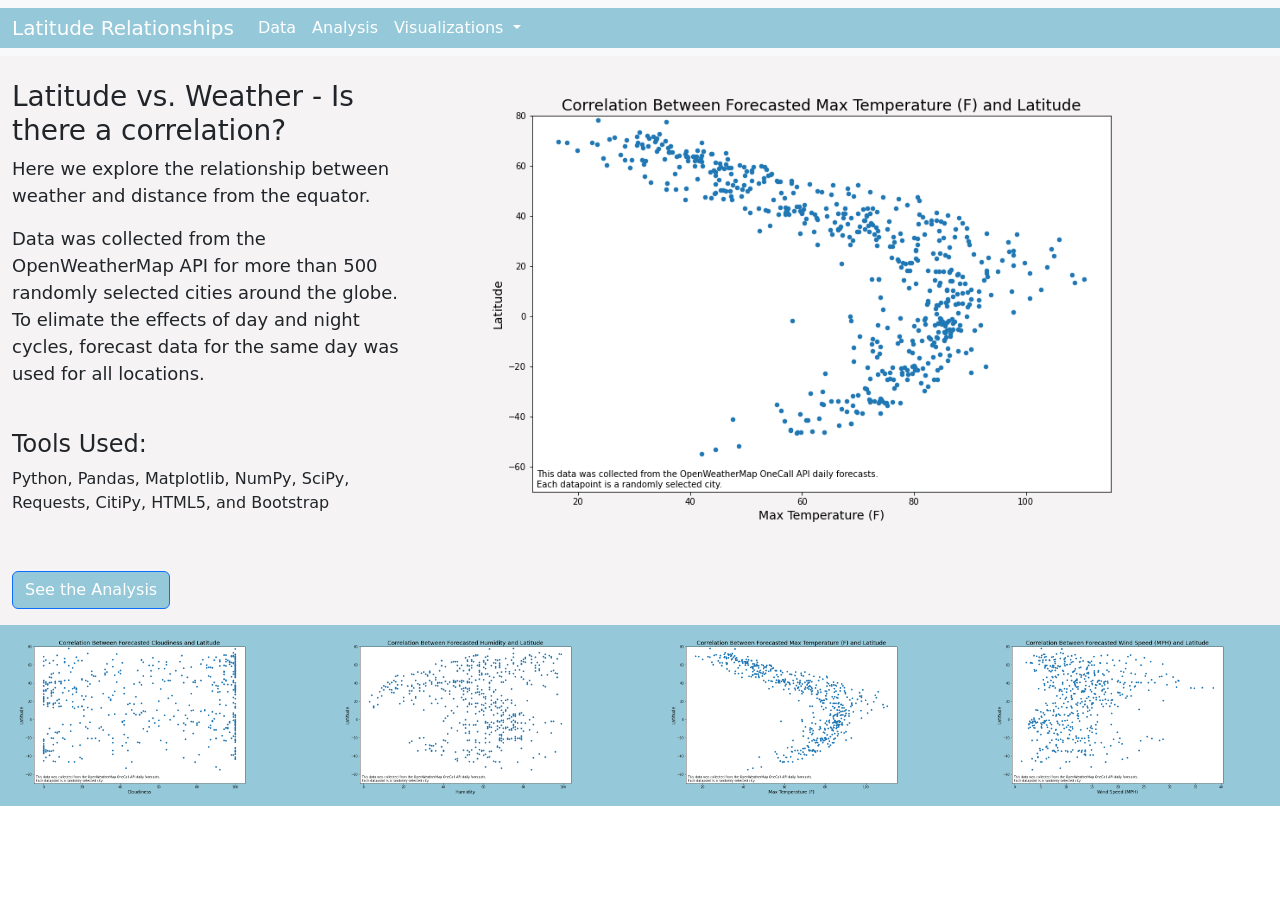
<file: index.html>
<!DOCTYPE html>
<html lang="en">
<head>
    <meta charset="UTF-8">
    <meta name="viewport" content="width=device-width, initial-scale=1.0">
    <link href="https://cdn.jsdelivr.net/npm/bootstrap@5.0.1/dist/css/bootstrap.min.css" rel="stylesheet" integrity="sha384-+0n0xVW2eSR5OomGNYDnhzAbDsOXxcvSN1TPprVMTNDbiYZCxYbOOl7+AMvyTG2x" crossorigin="anonymous">
    <link rel="stylesheet" href="style.css">
    <title>Weather Relationships</title>
    <nav class="navbar navbar-expand-lg navbar-light bg-light">
        <div class="container-fluid" style ="background-color: #95C8D8;">
          <a class="navbar-brand" href="index.html" style="color:white">Latitude Relationships</a>
          <button class="navbar-toggler" type="button" data-bs-toggle="collapse" data-bs-target="#navbarNavDropdown" aria-controls="navbarNavDropdown" aria-expanded="false" aria-label="Toggle navigation">
            <span class="navbar-toggler-icon"></span>
          </button>
          <div class="collapse navbar-collapse" id="navbarNavDropdown">
            <ul class="navbar-nav">
              <li class="nav-item">
                <a class="nav-link" href="Data.html" style ="color:white">Data</a>
              </li>
              <li class="nav-item">
                <a class="nav-link" href="Analysis.html" style="color:white">Analysis</a>
              </li>
              <li class="nav-item dropdown">
                <a class="nav-link dropdown-toggle" href="#" id="navbarDropdownMenuLink" role="button" data-bs-toggle="dropdown" aria-expanded="false" style="color:white">
                  Visualizations
                </a>
                <ul class="dropdown-menu" aria-labelledby="navbarDropdownMenuLink" style ="background-color: #95C8D8;">
                  <li><a class="dropdown-item" href="Comparisons.html" style="color:white">Comparisons</a></li>
                  <li><a class="dropdown-item" href="Cloudiness.html" style="color:white">Visualization: Cloudiness</a></li>
                  <li><a class="dropdown-item" href="Humidity.html" style="color:white">Visualization: Humidity</a></li>
                  <li><a class="dropdown-item" href="Temperature.html" style="color:white">Visualization: Temperature</a></li>
                  <li><a class="dropdown-item" href="Wind_Speed.html" style="color:white">Visualization: Wind Speed</a></li>
                </ul>
              </li>
            </ul>
          </div>
        </div>
      </nav>
</head>
<body>
    <div class="container-fluid" style="background-color:#f5f3f3">
        <div class="row justify-content-center">
       
        </div>
        <div class="row justify-content-center">
          <div class="col-md-4 col-sm-12">
              </br>
              <h3>Latitude vs. Weather - Is there a correlation?</h3>
              <a style="font-size:18px">
                <p>Here we explore the relationship between weather and distance from the equator.</p>
                <p>Data was collected from the OpenWeatherMap API for more than 500 randomly selected cities around the globe. To elimate the effects of day and night cycles, forecast data for the same day was used for all locations.</p>
                </br>
              </a>
              <h4>Tools Used:</h4>
              <P>Python, Pandas, Matplotlib, NumPy, SciPy, Requests, CitiPy, HTML5, and Bootstrap</P>
            </br>
              <p align="right"></p>
                <a class="btn btn-primary" href="Analysis.html" role="button" style ="background-color: #95C8D8;">See the Analysis</a>
              </p>
              <p></p>
          </div>
          <div class="col-md-8 col-sm-12">
              <img class="chart" src="Visualizations/GlobalMax Temperature (F)vslat.png">
          </div>
        </div>
      </div>
      <div class="row" style="background-color:#95C8D8">
        <div class="col-md-3">
          <a href = Cloudiness.html>
          <img  class="chart" src="Visualizations/GlobalCloudinessvslat.png">
          </a>
        </div>
        <div class="col-md-3">
          <a  href="Humidity.html">
          <img class="chart" src="Visualizations/GlobalHumidityvslat.png">
          </a>
        </div>
        <div class="col-md-3">
          <a href="Temperature.html">
          <img class="chart" src="Visualizations/GlobalMax Temperature (F)vslat.png">
          </a>
        </div>
        <div class="col-md-3">
          <a href="Wind_Speed.html">
          <img class="chart" src="Visualizations/GlobalWind Speed (MPH)vslat.png">
        </div>
      </div>

    <script src="https://cdn.jsdelivr.net/npm/bootstrap@5.0.1/dist/js/bootstrap.bundle.min.js" integrity="sha384-gtEjrD/SeCtmISkJkNUaaKMoLD0//ElJ19smozuHV6z3Iehds+3Ulb9Bn9Plx0x4" crossorigin="anonymous"></script> 
</body>
</html>
</file>
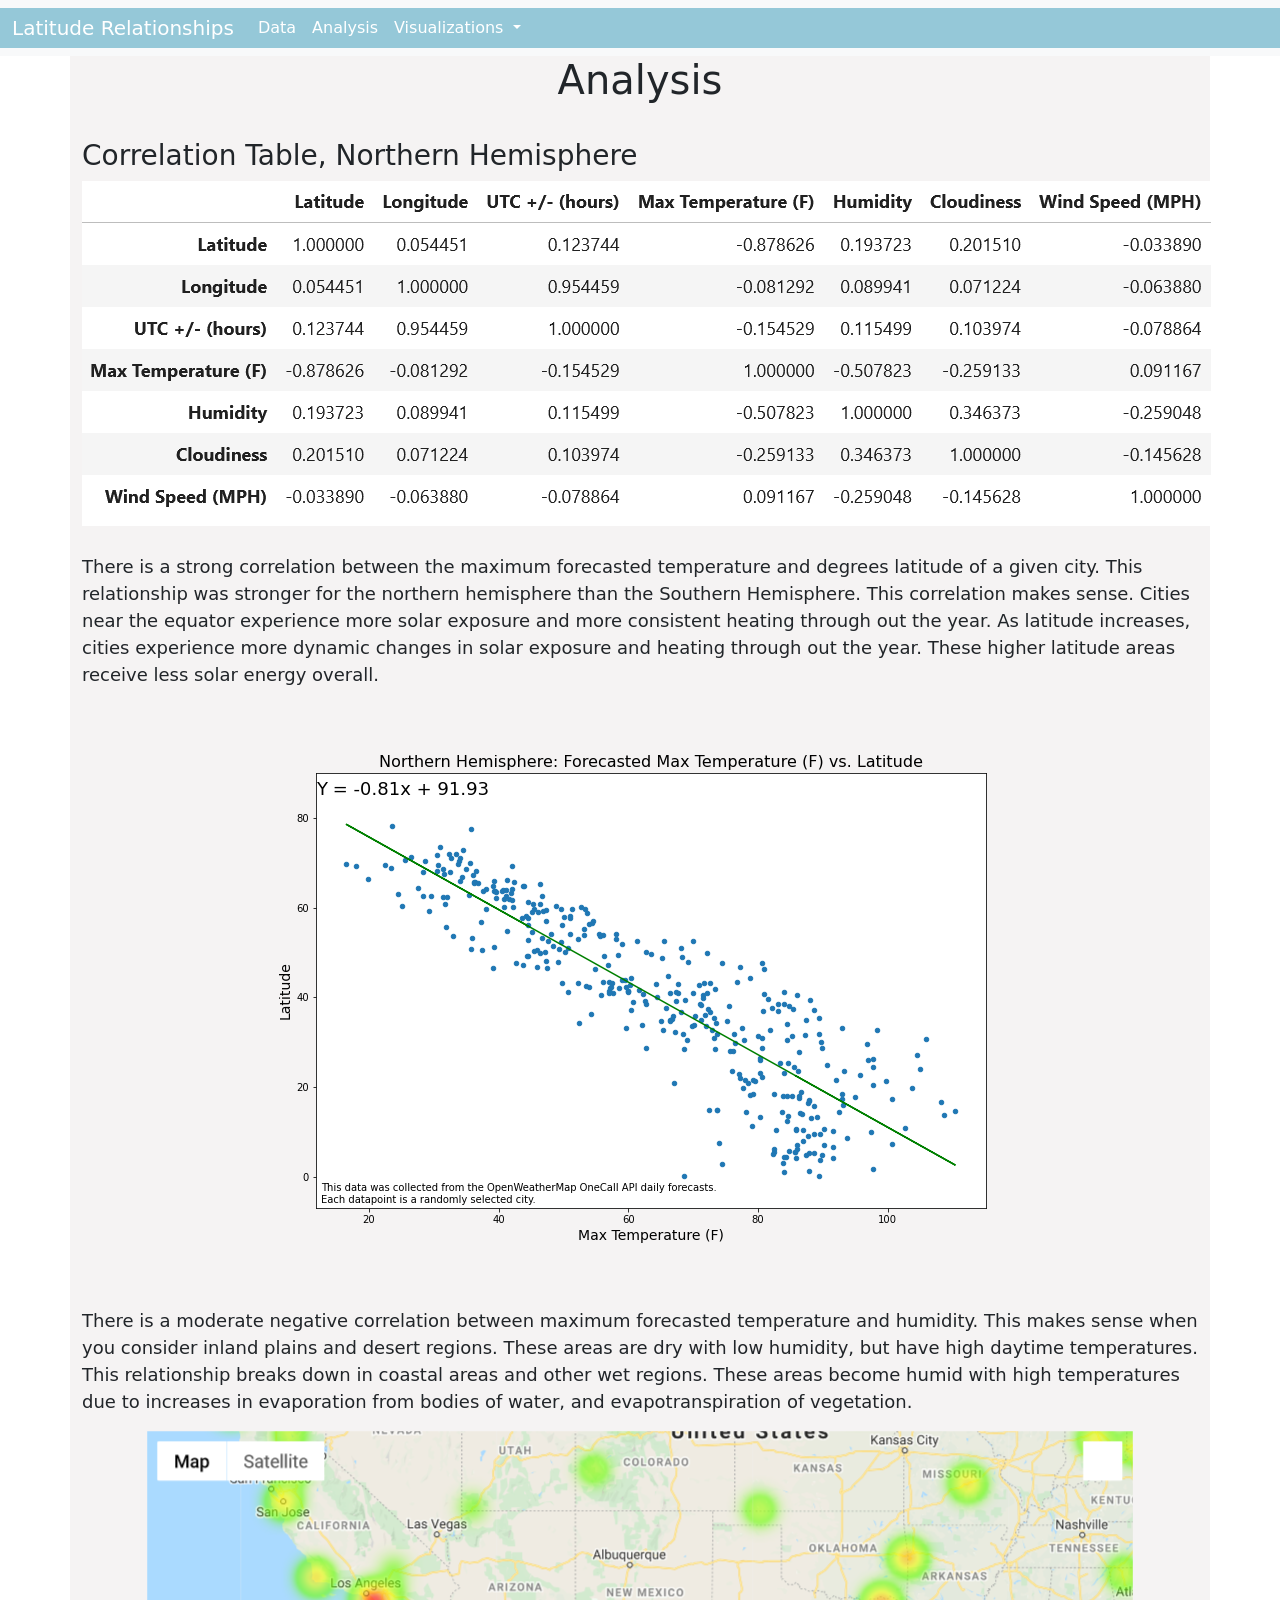
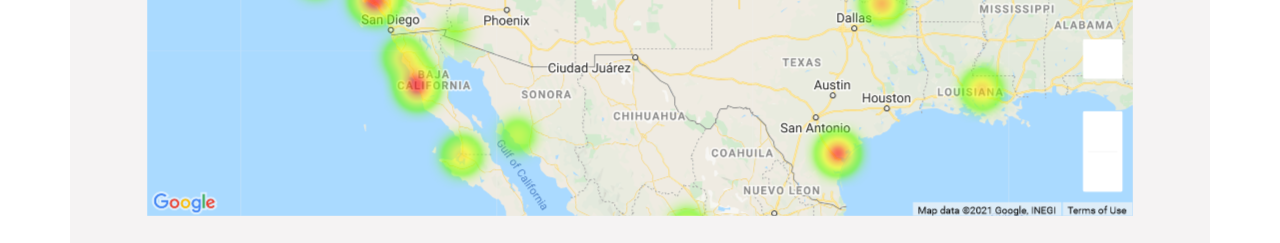
<file: Analysis.html>
<!DOCTYPE html>
<html lang="en">
<head>
    <meta charset="UTF-8">
    <meta name="viewport" content="width=device-width, initial-scale=1.0">
    <link href="https://cdn.jsdelivr.net/npm/bootstrap@5.0.1/dist/css/bootstrap.min.css" rel="stylesheet" integrity="sha384-+0n0xVW2eSR5OomGNYDnhzAbDsOXxcvSN1TPprVMTNDbiYZCxYbOOl7+AMvyTG2x" crossorigin="anonymous">
    <link rel="stylesheet" href="style.css">
    <title>Weather Relationships</title>
    <nav class="navbar navbar-expand-lg navbar-light bg-light">
        <div class="container-fluid" style ="background-color: #95C8D8;">
          <a class="navbar-brand" href="index.html" style ="color:white">Latitude Relationships</a>
          <button class="navbar-toggler" type="button" data-bs-toggle="collapse" data-bs-target="#navbarNavDropdown" aria-controls="navbarNavDropdown" aria-expanded="false" aria-label="Toggle navigation">
            <span class="navbar-toggler-icon"></span>
          </button>
          <div class="collapse navbar-collapse" id="navbarNavDropdown">
            <ul class="navbar-nav">
              <li class="nav-item">
                <a class="nav-link" href="Data.html" style ="color:white">Data</a>
              </li>
              <li class="nav-item">
                <a class="nav-link" href="Analysis.html" style ="color:white">Analysis</a>
              </li>
              <li class="nav-item dropdown">
                <a class="nav-link dropdown-toggle" href="#" id="navbarDropdownMenuLink" role="button" data-bs-toggle="dropdown" aria-expanded="false" style ="color:white">
                  Visualizations
                </a>
                <ul class="dropdown-menu" aria-labelledby="navbarDropdownMenuLink"style ="background-color:#95C8D8">
                  <li><a class="dropdown-item" href="Comparisons.html" style = "color:white">Comparisons</a></li>
                  <li><a class="dropdown-item" href="Cloudiness.html" style = "color:white">Visualization: Cloudiness</a></li>
                  <li><a class="dropdown-item" href="Humidity.html" style = "color:white">Visualization: Humidity</a></li>
                  <li><a class="dropdown-item" href="Temperature.html" style = "color:white">Visualization: Temperature</a></li>
                  <li><a class="dropdown-item" href="Wind_Speed.html" style = "color:white">Visualization: Wind Speed</a></li>
                </ul>
              </li>
            </ul>
          </div>
        </div>
      </nav>
</head>
<body>
    <div class="container" style="background-color:#f5f3f3">
        <div class="row">
          <div class="col"  style ="font-size:18px">
            <h1><center>Analysis</center></h1> </br>
            <h3>Correlation Table, Northern Hemisphere</h3>
            <center><img src="Visualizations/NH_Correlations.PNG"></center></br>
            <p>There is a strong correlation between the maximum forecasted temperature and degrees latitude of a given city. This relationship was stronger for the northern hemisphere than the Southern Hemisphere. This correlation makes sense. Cities near the equator experience more solar exposure and more consistent heating through out the year. As latitude increases, cities experience more dynamic changes in solar exposure and heating through out the year. These higher latitude areas receive less solar energy overall.</p>
            <center><img src="Visualizations/NH_Max Temperature (F)vslat.png"></center></br>
            <p>There is a moderate negative correlation between maximum forecasted temperature and humidity. This makes sense when you consider inland plains and desert regions. These areas are dry with low humidity, but have high daytime temperatures. This relationship breaks down in coastal areas and other wet regions. These areas become humid with high temperatures due to increases in evaporation from bodies of water, and evapotranspiration of vegetation. </p>
            <center><img src="Visualizations/HumidityMap.png"></center></br>
          </div>
        </div>
      </div>

    <script src="https://cdn.jsdelivr.net/npm/bootstrap@5.0.1/dist/js/bootstrap.bundle.min.js" integrity="sha384-gtEjrD/SeCtmISkJkNUaaKMoLD0//ElJ19smozuHV6z3Iehds+3Ulb9Bn9Plx0x4" crossorigin="anonymous"></script> 
</body>
</html>
</file>
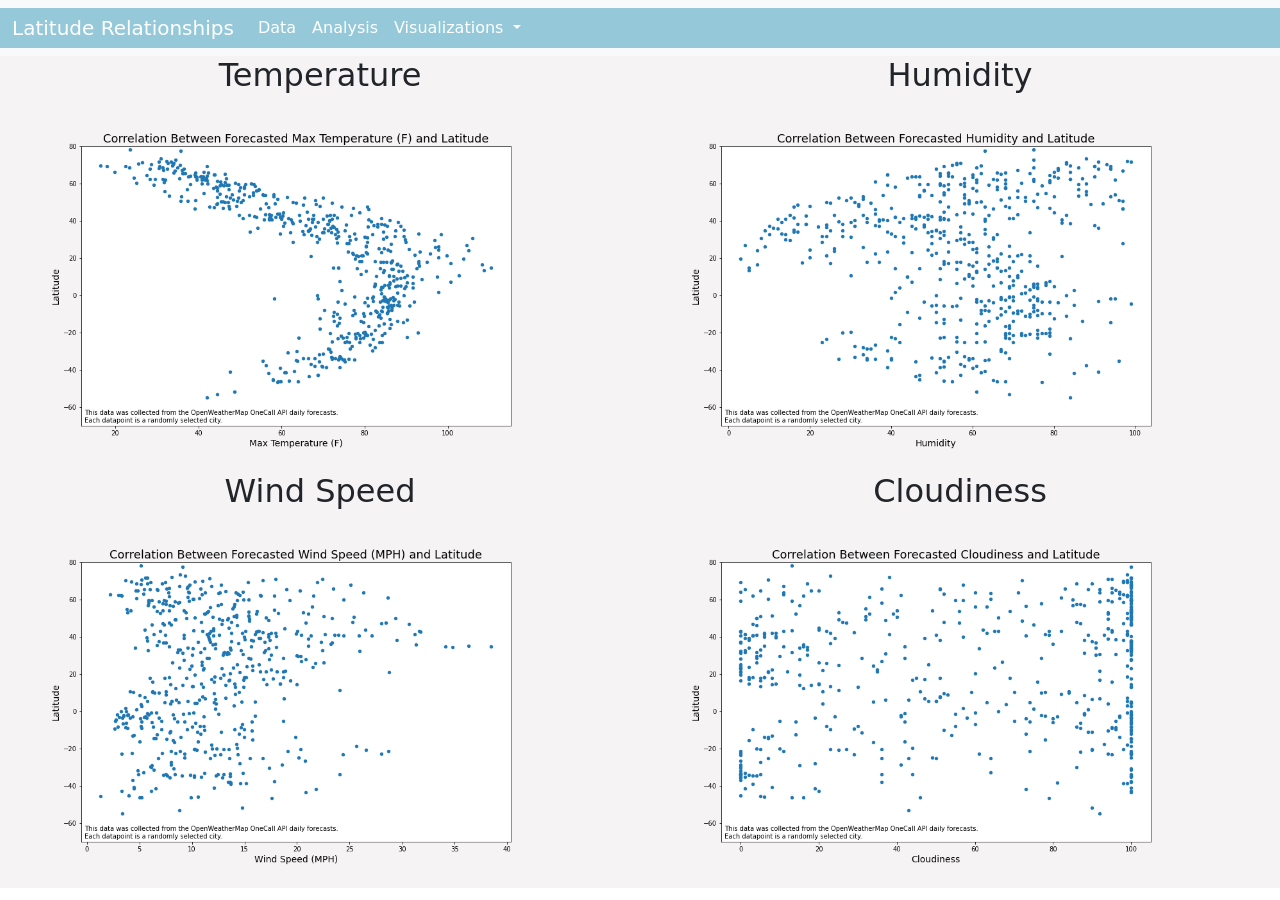
<file: Comparisons.html>
<!DOCTYPE html>
<html lang="en">
<head>
    <meta charset="UTF-8">
    <meta name="viewport" content="width=device-width, initial-scale=1.0">
    <link href="https://cdn.jsdelivr.net/npm/bootstrap@5.0.1/dist/css/bootstrap.min.css" rel="stylesheet" integrity="sha384-+0n0xVW2eSR5OomGNYDnhzAbDsOXxcvSN1TPprVMTNDbiYZCxYbOOl7+AMvyTG2x" crossorigin="anonymous">
    <link rel="stylesheet" href="style.css">
    <title>Weather Relationships</title>
    <nav class="navbar navbar-expand-lg navbar-light bg-light">
        <div class="container-fluid" style ="background-color: #95C8D8;">
          <a class="navbar-brand" href="index.html" style = "color:white">Latitude Relationships</a>
          <button class="navbar-toggler" type="button" data-bs-toggle="collapse" data-bs-target="#navbarNavDropdown" aria-controls="navbarNavDropdown" aria-expanded="false" aria-label="Toggle navigation">
            <span class="navbar-toggler-icon"></span>
          </button>
          <div class="collapse navbar-collapse" id="navbarNavDropdown">
            <ul class="navbar-nav">
              <li class="nav-item">
                <a class="nav-link" href="Data.html" style = "color:white">Data</a>
              </li>
              <li class="nav-item">
                <a class="nav-link" href="Analysis.html" style = "color:white">Analysis</a>
              </li>
              <li class="nav-item dropdown">
                <a class="nav-link dropdown-toggle" href="#" id="navbarDropdownMenuLink" role="button" data-bs-toggle="dropdown" aria-expanded="false" style = "color:white">
                  Visualizations
                </a>
                <ul class="dropdown-menu" aria-labelledby="navbarDropdownMenuLink" style ="background-color: #95C8D8;">
                  <li><a class="dropdown-item" href="Comparisons.html" style = "color:white">Comparisons</a></li>
                  <li><a class="dropdown-item" href="Cloudiness.html" style = "color:white">Visualization: Cloudiness</a></li>
                  <li><a class="dropdown-item" href="Humidity.html" style = "color:white">Visualization: Humidity</a></li>
                  <li><a class="dropdown-item" href="Temperature.html" style = "color:white">Visualization: Temperature</a></li>
                  <li><a class="dropdown-item" href="Wind_Speed.html" style = "color:white">Visualization: Wind Speed</a></li>
                </ul>
              </li>
            </ul>
          </div>
        </div>
      </nav>
</head>
<body>
    <div class="container-fluid">
        <div class="row">
          <div class="col-md-6 col-sm-12" style ="background-color:#f5f3f3"> 
            <h2><center>Temperature</center></h2>
            <a href="Temperature.html">
              <img  class="chart" src="Visualizations/GlobalMax Temperature (F)vslat.png">
            </a>
          </div>
          <div class="col-md-6 col-sm-12" style ="background-color:#f5f3f3">
            <h2><center>Humidity</center></h2>
            <a href="Humidity.html">
              <img class="chart" src="Visualizations/GlobalHumidityvslat.png">
            </a>
          </div>
        </div>

        <div class="row">
            <div class="col-md-6 col-sm-12" style ="background-color:#f5f3f3">
                <h2><center>Wind Speed</center></h2>
                <a href="Wind_Speed.html">
                  <img class="chart" src="Visualizations/GlobalWind Speed (MPH)vslat.png">
                </a>
            </div>
            <div class="col-md-6 col-sm-12" style ="background-color:#f5f3f3">
                <h2><center>Cloudiness</center></h2>
                <a href="Cloudiness.html">
                  <img class="chart" src="Visualizations/GlobalCloudinessvslat.png">
                </a>
            </div>
        </div>
      </div>

    <script src="https://cdn.jsdelivr.net/npm/bootstrap@5.0.1/dist/js/bootstrap.bundle.min.js" integrity="sha384-gtEjrD/SeCtmISkJkNUaaKMoLD0//ElJ19smozuHV6z3Iehds+3Ulb9Bn9Plx0x4" crossorigin="anonymous"></script> 
</body>
</html>
</file>
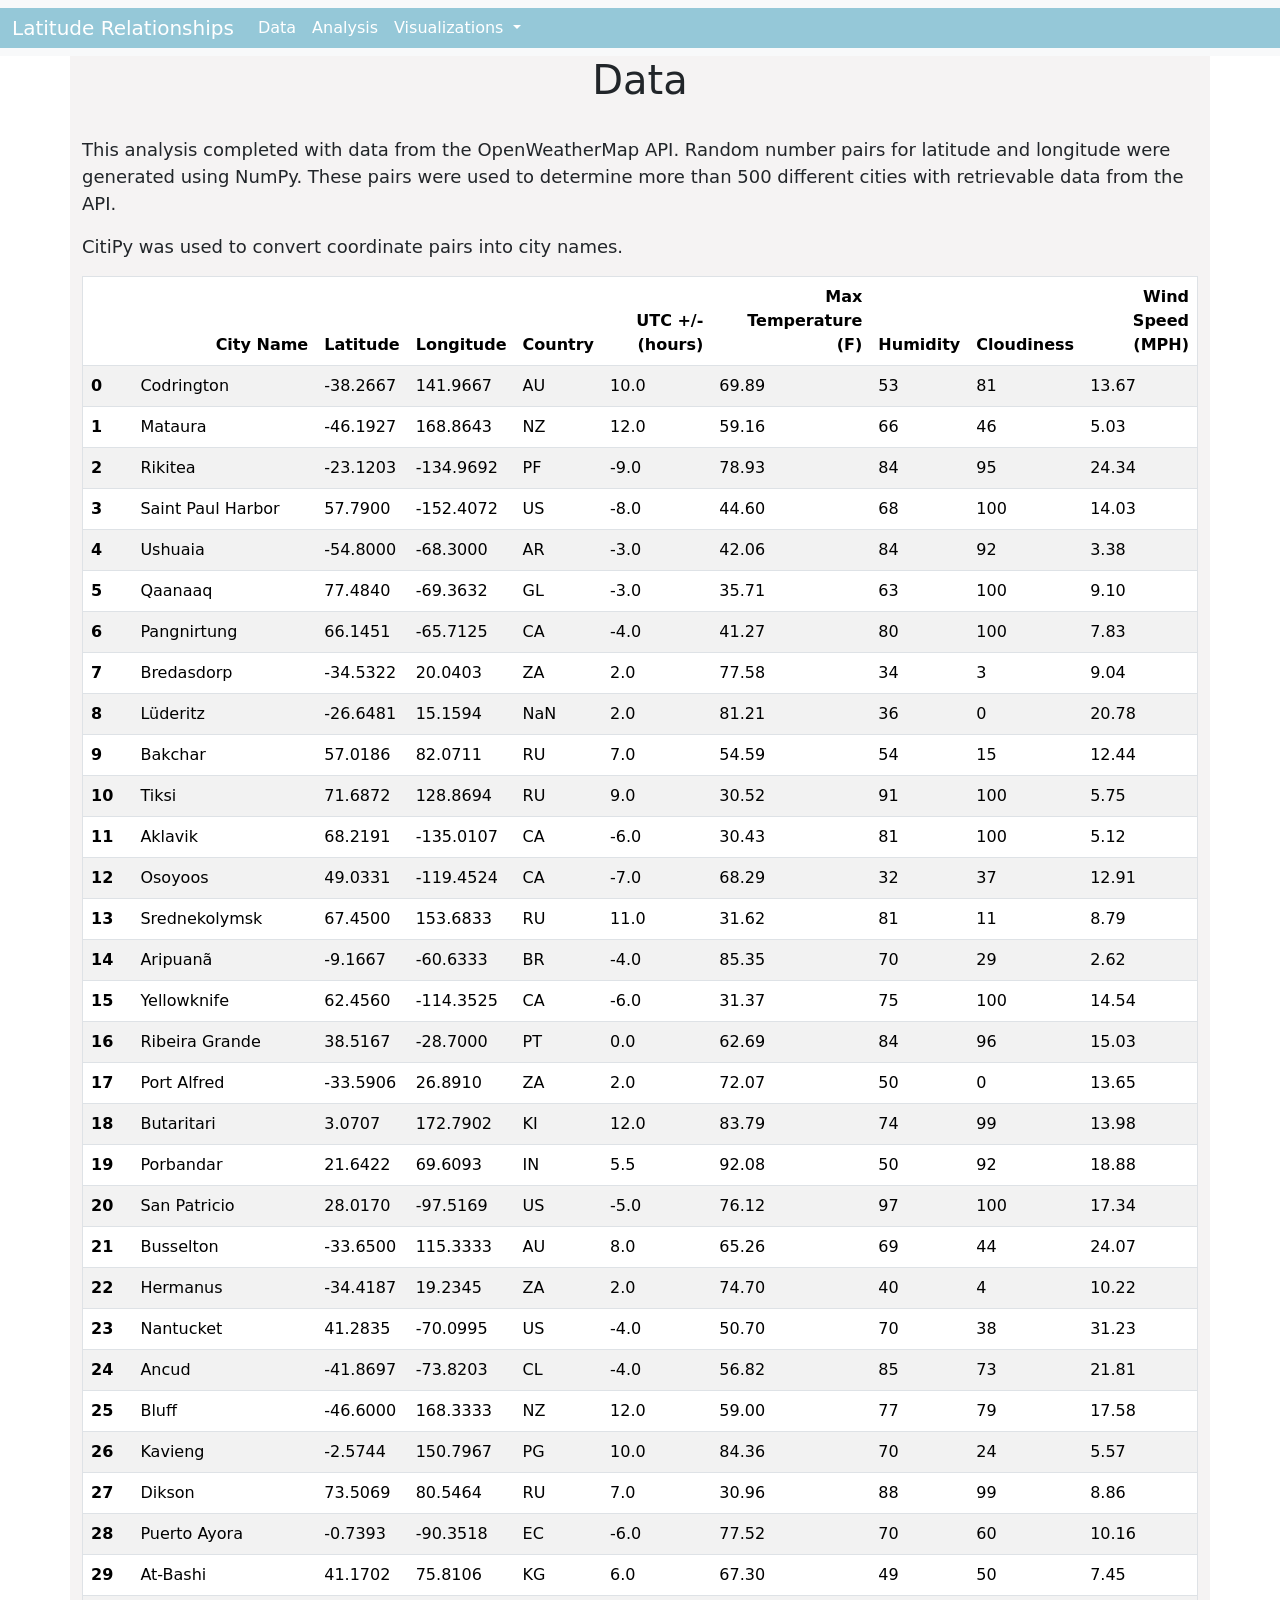
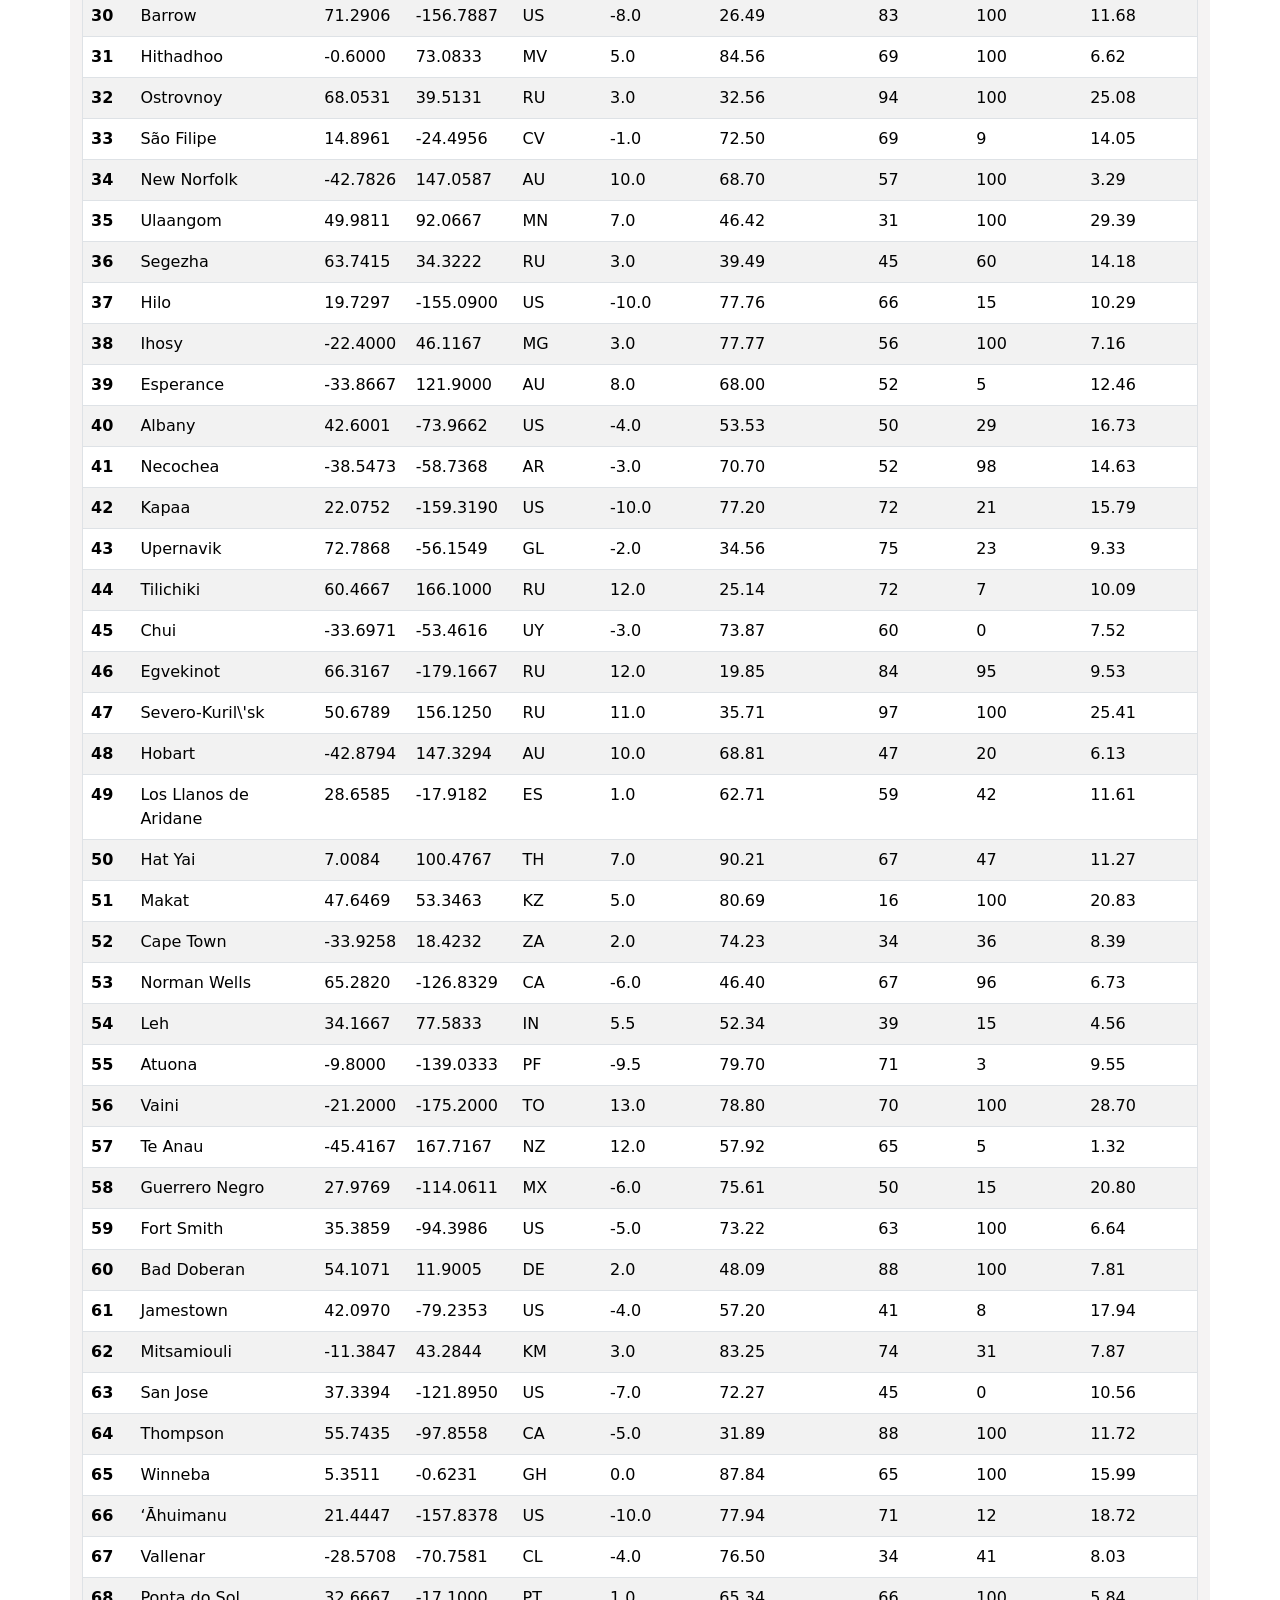
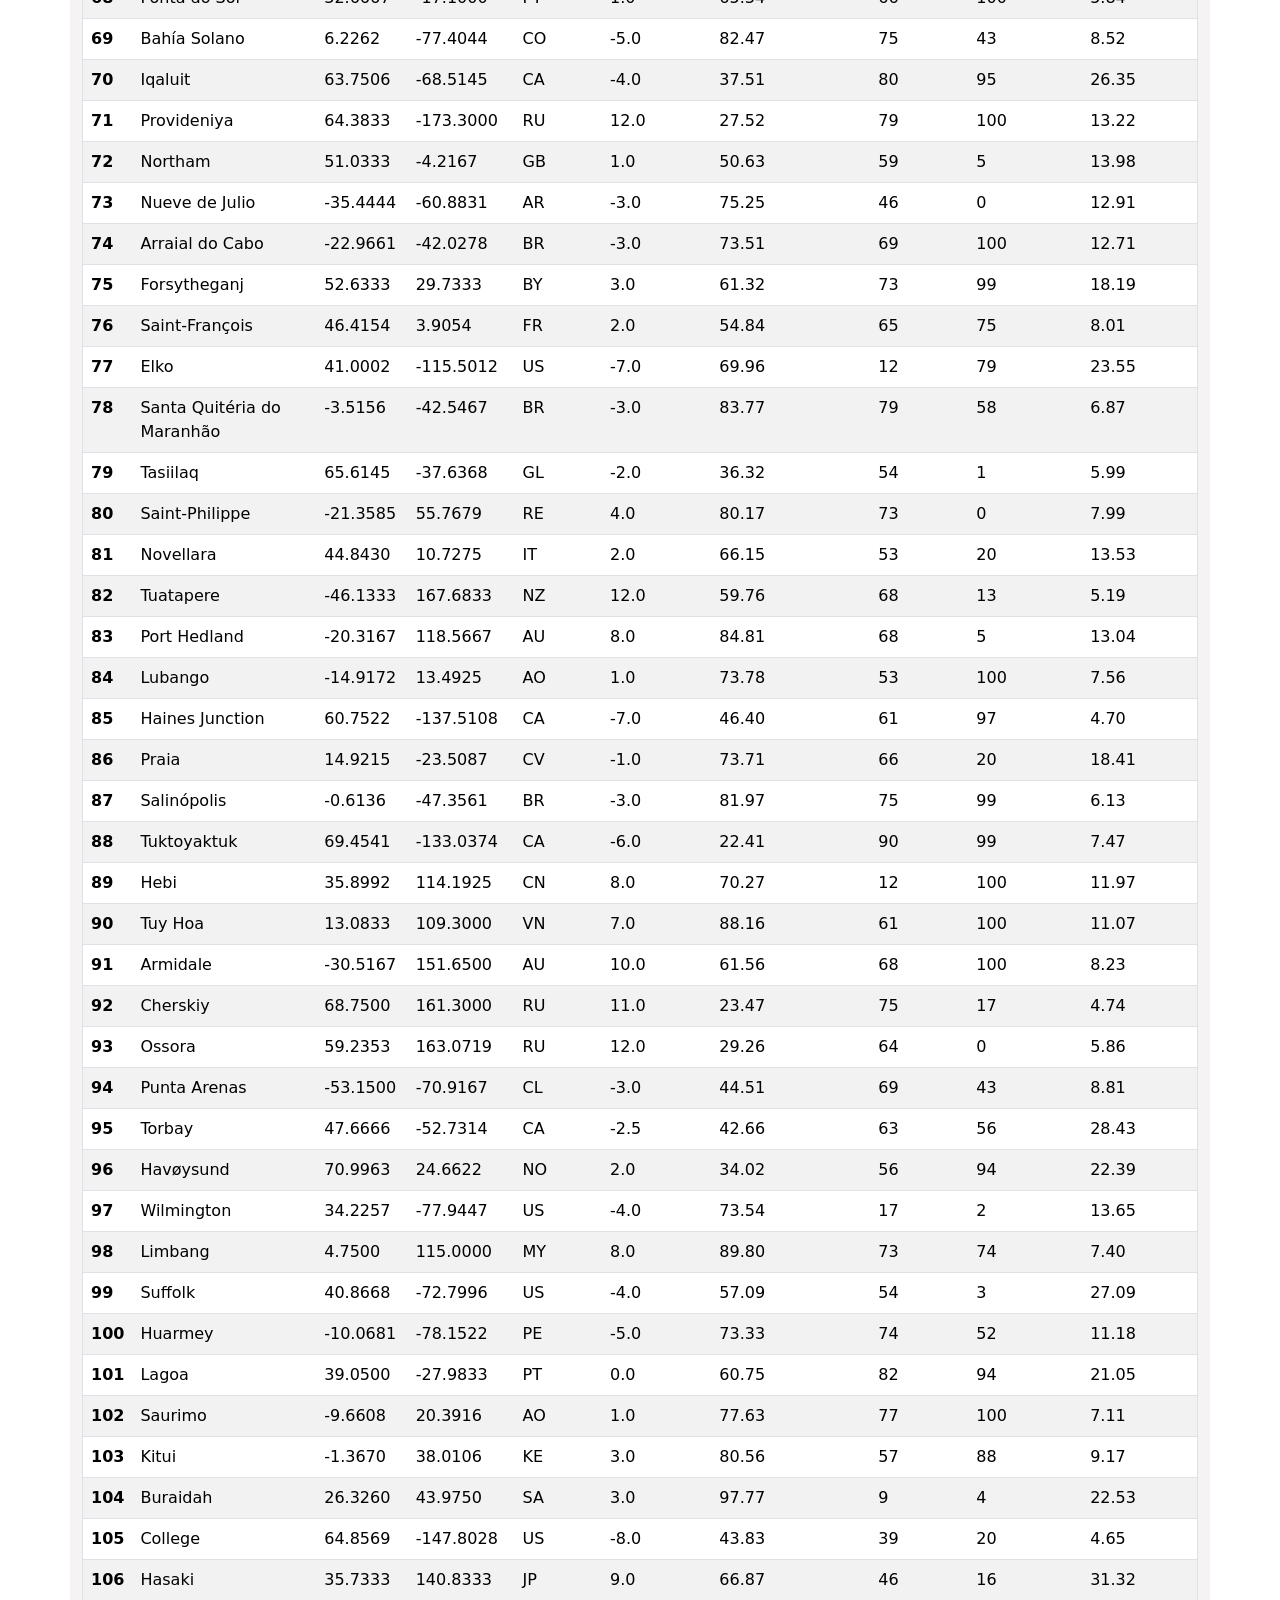
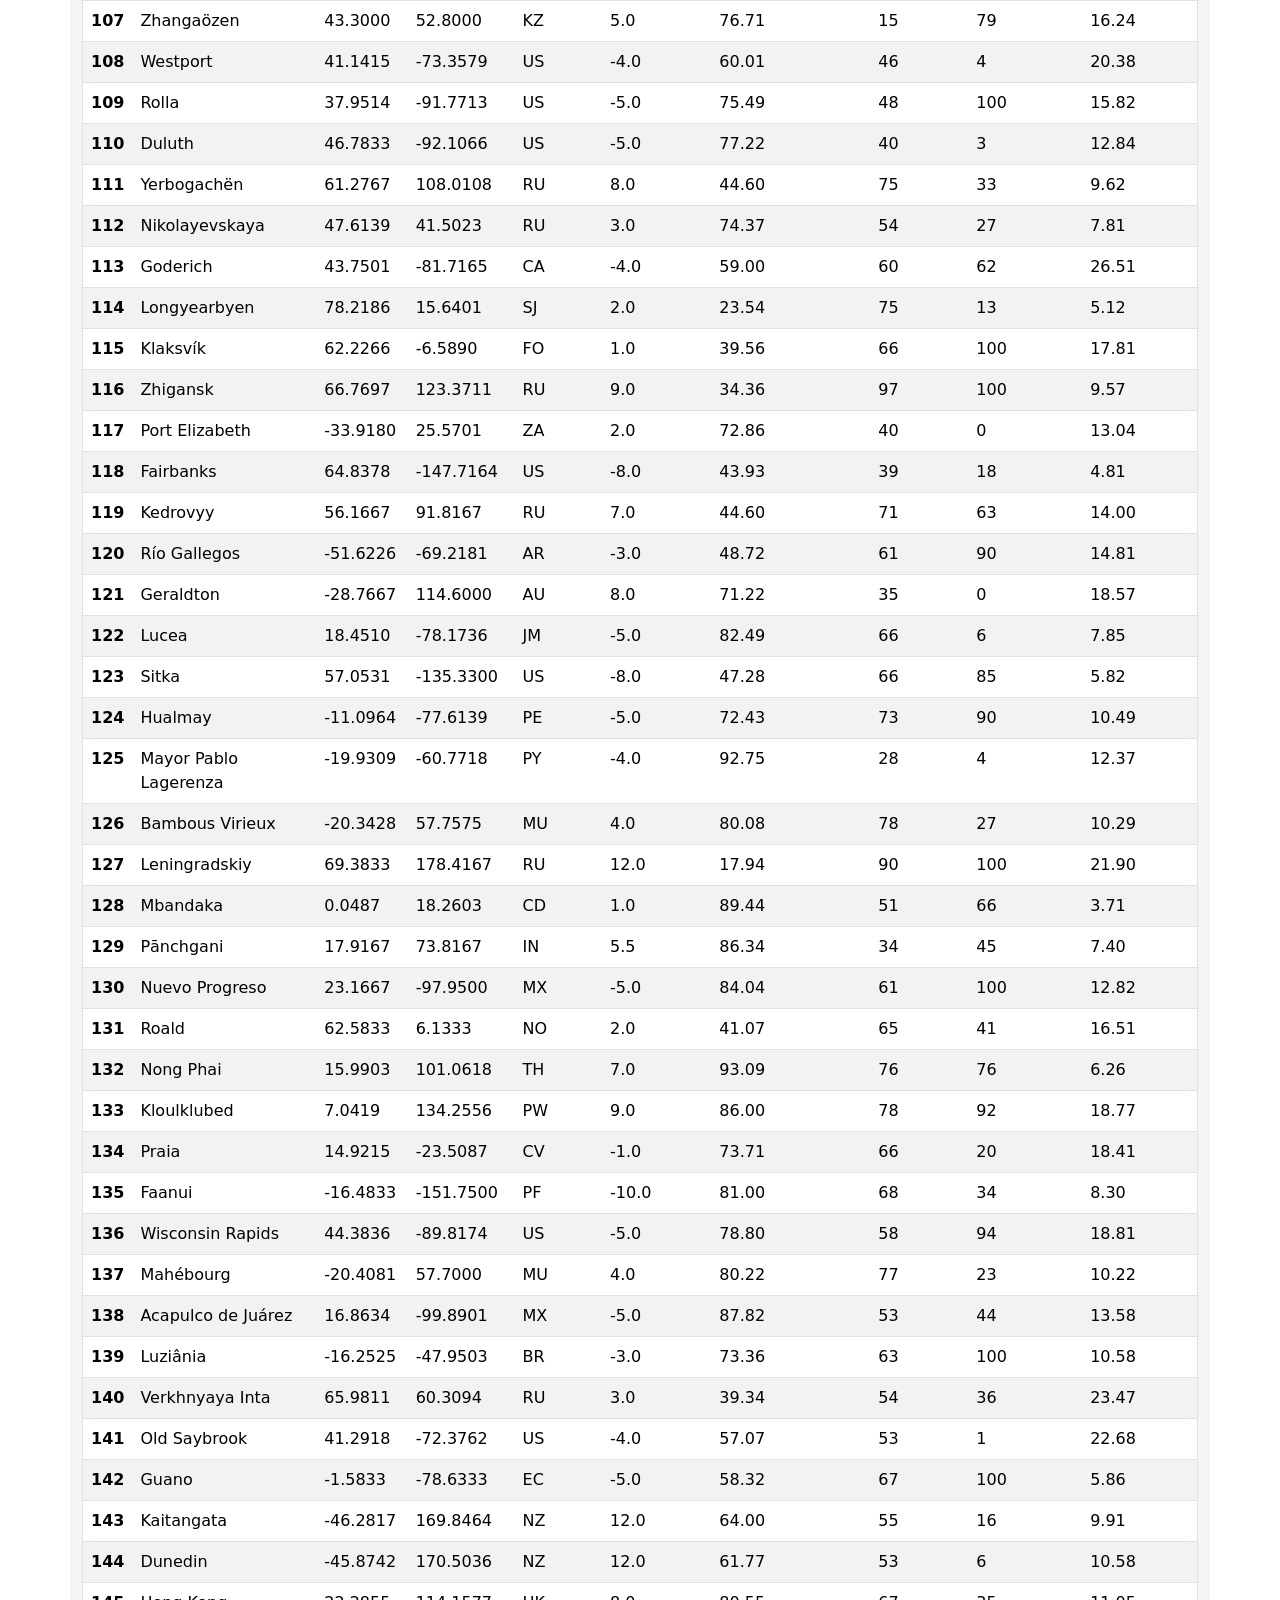
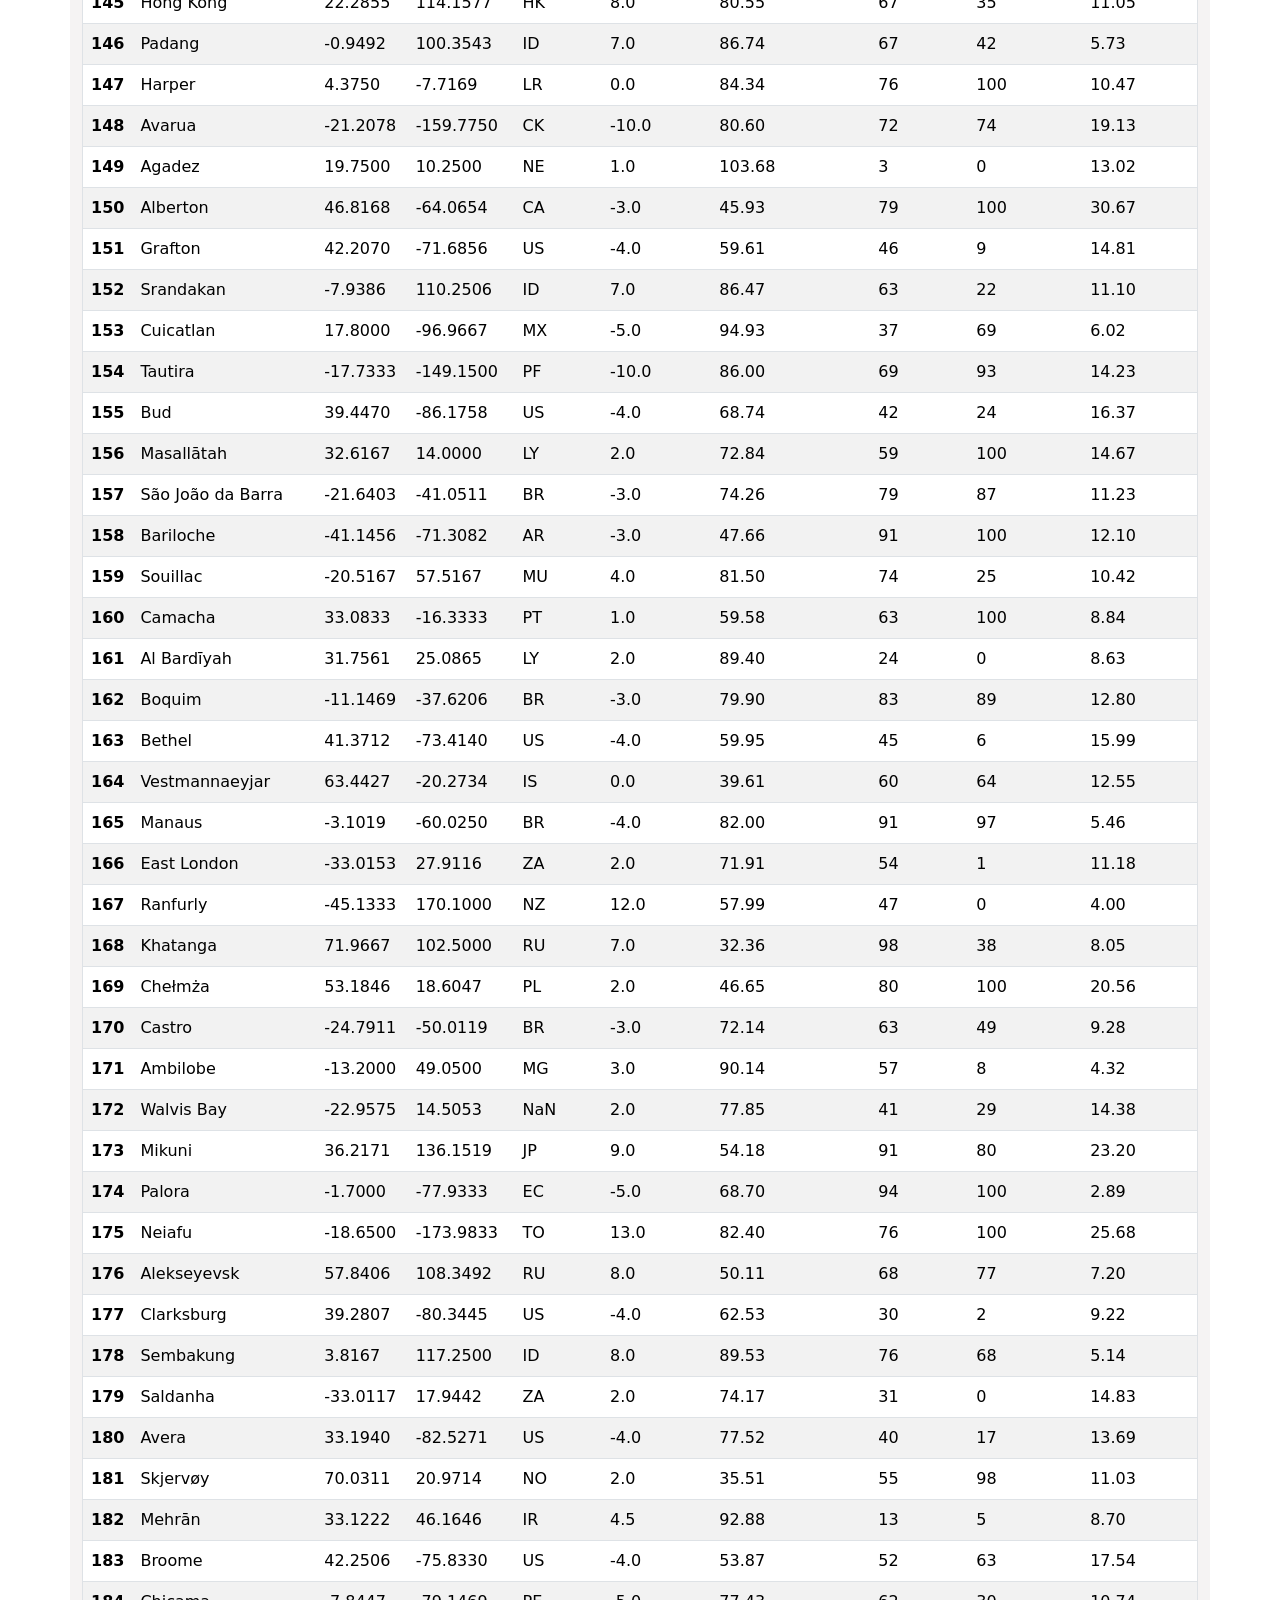
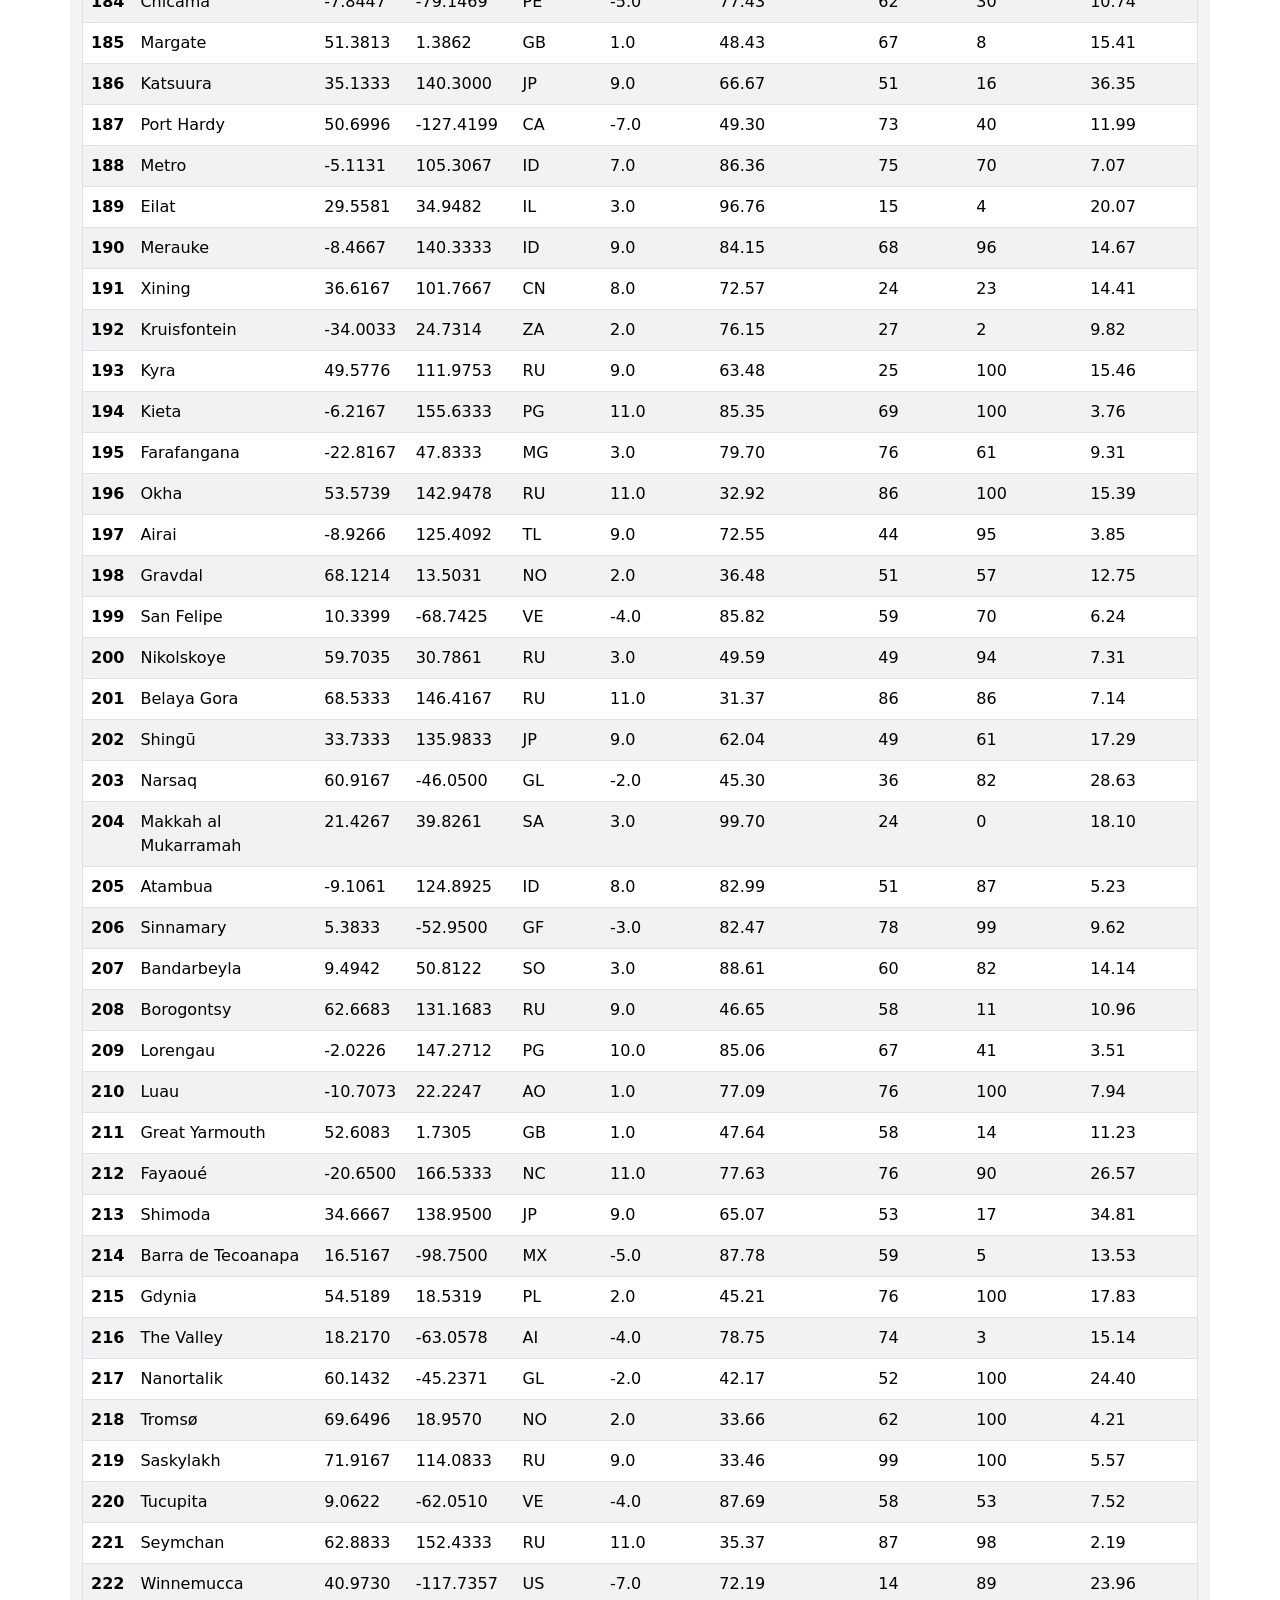
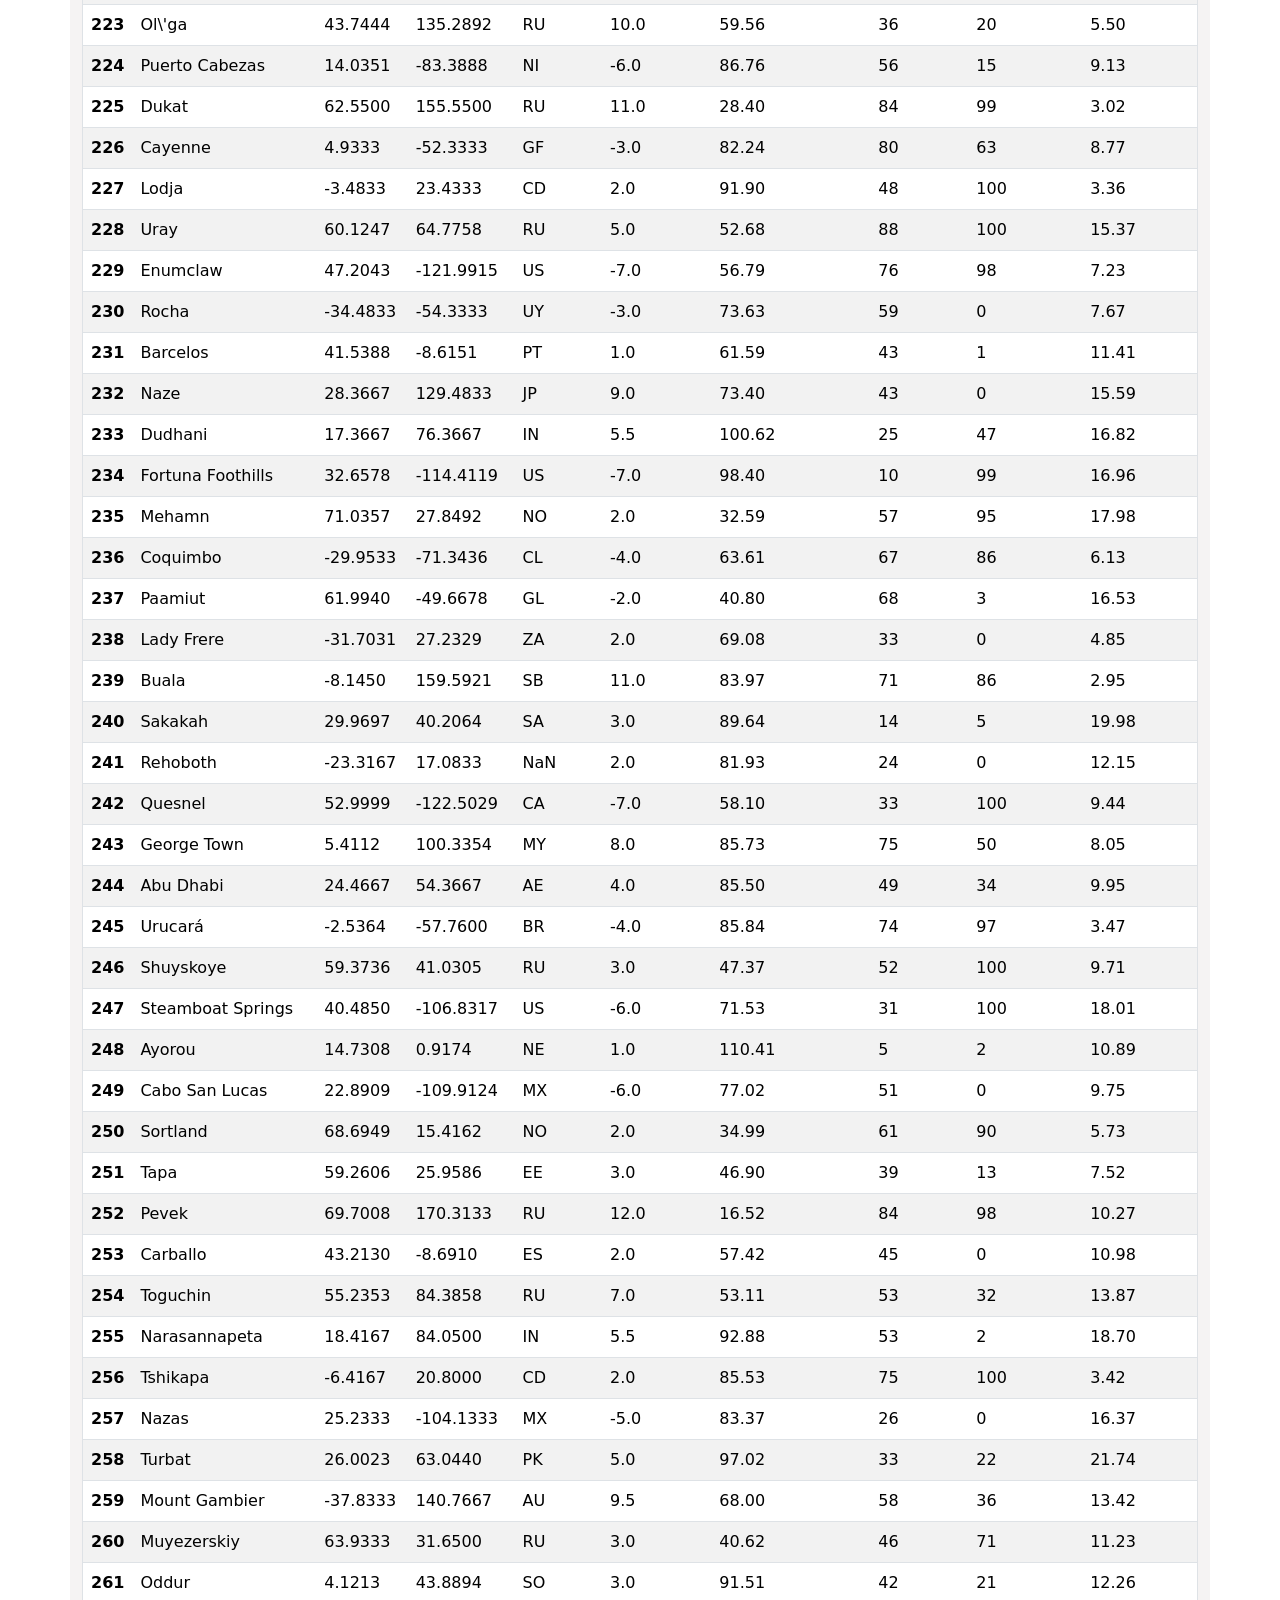
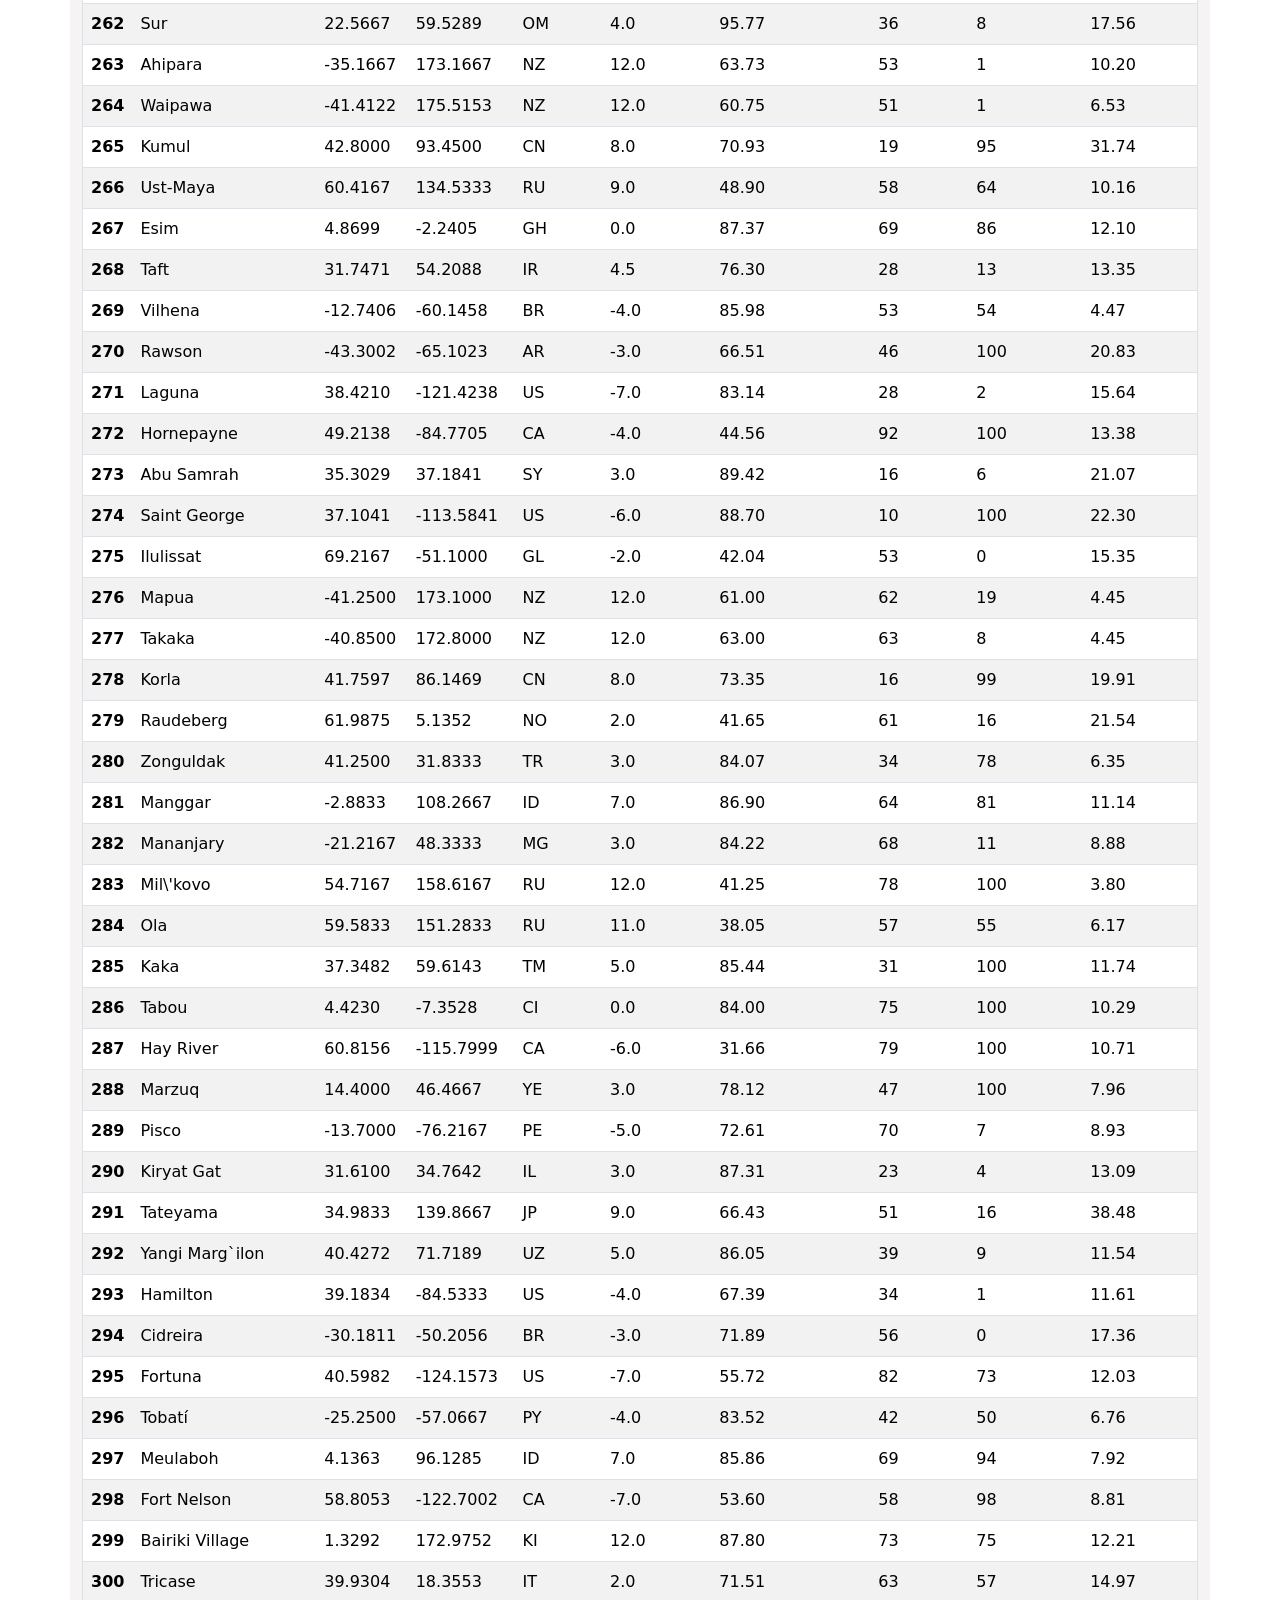
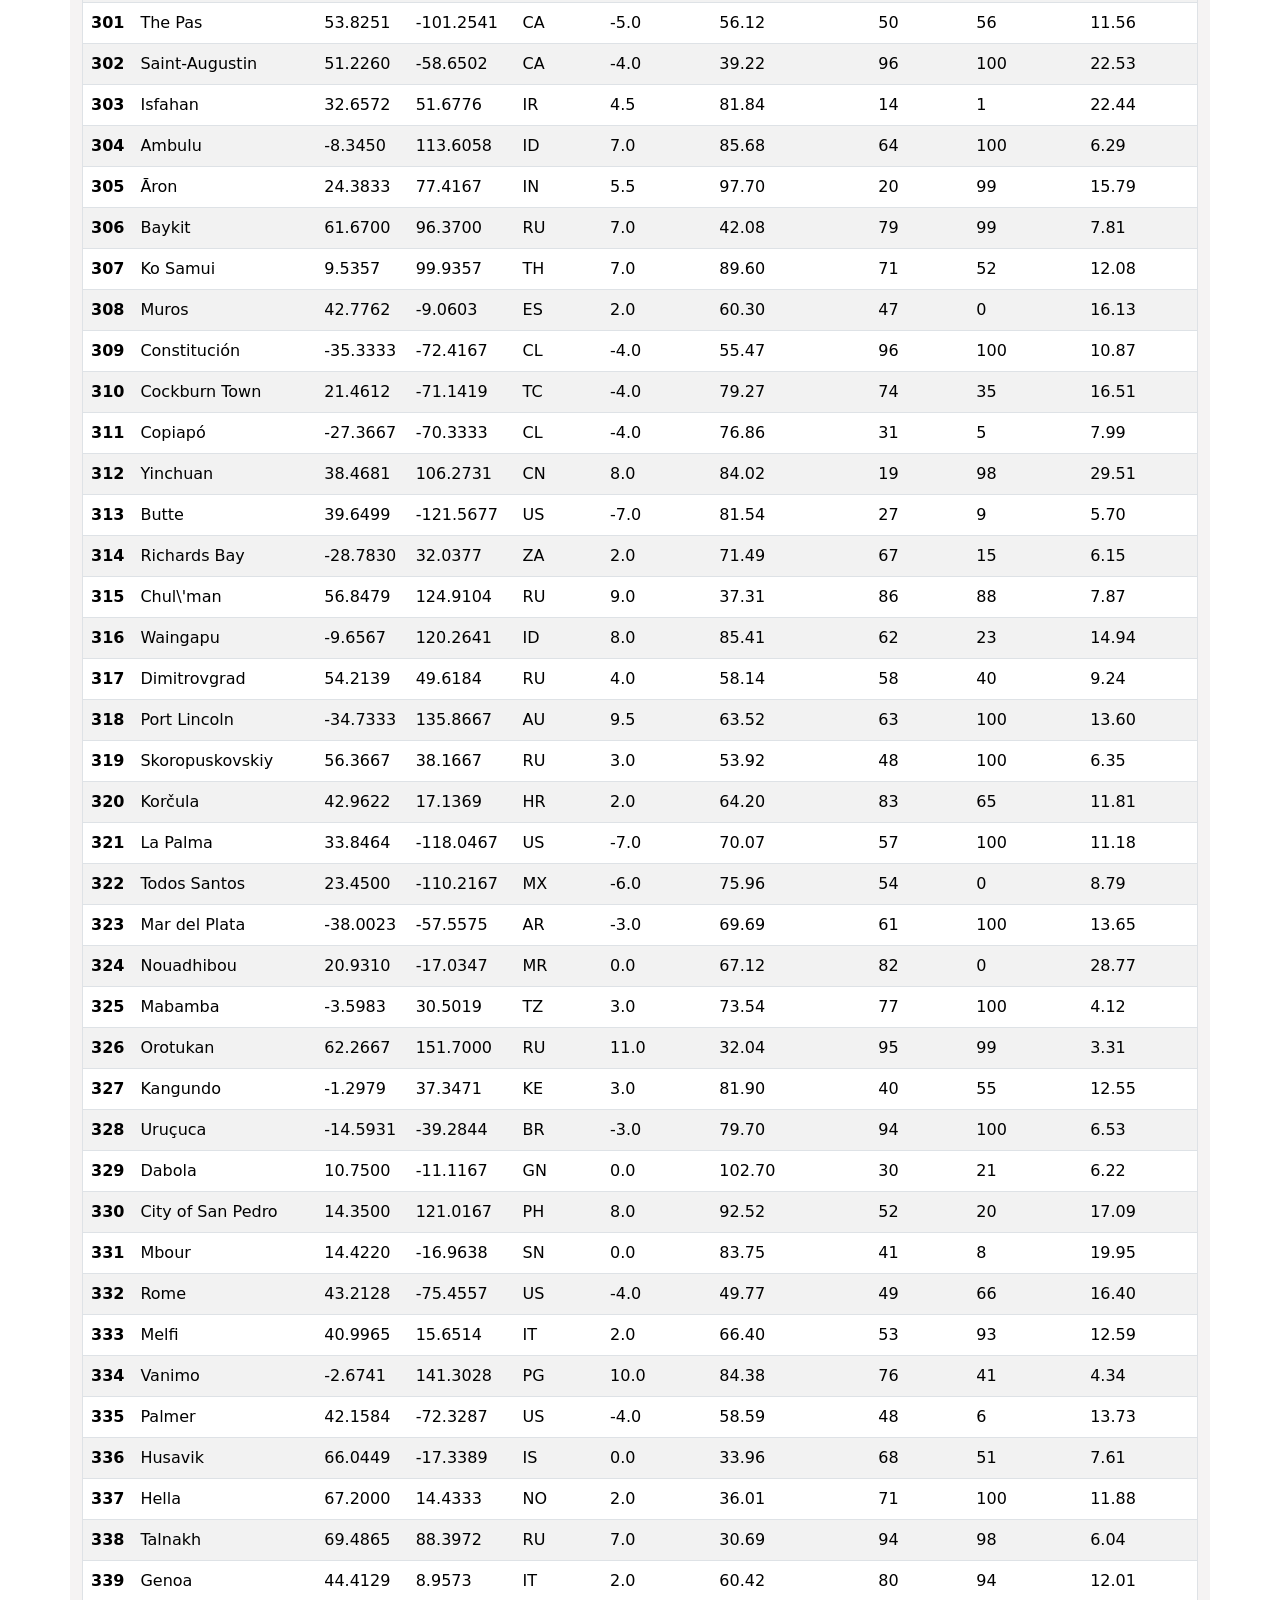
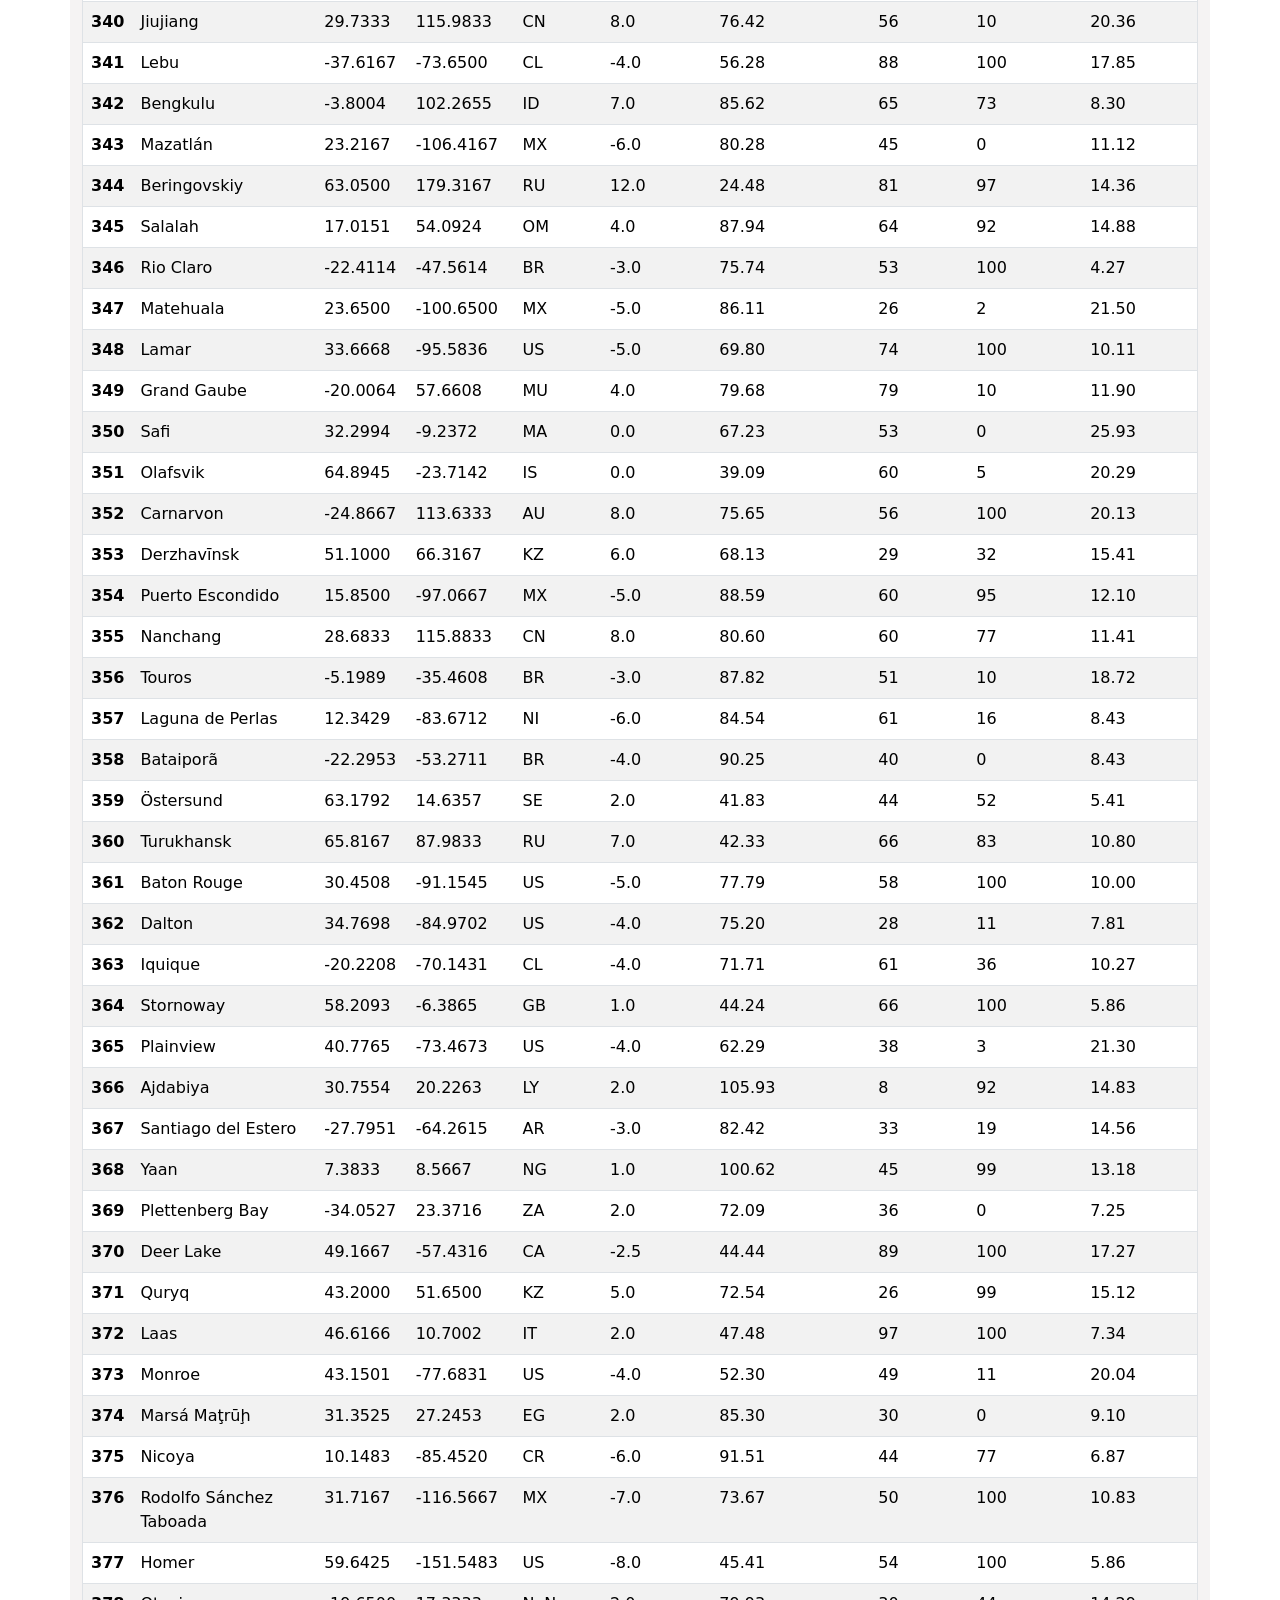
<file: Data.html>
<!DOCTYPE html>
<html lang="en">
<head>
    <meta charset="UTF-8">
    <meta name="viewport" content="width=device-width, initial-scale=1.0">
    <link href="https://cdn.jsdelivr.net/npm/bootstrap@5.0.1/dist/css/bootstrap.min.css" rel="stylesheet" integrity="sha384-+0n0xVW2eSR5OomGNYDnhzAbDsOXxcvSN1TPprVMTNDbiYZCxYbOOl7+AMvyTG2x" crossorigin="anonymous">
    <link rel="stylesheet" href="style.css">
    <title>Weather Relationships</title>
    <nav class="navbar navbar-expand-lg navbar-light bg-light">
        <div class="container-fluid" style ="background-color: #95C8D8;">
          <a class="navbar-brand" href="index.html" style="color:white">Latitude Relationships</a>
          <button class="navbar-toggler" type="button" data-bs-toggle="collapse" data-bs-target="#navbarNavDropdown" aria-controls="navbarNavDropdown" aria-expanded="false" aria-label="Toggle navigation">
            <span class="navbar-toggler-icon"></span>
          </button>
          <div class="collapse navbar-collapse" id="navbarNavDropdown"> 
            <ul class="navbar-nav">
              <li class="nav-item">
                <a class="nav-link" href="Data.html" style="color:white">Data</a>
              </li>
              <li class="nav-item">
                <a class="nav-link" href="Analysis.html" style="color:white">Analysis</a>
              </li>
              <li class="nav-item dropdown">
                <a class="nav-link dropdown-toggle" href="#" id="navbarDropdownMenuLink" role="button" data-bs-toggle="dropdown" aria-expanded="false" style="color:white">
                  Visualizations
                </a>
                <ul class="dropdown-menu" aria-labelledby="navbarDropdownMenuLink" style ="background-color: #95C8D8;">
                  <li><a class="dropdown-item" href="Comparisons.html" style="color:white">Comparisons</a></li>
                  <li><a class="dropdown-item" href="Cloudiness.html" style="color:white">Visualization: Cloudiness</a></li>
                  <li><a class="dropdown-item" href="Humidity.html" style="color:white">Visualization: Humidity</a></li>
                  <li><a class="dropdown-item" href="Temperature.html" style="color:white">Visualization: Temperature</a></li>
                  <li><a class="dropdown-item" href="Wind_Speed.html" style="color:white"> Visualization: Wind Speed</a></li>
                </ul>
              </li>
            </ul>
          </div>
        </div>
      </nav>
</head>
<body>
    <div class="container" style="background-color:#f5f3f3">
        <div class="row">
          <div class="col">
            <h1><center>Data</center></h1>
          </br>
            <p style="font-size:18px">This analysis completed with data from the OpenWeatherMap API. Random number pairs for latitude and longitude were generated using NumPy. These pairs were used to determine more than 500 different cities with retrievable data from the API.</p>
            <p style="font-size:18px">CitiPy was used to convert coordinate pairs into city names.</p>
            <table border="1" class="table table-striped">  <thead>    <tr style="text-align: right;">      <th></th>      <th>City Name</th>      <th>Latitude</th>      <th>Longitude</th>      <th>Country</th>      <th>UTC +/- (hours)</th>      <th>Max Temperature (F)</th>      <th>Humidity</th>      <th>Cloudiness</th>      <th>Wind Speed (MPH)</th>    </tr>  </thead>  <tbody>    <tr>      <th>0</th>      <td>Codrington</td>      <td>-38.2667</td>      <td>141.9667</td>      <td>AU</td>      <td>10.0</td>      <td>69.89</td>      <td>53</td>      <td>81</td>      <td>13.67</td>    </tr>    <tr>      <th>1</th>      <td>Mataura</td>      <td>-46.1927</td>      <td>168.8643</td>      <td>NZ</td>      <td>12.0</td>      <td>59.16</td>      <td>66</td>      <td>46</td>      <td>5.03</td>    </tr>    <tr>      <th>2</th>      <td>Rikitea</td>      <td>-23.1203</td>      <td>-134.9692</td>      <td>PF</td>      <td>-9.0</td>      <td>78.93</td>      <td>84</td>      <td>95</td>      <td>24.34</td>    </tr>    <tr>      <th>3</th>      <td>Saint Paul Harbor</td>      <td>57.7900</td>      <td>-152.4072</td>      <td>US</td>      <td>-8.0</td>      <td>44.60</td>      <td>68</td>      <td>100</td>      <td>14.03</td>    </tr>    <tr>      <th>4</th>      <td>Ushuaia</td>      <td>-54.8000</td>      <td>-68.3000</td>      <td>AR</td>      <td>-3.0</td>      <td>42.06</td>      <td>84</td>      <td>92</td>      <td>3.38</td>    </tr>    <tr>      <th>5</th>      <td>Qaanaaq</td>      <td>77.4840</td>      <td>-69.3632</td>      <td>GL</td>      <td>-3.0</td>      <td>35.71</td>      <td>63</td>      <td>100</td>      <td>9.10</td>    </tr>    <tr>      <th>6</th>      <td>Pangnirtung</td>      <td>66.1451</td>      <td>-65.7125</td>      <td>CA</td>      <td>-4.0</td>      <td>41.27</td>      <td>80</td>      <td>100</td>      <td>7.83</td>    </tr>    <tr>      <th>7</th>      <td>Bredasdorp</td>      <td>-34.5322</td>      <td>20.0403</td>      <td>ZA</td>      <td>2.0</td>      <td>77.58</td>      <td>34</td>      <td>3</td>      <td>9.04</td>    </tr>    <tr>      <th>8</th>      <td>Lüderitz</td>      <td>-26.6481</td>      <td>15.1594</td>      <td>NaN</td>      <td>2.0</td>      <td>81.21</td>      <td>36</td>      <td>0</td>      <td>20.78</td>    </tr>    <tr>      <th>9</th>      <td>Bakchar</td>      <td>57.0186</td>      <td>82.0711</td>      <td>RU</td>      <td>7.0</td>      <td>54.59</td>      <td>54</td>      <td>15</td>      <td>12.44</td>    </tr>    <tr>      <th>10</th>      <td>Tiksi</td>      <td>71.6872</td>      <td>128.8694</td>      <td>RU</td>      <td>9.0</td>      <td>30.52</td>      <td>91</td>      <td>100</td>      <td>5.75</td>    </tr>    <tr>      <th>11</th>      <td>Aklavik</td>      <td>68.2191</td>      <td>-135.0107</td>      <td>CA</td>      <td>-6.0</td>      <td>30.43</td>      <td>81</td>      <td>100</td>      <td>5.12</td>    </tr>    <tr>      <th>12</th>      <td>Osoyoos</td>      <td>49.0331</td>      <td>-119.4524</td>      <td>CA</td>      <td>-7.0</td>      <td>68.29</td>      <td>32</td>      <td>37</td>      <td>12.91</td>    </tr>    <tr>      <th>13</th>      <td>Srednekolymsk</td>      <td>67.4500</td>      <td>153.6833</td>      <td>RU</td>      <td>11.0</td>      <td>31.62</td>      <td>81</td>      <td>11</td>      <td>8.79</td>    </tr>    <tr>      <th>14</th>      <td>Aripuanã</td>      <td>-9.1667</td>      <td>-60.6333</td>      <td>BR</td>      <td>-4.0</td>      <td>85.35</td>      <td>70</td>      <td>29</td>      <td>2.62</td>    </tr>    <tr>      <th>15</th>      <td>Yellowknife</td>      <td>62.4560</td>      <td>-114.3525</td>      <td>CA</td>      <td>-6.0</td>      <td>31.37</td>      <td>75</td>      <td>100</td>      <td>14.54</td>    </tr>    <tr>      <th>16</th>      <td>Ribeira Grande</td>      <td>38.5167</td>      <td>-28.7000</td>      <td>PT</td>      <td>0.0</td>      <td>62.69</td>      <td>84</td>      <td>96</td>      <td>15.03</td>    </tr>    <tr>      <th>17</th>      <td>Port Alfred</td>      <td>-33.5906</td>      <td>26.8910</td>      <td>ZA</td>      <td>2.0</td>      <td>72.07</td>      <td>50</td>      <td>0</td>      <td>13.65</td>    </tr>    <tr>      <th>18</th>      <td>Butaritari</td>      <td>3.0707</td>      <td>172.7902</td>      <td>KI</td>      <td>12.0</td>      <td>83.79</td>      <td>74</td>      <td>99</td>      <td>13.98</td>    </tr>    <tr>      <th>19</th>      <td>Porbandar</td>      <td>21.6422</td>      <td>69.6093</td>      <td>IN</td>      <td>5.5</td>      <td>92.08</td>      <td>50</td>      <td>92</td>      <td>18.88</td>    </tr>    <tr>      <th>20</th>      <td>San Patricio</td>      <td>28.0170</td>      <td>-97.5169</td>      <td>US</td>      <td>-5.0</td>      <td>76.12</td>      <td>97</td>      <td>100</td>      <td>17.34</td>    </tr>    <tr>      <th>21</th>      <td>Busselton</td>      <td>-33.6500</td>      <td>115.3333</td>      <td>AU</td>      <td>8.0</td>      <td>65.26</td>      <td>69</td>      <td>44</td>      <td>24.07</td>    </tr>    <tr>      <th>22</th>      <td>Hermanus</td>      <td>-34.4187</td>      <td>19.2345</td>      <td>ZA</td>      <td>2.0</td>      <td>74.70</td>      <td>40</td>      <td>4</td>      <td>10.22</td>    </tr>    <tr>      <th>23</th>      <td>Nantucket</td>      <td>41.2835</td>      <td>-70.0995</td>      <td>US</td>      <td>-4.0</td>      <td>50.70</td>      <td>70</td>      <td>38</td>      <td>31.23</td>    </tr>    <tr>      <th>24</th>      <td>Ancud</td>      <td>-41.8697</td>      <td>-73.8203</td>      <td>CL</td>      <td>-4.0</td>      <td>56.82</td>      <td>85</td>      <td>73</td>      <td>21.81</td>    </tr>    <tr>      <th>25</th>      <td>Bluff</td>      <td>-46.6000</td>      <td>168.3333</td>      <td>NZ</td>      <td>12.0</td>      <td>59.00</td>      <td>77</td>      <td>79</td>      <td>17.58</td>    </tr>    <tr>      <th>26</th>      <td>Kavieng</td>      <td>-2.5744</td>      <td>150.7967</td>      <td>PG</td>      <td>10.0</td>      <td>84.36</td>      <td>70</td>      <td>24</td>      <td>5.57</td>    </tr>    <tr>      <th>27</th>      <td>Dikson</td>      <td>73.5069</td>      <td>80.5464</td>      <td>RU</td>      <td>7.0</td>      <td>30.96</td>      <td>88</td>      <td>99</td>      <td>8.86</td>    </tr>    <tr>      <th>28</th>      <td>Puerto Ayora</td>      <td>-0.7393</td>      <td>-90.3518</td>      <td>EC</td>      <td>-6.0</td>      <td>77.52</td>      <td>70</td>      <td>60</td>      <td>10.16</td>    </tr>    <tr>      <th>29</th>      <td>At-Bashi</td>      <td>41.1702</td>      <td>75.8106</td>      <td>KG</td>      <td>6.0</td>      <td>67.30</td>      <td>49</td>      <td>50</td>      <td>7.45</td>    </tr>    <tr>      <th>30</th>      <td>Barrow</td>      <td>71.2906</td>      <td>-156.7887</td>      <td>US</td>      <td>-8.0</td>      <td>26.49</td>      <td>83</td>      <td>100</td>      <td>11.68</td>    </tr>    <tr>      <th>31</th>      <td>Hithadhoo</td>      <td>-0.6000</td>      <td>73.0833</td>      <td>MV</td>      <td>5.0</td>      <td>84.56</td>      <td>69</td>      <td>100</td>      <td>6.62</td>    </tr>    <tr>      <th>32</th>      <td>Ostrovnoy</td>      <td>68.0531</td>      <td>39.5131</td>      <td>RU</td>      <td>3.0</td>      <td>32.56</td>      <td>94</td>      <td>100</td>      <td>25.08</td>    </tr>    <tr>      <th>33</th>      <td>São Filipe</td>      <td>14.8961</td>      <td>-24.4956</td>      <td>CV</td>      <td>-1.0</td>      <td>72.50</td>      <td>69</td>      <td>9</td>      <td>14.05</td>    </tr>    <tr>      <th>34</th>      <td>New Norfolk</td>      <td>-42.7826</td>      <td>147.0587</td>      <td>AU</td>      <td>10.0</td>      <td>68.70</td>      <td>57</td>      <td>100</td>      <td>3.29</td>    </tr>    <tr>      <th>35</th>      <td>Ulaangom</td>      <td>49.9811</td>      <td>92.0667</td>      <td>MN</td>      <td>7.0</td>      <td>46.42</td>      <td>31</td>      <td>100</td>      <td>29.39</td>    </tr>    <tr>      <th>36</th>      <td>Segezha</td>      <td>63.7415</td>      <td>34.3222</td>      <td>RU</td>      <td>3.0</td>      <td>39.49</td>      <td>45</td>      <td>60</td>      <td>14.18</td>    </tr>    <tr>      <th>37</th>      <td>Hilo</td>      <td>19.7297</td>      <td>-155.0900</td>      <td>US</td>      <td>-10.0</td>      <td>77.76</td>      <td>66</td>      <td>15</td>      <td>10.29</td>    </tr>    <tr>      <th>38</th>      <td>Ihosy</td>      <td>-22.4000</td>      <td>46.1167</td>      <td>MG</td>      <td>3.0</td>      <td>77.77</td>      <td>56</td>      <td>100</td>      <td>7.16</td>    </tr>    <tr>      <th>39</th>      <td>Esperance</td>      <td>-33.8667</td>      <td>121.9000</td>      <td>AU</td>      <td>8.0</td>      <td>68.00</td>      <td>52</td>      <td>5</td>      <td>12.46</td>    </tr>    <tr>      <th>40</th>      <td>Albany</td>      <td>42.6001</td>      <td>-73.9662</td>      <td>US</td>      <td>-4.0</td>      <td>53.53</td>      <td>50</td>      <td>29</td>      <td>16.73</td>    </tr>    <tr>      <th>41</th>      <td>Necochea</td>      <td>-38.5473</td>      <td>-58.7368</td>      <td>AR</td>      <td>-3.0</td>      <td>70.70</td>      <td>52</td>      <td>98</td>      <td>14.63</td>    </tr>    <tr>      <th>42</th>      <td>Kapaa</td>      <td>22.0752</td>      <td>-159.3190</td>      <td>US</td>      <td>-10.0</td>      <td>77.20</td>      <td>72</td>      <td>21</td>      <td>15.79</td>    </tr>    <tr>      <th>43</th>      <td>Upernavik</td>      <td>72.7868</td>      <td>-56.1549</td>      <td>GL</td>      <td>-2.0</td>      <td>34.56</td>      <td>75</td>      <td>23</td>      <td>9.33</td>    </tr>    <tr>      <th>44</th>      <td>Tilichiki</td>      <td>60.4667</td>      <td>166.1000</td>      <td>RU</td>      <td>12.0</td>      <td>25.14</td>      <td>72</td>      <td>7</td>      <td>10.09</td>    </tr>    <tr>      <th>45</th>      <td>Chui</td>      <td>-33.6971</td>      <td>-53.4616</td>      <td>UY</td>      <td>-3.0</td>      <td>73.87</td>      <td>60</td>      <td>0</td>      <td>7.52</td>    </tr>    <tr>      <th>46</th>      <td>Egvekinot</td>      <td>66.3167</td>      <td>-179.1667</td>      <td>RU</td>      <td>12.0</td>      <td>19.85</td>      <td>84</td>      <td>95</td>      <td>9.53</td>    </tr>    <tr>      <th>47</th>      <td>Severo-Kuril\'sk</td>      <td>50.6789</td>      <td>156.1250</td>      <td>RU</td>      <td>11.0</td>      <td>35.71</td>      <td>97</td>      <td>100</td>      <td>25.41</td>    </tr>    <tr>      <th>48</th>      <td>Hobart</td>      <td>-42.8794</td>      <td>147.3294</td>      <td>AU</td>      <td>10.0</td>      <td>68.81</td>      <td>47</td>      <td>20</td>      <td>6.13</td>    </tr>    <tr>      <th>49</th>      <td>Los Llanos de Aridane</td>      <td>28.6585</td>      <td>-17.9182</td>      <td>ES</td>      <td>1.0</td>      <td>62.71</td>      <td>59</td>      <td>42</td>      <td>11.61</td>    </tr>    <tr>      <th>50</th>      <td>Hat Yai</td>      <td>7.0084</td>      <td>100.4767</td>      <td>TH</td>      <td>7.0</td>      <td>90.21</td>      <td>67</td>      <td>47</td>      <td>11.27</td>    </tr>    <tr>      <th>51</th>      <td>Makat</td>      <td>47.6469</td>      <td>53.3463</td>      <td>KZ</td>      <td>5.0</td>      <td>80.69</td>      <td>16</td>      <td>100</td>      <td>20.83</td>    </tr>    <tr>      <th>52</th>      <td>Cape Town</td>      <td>-33.9258</td>      <td>18.4232</td>      <td>ZA</td>      <td>2.0</td>      <td>74.23</td>      <td>34</td>      <td>36</td>      <td>8.39</td>    </tr>    <tr>      <th>53</th>      <td>Norman Wells</td>      <td>65.2820</td>      <td>-126.8329</td>      <td>CA</td>      <td>-6.0</td>      <td>46.40</td>      <td>67</td>      <td>96</td>      <td>6.73</td>    </tr>    <tr>      <th>54</th>      <td>Leh</td>      <td>34.1667</td>      <td>77.5833</td>      <td>IN</td>      <td>5.5</td>      <td>52.34</td>      <td>39</td>      <td>15</td>      <td>4.56</td>    </tr>    <tr>      <th>55</th>      <td>Atuona</td>      <td>-9.8000</td>      <td>-139.0333</td>      <td>PF</td>      <td>-9.5</td>      <td>79.70</td>      <td>71</td>      <td>3</td>      <td>9.55</td>    </tr>    <tr>      <th>56</th>      <td>Vaini</td>      <td>-21.2000</td>      <td>-175.2000</td>      <td>TO</td>      <td>13.0</td>      <td>78.80</td>      <td>70</td>      <td>100</td>      <td>28.70</td>    </tr>    <tr>      <th>57</th>      <td>Te Anau</td>      <td>-45.4167</td>      <td>167.7167</td>      <td>NZ</td>      <td>12.0</td>      <td>57.92</td>      <td>65</td>      <td>5</td>      <td>1.32</td>    </tr>    <tr>      <th>58</th>      <td>Guerrero Negro</td>      <td>27.9769</td>      <td>-114.0611</td>      <td>MX</td>      <td>-6.0</td>      <td>75.61</td>      <td>50</td>      <td>15</td>      <td>20.80</td>    </tr>    <tr>      <th>59</th>      <td>Fort Smith</td>      <td>35.3859</td>      <td>-94.3986</td>      <td>US</td>      <td>-5.0</td>      <td>73.22</td>      <td>63</td>      <td>100</td>      <td>6.64</td>    </tr>    <tr>      <th>60</th>      <td>Bad Doberan</td>      <td>54.1071</td>      <td>11.9005</td>      <td>DE</td>      <td>2.0</td>      <td>48.09</td>      <td>88</td>      <td>100</td>      <td>7.81</td>    </tr>    <tr>      <th>61</th>      <td>Jamestown</td>      <td>42.0970</td>      <td>-79.2353</td>      <td>US</td>      <td>-4.0</td>      <td>57.20</td>      <td>41</td>      <td>8</td>      <td>17.94</td>    </tr>    <tr>      <th>62</th>      <td>Mitsamiouli</td>      <td>-11.3847</td>      <td>43.2844</td>      <td>KM</td>      <td>3.0</td>      <td>83.25</td>      <td>74</td>      <td>31</td>      <td>7.87</td>    </tr>    <tr>      <th>63</th>      <td>San Jose</td>      <td>37.3394</td>      <td>-121.8950</td>      <td>US</td>      <td>-7.0</td>      <td>72.27</td>      <td>45</td>      <td>0</td>      <td>10.56</td>    </tr>    <tr>      <th>64</th>      <td>Thompson</td>      <td>55.7435</td>      <td>-97.8558</td>      <td>CA</td>      <td>-5.0</td>      <td>31.89</td>      <td>88</td>      <td>100</td>      <td>11.72</td>    </tr>    <tr>      <th>65</th>      <td>Winneba</td>      <td>5.3511</td>      <td>-0.6231</td>      <td>GH</td>      <td>0.0</td>      <td>87.84</td>      <td>65</td>      <td>100</td>      <td>15.99</td>    </tr>    <tr>      <th>66</th>      <td>‘Āhuimanu</td>      <td>21.4447</td>      <td>-157.8378</td>      <td>US</td>      <td>-10.0</td>      <td>77.94</td>      <td>71</td>      <td>12</td>      <td>18.72</td>    </tr>    <tr>      <th>67</th>      <td>Vallenar</td>      <td>-28.5708</td>      <td>-70.7581</td>      <td>CL</td>      <td>-4.0</td>      <td>76.50</td>      <td>34</td>      <td>41</td>      <td>8.03</td>    </tr>    <tr>      <th>68</th>      <td>Ponta do Sol</td>      <td>32.6667</td>      <td>-17.1000</td>      <td>PT</td>      <td>1.0</td>      <td>65.34</td>      <td>66</td>      <td>100</td>      <td>5.84</td>    </tr>    <tr>      <th>69</th>      <td>Bahía Solano</td>      <td>6.2262</td>      <td>-77.4044</td>      <td>CO</td>      <td>-5.0</td>      <td>82.47</td>      <td>75</td>      <td>43</td>      <td>8.52</td>    </tr>    <tr>      <th>70</th>      <td>Iqaluit</td>      <td>63.7506</td>      <td>-68.5145</td>      <td>CA</td>      <td>-4.0</td>      <td>37.51</td>      <td>80</td>      <td>95</td>      <td>26.35</td>    </tr>    <tr>      <th>71</th>      <td>Provideniya</td>      <td>64.3833</td>      <td>-173.3000</td>      <td>RU</td>      <td>12.0</td>      <td>27.52</td>      <td>79</td>      <td>100</td>      <td>13.22</td>    </tr>    <tr>      <th>72</th>      <td>Northam</td>      <td>51.0333</td>      <td>-4.2167</td>      <td>GB</td>      <td>1.0</td>      <td>50.63</td>      <td>59</td>      <td>5</td>      <td>13.98</td>    </tr>    <tr>      <th>73</th>      <td>Nueve de Julio</td>      <td>-35.4444</td>      <td>-60.8831</td>      <td>AR</td>      <td>-3.0</td>      <td>75.25</td>      <td>46</td>      <td>0</td>      <td>12.91</td>    </tr>    <tr>      <th>74</th>      <td>Arraial do Cabo</td>      <td>-22.9661</td>      <td>-42.0278</td>      <td>BR</td>      <td>-3.0</td>      <td>73.51</td>      <td>69</td>      <td>100</td>      <td>12.71</td>    </tr>    <tr>      <th>75</th>      <td>Forsytheganj</td>      <td>52.6333</td>      <td>29.7333</td>      <td>BY</td>      <td>3.0</td>      <td>61.32</td>      <td>73</td>      <td>99</td>      <td>18.19</td>    </tr>    <tr>      <th>76</th>      <td>Saint-François</td>      <td>46.4154</td>      <td>3.9054</td>      <td>FR</td>      <td>2.0</td>      <td>54.84</td>      <td>65</td>      <td>75</td>      <td>8.01</td>    </tr>    <tr>      <th>77</th>      <td>Elko</td>      <td>41.0002</td>      <td>-115.5012</td>      <td>US</td>      <td>-7.0</td>      <td>69.96</td>      <td>12</td>      <td>79</td>      <td>23.55</td>    </tr>    <tr>      <th>78</th>      <td>Santa Quitéria do Maranhão</td>      <td>-3.5156</td>      <td>-42.5467</td>      <td>BR</td>      <td>-3.0</td>      <td>83.77</td>      <td>79</td>      <td>58</td>      <td>6.87</td>    </tr>    <tr>      <th>79</th>      <td>Tasiilaq</td>      <td>65.6145</td>      <td>-37.6368</td>      <td>GL</td>      <td>-2.0</td>      <td>36.32</td>      <td>54</td>      <td>1</td>      <td>5.99</td>    </tr>    <tr>      <th>80</th>      <td>Saint-Philippe</td>      <td>-21.3585</td>      <td>55.7679</td>      <td>RE</td>      <td>4.0</td>      <td>80.17</td>      <td>73</td>      <td>0</td>      <td>7.99</td>    </tr>    <tr>      <th>81</th>      <td>Novellara</td>      <td>44.8430</td>      <td>10.7275</td>      <td>IT</td>      <td>2.0</td>      <td>66.15</td>      <td>53</td>      <td>20</td>      <td>13.53</td>    </tr>    <tr>      <th>82</th>      <td>Tuatapere</td>      <td>-46.1333</td>      <td>167.6833</td>      <td>NZ</td>      <td>12.0</td>      <td>59.76</td>      <td>68</td>      <td>13</td>      <td>5.19</td>    </tr>    <tr>      <th>83</th>      <td>Port Hedland</td>      <td>-20.3167</td>      <td>118.5667</td>      <td>AU</td>      <td>8.0</td>      <td>84.81</td>      <td>68</td>      <td>5</td>      <td>13.04</td>    </tr>    <tr>      <th>84</th>      <td>Lubango</td>      <td>-14.9172</td>      <td>13.4925</td>      <td>AO</td>      <td>1.0</td>      <td>73.78</td>      <td>53</td>      <td>100</td>      <td>7.56</td>    </tr>    <tr>      <th>85</th>      <td>Haines Junction</td>      <td>60.7522</td>      <td>-137.5108</td>      <td>CA</td>      <td>-7.0</td>      <td>46.40</td>      <td>61</td>      <td>97</td>      <td>4.70</td>    </tr>    <tr>      <th>86</th>      <td>Praia</td>      <td>14.9215</td>      <td>-23.5087</td>      <td>CV</td>      <td>-1.0</td>      <td>73.71</td>      <td>66</td>      <td>20</td>      <td>18.41</td>    </tr>    <tr>      <th>87</th>      <td>Salinópolis</td>      <td>-0.6136</td>      <td>-47.3561</td>      <td>BR</td>      <td>-3.0</td>      <td>81.97</td>      <td>75</td>      <td>99</td>      <td>6.13</td>    </tr>    <tr>      <th>88</th>      <td>Tuktoyaktuk</td>      <td>69.4541</td>      <td>-133.0374</td>      <td>CA</td>      <td>-6.0</td>      <td>22.41</td>      <td>90</td>      <td>99</td>      <td>7.47</td>    </tr>    <tr>      <th>89</th>      <td>Hebi</td>      <td>35.8992</td>      <td>114.1925</td>      <td>CN</td>      <td>8.0</td>      <td>70.27</td>      <td>12</td>      <td>100</td>      <td>11.97</td>    </tr>    <tr>      <th>90</th>      <td>Tuy Hoa</td>      <td>13.0833</td>      <td>109.3000</td>      <td>VN</td>      <td>7.0</td>      <td>88.16</td>      <td>61</td>      <td>100</td>      <td>11.07</td>    </tr>    <tr>      <th>91</th>      <td>Armidale</td>      <td>-30.5167</td>      <td>151.6500</td>      <td>AU</td>      <td>10.0</td>      <td>61.56</td>      <td>68</td>      <td>100</td>      <td>8.23</td>    </tr>    <tr>      <th>92</th>      <td>Cherskiy</td>      <td>68.7500</td>      <td>161.3000</td>      <td>RU</td>      <td>11.0</td>      <td>23.47</td>      <td>75</td>      <td>17</td>      <td>4.74</td>    </tr>    <tr>      <th>93</th>      <td>Ossora</td>      <td>59.2353</td>      <td>163.0719</td>      <td>RU</td>      <td>12.0</td>      <td>29.26</td>      <td>64</td>      <td>0</td>      <td>5.86</td>    </tr>    <tr>      <th>94</th>      <td>Punta Arenas</td>      <td>-53.1500</td>      <td>-70.9167</td>      <td>CL</td>      <td>-3.0</td>      <td>44.51</td>      <td>69</td>      <td>43</td>      <td>8.81</td>    </tr>    <tr>      <th>95</th>      <td>Torbay</td>      <td>47.6666</td>      <td>-52.7314</td>      <td>CA</td>      <td>-2.5</td>      <td>42.66</td>      <td>63</td>      <td>56</td>      <td>28.43</td>    </tr>    <tr>      <th>96</th>      <td>Havøysund</td>      <td>70.9963</td>      <td>24.6622</td>      <td>NO</td>      <td>2.0</td>      <td>34.02</td>      <td>56</td>      <td>94</td>      <td>22.39</td>    </tr>    <tr>      <th>97</th>      <td>Wilmington</td>      <td>34.2257</td>      <td>-77.9447</td>      <td>US</td>      <td>-4.0</td>      <td>73.54</td>      <td>17</td>      <td>2</td>      <td>13.65</td>    </tr>    <tr>      <th>98</th>      <td>Limbang</td>      <td>4.7500</td>      <td>115.0000</td>      <td>MY</td>      <td>8.0</td>      <td>89.80</td>      <td>73</td>      <td>74</td>      <td>7.40</td>    </tr>    <tr>      <th>99</th>      <td>Suffolk</td>      <td>40.8668</td>      <td>-72.7996</td>      <td>US</td>      <td>-4.0</td>      <td>57.09</td>      <td>54</td>      <td>3</td>      <td>27.09</td>    </tr>    <tr>      <th>100</th>      <td>Huarmey</td>      <td>-10.0681</td>      <td>-78.1522</td>      <td>PE</td>      <td>-5.0</td>      <td>73.33</td>      <td>74</td>      <td>52</td>      <td>11.18</td>    </tr>    <tr>      <th>101</th>      <td>Lagoa</td>      <td>39.0500</td>      <td>-27.9833</td>      <td>PT</td>      <td>0.0</td>      <td>60.75</td>      <td>82</td>      <td>94</td>      <td>21.05</td>    </tr>    <tr>      <th>102</th>      <td>Saurimo</td>      <td>-9.6608</td>      <td>20.3916</td>      <td>AO</td>      <td>1.0</td>      <td>77.63</td>      <td>77</td>      <td>100</td>      <td>7.11</td>    </tr>    <tr>      <th>103</th>      <td>Kitui</td>      <td>-1.3670</td>      <td>38.0106</td>      <td>KE</td>      <td>3.0</td>      <td>80.56</td>      <td>57</td>      <td>88</td>      <td>9.17</td>    </tr>    <tr>      <th>104</th>      <td>Buraidah</td>      <td>26.3260</td>      <td>43.9750</td>      <td>SA</td>      <td>3.0</td>      <td>97.77</td>      <td>9</td>      <td>4</td>      <td>22.53</td>    </tr>    <tr>      <th>105</th>      <td>College</td>      <td>64.8569</td>      <td>-147.8028</td>      <td>US</td>      <td>-8.0</td>      <td>43.83</td>      <td>39</td>      <td>20</td>      <td>4.65</td>    </tr>    <tr>      <th>106</th>      <td>Hasaki</td>      <td>35.7333</td>      <td>140.8333</td>      <td>JP</td>      <td>9.0</td>      <td>66.87</td>      <td>46</td>      <td>16</td>      <td>31.32</td>    </tr>    <tr>      <th>107</th>      <td>Zhangaözen</td>      <td>43.3000</td>      <td>52.8000</td>      <td>KZ</td>      <td>5.0</td>      <td>76.71</td>      <td>15</td>      <td>79</td>      <td>16.24</td>    </tr>    <tr>      <th>108</th>      <td>Westport</td>      <td>41.1415</td>      <td>-73.3579</td>      <td>US</td>      <td>-4.0</td>      <td>60.01</td>      <td>46</td>      <td>4</td>      <td>20.38</td>    </tr>    <tr>      <th>109</th>      <td>Rolla</td>      <td>37.9514</td>      <td>-91.7713</td>      <td>US</td>      <td>-5.0</td>      <td>75.49</td>      <td>48</td>      <td>100</td>      <td>15.82</td>    </tr>    <tr>      <th>110</th>      <td>Duluth</td>      <td>46.7833</td>      <td>-92.1066</td>      <td>US</td>      <td>-5.0</td>      <td>77.22</td>      <td>40</td>      <td>3</td>      <td>12.84</td>    </tr>    <tr>      <th>111</th>      <td>Yerbogachën</td>      <td>61.2767</td>      <td>108.0108</td>      <td>RU</td>      <td>8.0</td>      <td>44.60</td>      <td>75</td>      <td>33</td>      <td>9.62</td>    </tr>    <tr>      <th>112</th>      <td>Nikolayevskaya</td>      <td>47.6139</td>      <td>41.5023</td>      <td>RU</td>      <td>3.0</td>      <td>74.37</td>      <td>54</td>      <td>27</td>      <td>7.81</td>    </tr>    <tr>      <th>113</th>      <td>Goderich</td>      <td>43.7501</td>      <td>-81.7165</td>      <td>CA</td>      <td>-4.0</td>      <td>59.00</td>      <td>60</td>      <td>62</td>      <td>26.51</td>    </tr>    <tr>      <th>114</th>      <td>Longyearbyen</td>      <td>78.2186</td>      <td>15.6401</td>      <td>SJ</td>      <td>2.0</td>      <td>23.54</td>      <td>75</td>      <td>13</td>      <td>5.12</td>    </tr>    <tr>      <th>115</th>      <td>Klaksvík</td>      <td>62.2266</td>      <td>-6.5890</td>      <td>FO</td>      <td>1.0</td>      <td>39.56</td>      <td>66</td>      <td>100</td>      <td>17.81</td>    </tr>    <tr>      <th>116</th>      <td>Zhigansk</td>      <td>66.7697</td>      <td>123.3711</td>      <td>RU</td>      <td>9.0</td>      <td>34.36</td>      <td>97</td>      <td>100</td>      <td>9.57</td>    </tr>    <tr>      <th>117</th>      <td>Port Elizabeth</td>      <td>-33.9180</td>      <td>25.5701</td>      <td>ZA</td>      <td>2.0</td>      <td>72.86</td>      <td>40</td>      <td>0</td>      <td>13.04</td>    </tr>    <tr>      <th>118</th>      <td>Fairbanks</td>      <td>64.8378</td>      <td>-147.7164</td>      <td>US</td>      <td>-8.0</td>      <td>43.93</td>      <td>39</td>      <td>18</td>      <td>4.81</td>    </tr>    <tr>      <th>119</th>      <td>Kedrovyy</td>      <td>56.1667</td>      <td>91.8167</td>      <td>RU</td>      <td>7.0</td>      <td>44.60</td>      <td>71</td>      <td>63</td>      <td>14.00</td>    </tr>    <tr>      <th>120</th>      <td>Río Gallegos</td>      <td>-51.6226</td>      <td>-69.2181</td>      <td>AR</td>      <td>-3.0</td>      <td>48.72</td>      <td>61</td>      <td>90</td>      <td>14.81</td>    </tr>    <tr>      <th>121</th>      <td>Geraldton</td>      <td>-28.7667</td>      <td>114.6000</td>      <td>AU</td>      <td>8.0</td>      <td>71.22</td>      <td>35</td>      <td>0</td>      <td>18.57</td>    </tr>    <tr>      <th>122</th>      <td>Lucea</td>      <td>18.4510</td>      <td>-78.1736</td>      <td>JM</td>      <td>-5.0</td>      <td>82.49</td>      <td>66</td>      <td>6</td>      <td>7.85</td>    </tr>    <tr>      <th>123</th>      <td>Sitka</td>      <td>57.0531</td>      <td>-135.3300</td>      <td>US</td>      <td>-8.0</td>      <td>47.28</td>      <td>66</td>      <td>85</td>      <td>5.82</td>    </tr>    <tr>      <th>124</th>      <td>Hualmay</td>      <td>-11.0964</td>      <td>-77.6139</td>      <td>PE</td>      <td>-5.0</td>      <td>72.43</td>      <td>73</td>      <td>90</td>      <td>10.49</td>    </tr>    <tr>      <th>125</th>      <td>Mayor Pablo Lagerenza</td>      <td>-19.9309</td>      <td>-60.7718</td>      <td>PY</td>      <td>-4.0</td>      <td>92.75</td>      <td>28</td>      <td>4</td>      <td>12.37</td>    </tr>    <tr>      <th>126</th>      <td>Bambous Virieux</td>      <td>-20.3428</td>      <td>57.7575</td>      <td>MU</td>      <td>4.0</td>      <td>80.08</td>      <td>78</td>      <td>27</td>      <td>10.29</td>    </tr>    <tr>      <th>127</th>      <td>Leningradskiy</td>      <td>69.3833</td>      <td>178.4167</td>      <td>RU</td>      <td>12.0</td>      <td>17.94</td>      <td>90</td>      <td>100</td>      <td>21.90</td>    </tr>    <tr>      <th>128</th>      <td>Mbandaka</td>      <td>0.0487</td>      <td>18.2603</td>      <td>CD</td>      <td>1.0</td>      <td>89.44</td>      <td>51</td>      <td>66</td>      <td>3.71</td>    </tr>    <tr>      <th>129</th>      <td>Pānchgani</td>      <td>17.9167</td>      <td>73.8167</td>      <td>IN</td>      <td>5.5</td>      <td>86.34</td>      <td>34</td>      <td>45</td>      <td>7.40</td>    </tr>    <tr>      <th>130</th>      <td>Nuevo Progreso</td>      <td>23.1667</td>      <td>-97.9500</td>      <td>MX</td>      <td>-5.0</td>      <td>84.04</td>      <td>61</td>      <td>100</td>      <td>12.82</td>    </tr>    <tr>      <th>131</th>      <td>Roald</td>      <td>62.5833</td>      <td>6.1333</td>      <td>NO</td>      <td>2.0</td>      <td>41.07</td>      <td>65</td>      <td>41</td>      <td>16.51</td>    </tr>    <tr>      <th>132</th>      <td>Nong Phai</td>      <td>15.9903</td>      <td>101.0618</td>      <td>TH</td>      <td>7.0</td>      <td>93.09</td>      <td>76</td>      <td>76</td>      <td>6.26</td>    </tr>    <tr>      <th>133</th>      <td>Kloulklubed</td>      <td>7.0419</td>      <td>134.2556</td>      <td>PW</td>      <td>9.0</td>      <td>86.00</td>      <td>78</td>      <td>92</td>      <td>18.77</td>    </tr>    <tr>      <th>134</th>      <td>Praia</td>      <td>14.9215</td>      <td>-23.5087</td>      <td>CV</td>      <td>-1.0</td>      <td>73.71</td>      <td>66</td>      <td>20</td>      <td>18.41</td>    </tr>    <tr>      <th>135</th>      <td>Faanui</td>      <td>-16.4833</td>      <td>-151.7500</td>      <td>PF</td>      <td>-10.0</td>      <td>81.00</td>      <td>68</td>      <td>34</td>      <td>8.30</td>    </tr>    <tr>      <th>136</th>      <td>Wisconsin Rapids</td>      <td>44.3836</td>      <td>-89.8174</td>      <td>US</td>      <td>-5.0</td>      <td>78.80</td>      <td>58</td>      <td>94</td>      <td>18.81</td>    </tr>    <tr>      <th>137</th>      <td>Mahébourg</td>      <td>-20.4081</td>      <td>57.7000</td>      <td>MU</td>      <td>4.0</td>      <td>80.22</td>      <td>77</td>      <td>23</td>      <td>10.22</td>    </tr>    <tr>      <th>138</th>      <td>Acapulco de Juárez</td>      <td>16.8634</td>      <td>-99.8901</td>      <td>MX</td>      <td>-5.0</td>      <td>87.82</td>      <td>53</td>      <td>44</td>      <td>13.58</td>    </tr>    <tr>      <th>139</th>      <td>Luziânia</td>      <td>-16.2525</td>      <td>-47.9503</td>      <td>BR</td>      <td>-3.0</td>      <td>73.36</td>      <td>63</td>      <td>100</td>      <td>10.58</td>    </tr>    <tr>      <th>140</th>      <td>Verkhnyaya Inta</td>      <td>65.9811</td>      <td>60.3094</td>      <td>RU</td>      <td>3.0</td>      <td>39.34</td>      <td>54</td>      <td>36</td>      <td>23.47</td>    </tr>    <tr>      <th>141</th>      <td>Old Saybrook</td>      <td>41.2918</td>      <td>-72.3762</td>      <td>US</td>      <td>-4.0</td>      <td>57.07</td>      <td>53</td>      <td>1</td>      <td>22.68</td>    </tr>    <tr>      <th>142</th>      <td>Guano</td>      <td>-1.5833</td>      <td>-78.6333</td>      <td>EC</td>      <td>-5.0</td>      <td>58.32</td>      <td>67</td>      <td>100</td>      <td>5.86</td>    </tr>    <tr>      <th>143</th>      <td>Kaitangata</td>      <td>-46.2817</td>      <td>169.8464</td>      <td>NZ</td>      <td>12.0</td>      <td>64.00</td>      <td>55</td>      <td>16</td>      <td>9.91</td>    </tr>    <tr>      <th>144</th>      <td>Dunedin</td>      <td>-45.8742</td>      <td>170.5036</td>      <td>NZ</td>      <td>12.0</td>      <td>61.77</td>      <td>53</td>      <td>6</td>      <td>10.58</td>    </tr>    <tr>      <th>145</th>      <td>Hong Kong</td>      <td>22.2855</td>      <td>114.1577</td>      <td>HK</td>      <td>8.0</td>      <td>80.55</td>      <td>67</td>      <td>35</td>      <td>11.05</td>    </tr>    <tr>      <th>146</th>      <td>Padang</td>      <td>-0.9492</td>      <td>100.3543</td>      <td>ID</td>      <td>7.0</td>      <td>86.74</td>      <td>67</td>      <td>42</td>      <td>5.73</td>    </tr>    <tr>      <th>147</th>      <td>Harper</td>      <td>4.3750</td>      <td>-7.7169</td>      <td>LR</td>      <td>0.0</td>      <td>84.34</td>      <td>76</td>      <td>100</td>      <td>10.47</td>    </tr>    <tr>      <th>148</th>      <td>Avarua</td>      <td>-21.2078</td>      <td>-159.7750</td>      <td>CK</td>      <td>-10.0</td>      <td>80.60</td>      <td>72</td>      <td>74</td>      <td>19.13</td>    </tr>    <tr>      <th>149</th>      <td>Agadez</td>      <td>19.7500</td>      <td>10.2500</td>      <td>NE</td>      <td>1.0</td>      <td>103.68</td>      <td>3</td>      <td>0</td>      <td>13.02</td>    </tr>    <tr>      <th>150</th>      <td>Alberton</td>      <td>46.8168</td>      <td>-64.0654</td>      <td>CA</td>      <td>-3.0</td>      <td>45.93</td>      <td>79</td>      <td>100</td>      <td>30.67</td>    </tr>    <tr>      <th>151</th>      <td>Grafton</td>      <td>42.2070</td>      <td>-71.6856</td>      <td>US</td>      <td>-4.0</td>      <td>59.61</td>      <td>46</td>      <td>9</td>      <td>14.81</td>    </tr>    <tr>      <th>152</th>      <td>Srandakan</td>      <td>-7.9386</td>      <td>110.2506</td>      <td>ID</td>      <td>7.0</td>      <td>86.47</td>      <td>63</td>      <td>22</td>      <td>11.10</td>    </tr>    <tr>      <th>153</th>      <td>Cuicatlan</td>      <td>17.8000</td>      <td>-96.9667</td>      <td>MX</td>      <td>-5.0</td>      <td>94.93</td>      <td>37</td>      <td>69</td>      <td>6.02</td>    </tr>    <tr>      <th>154</th>      <td>Tautira</td>      <td>-17.7333</td>      <td>-149.1500</td>      <td>PF</td>      <td>-10.0</td>      <td>86.00</td>      <td>69</td>      <td>93</td>      <td>14.23</td>    </tr>    <tr>      <th>155</th>      <td>Bud</td>      <td>39.4470</td>      <td>-86.1758</td>      <td>US</td>      <td>-4.0</td>      <td>68.74</td>      <td>42</td>      <td>24</td>      <td>16.37</td>    </tr>    <tr>      <th>156</th>      <td>Masallātah</td>      <td>32.6167</td>      <td>14.0000</td>      <td>LY</td>      <td>2.0</td>      <td>72.84</td>      <td>59</td>      <td>100</td>      <td>14.67</td>    </tr>    <tr>      <th>157</th>      <td>São João da Barra</td>      <td>-21.6403</td>      <td>-41.0511</td>      <td>BR</td>      <td>-3.0</td>      <td>74.26</td>      <td>79</td>      <td>87</td>      <td>11.23</td>    </tr>    <tr>      <th>158</th>      <td>Bariloche</td>      <td>-41.1456</td>      <td>-71.3082</td>      <td>AR</td>      <td>-3.0</td>      <td>47.66</td>      <td>91</td>      <td>100</td>      <td>12.10</td>    </tr>    <tr>      <th>159</th>      <td>Souillac</td>      <td>-20.5167</td>      <td>57.5167</td>      <td>MU</td>      <td>4.0</td>      <td>81.50</td>      <td>74</td>      <td>25</td>      <td>10.42</td>    </tr>    <tr>      <th>160</th>      <td>Camacha</td>      <td>33.0833</td>      <td>-16.3333</td>      <td>PT</td>      <td>1.0</td>      <td>59.58</td>      <td>63</td>      <td>100</td>      <td>8.84</td>    </tr>    <tr>      <th>161</th>      <td>Al Bardīyah</td>      <td>31.7561</td>      <td>25.0865</td>      <td>LY</td>      <td>2.0</td>      <td>89.40</td>      <td>24</td>      <td>0</td>      <td>8.63</td>    </tr>    <tr>      <th>162</th>      <td>Boquim</td>      <td>-11.1469</td>      <td>-37.6206</td>      <td>BR</td>      <td>-3.0</td>      <td>79.90</td>      <td>83</td>      <td>89</td>      <td>12.80</td>    </tr>    <tr>      <th>163</th>      <td>Bethel</td>      <td>41.3712</td>      <td>-73.4140</td>      <td>US</td>      <td>-4.0</td>      <td>59.95</td>      <td>45</td>      <td>6</td>      <td>15.99</td>    </tr>    <tr>      <th>164</th>      <td>Vestmannaeyjar</td>      <td>63.4427</td>      <td>-20.2734</td>      <td>IS</td>      <td>0.0</td>      <td>39.61</td>      <td>60</td>      <td>64</td>      <td>12.55</td>    </tr>    <tr>      <th>165</th>      <td>Manaus</td>      <td>-3.1019</td>      <td>-60.0250</td>      <td>BR</td>      <td>-4.0</td>      <td>82.00</td>      <td>91</td>      <td>97</td>      <td>5.46</td>    </tr>    <tr>      <th>166</th>      <td>East London</td>      <td>-33.0153</td>      <td>27.9116</td>      <td>ZA</td>      <td>2.0</td>      <td>71.91</td>      <td>54</td>      <td>1</td>      <td>11.18</td>    </tr>    <tr>      <th>167</th>      <td>Ranfurly</td>      <td>-45.1333</td>      <td>170.1000</td>      <td>NZ</td>      <td>12.0</td>      <td>57.99</td>      <td>47</td>      <td>0</td>      <td>4.00</td>    </tr>    <tr>      <th>168</th>      <td>Khatanga</td>      <td>71.9667</td>      <td>102.5000</td>      <td>RU</td>      <td>7.0</td>      <td>32.36</td>      <td>98</td>      <td>38</td>      <td>8.05</td>    </tr>    <tr>      <th>169</th>      <td>Chełmża</td>      <td>53.1846</td>      <td>18.6047</td>      <td>PL</td>      <td>2.0</td>      <td>46.65</td>      <td>80</td>      <td>100</td>      <td>20.56</td>    </tr>    <tr>      <th>170</th>      <td>Castro</td>      <td>-24.7911</td>      <td>-50.0119</td>      <td>BR</td>      <td>-3.0</td>      <td>72.14</td>      <td>63</td>      <td>49</td>      <td>9.28</td>    </tr>    <tr>      <th>171</th>      <td>Ambilobe</td>      <td>-13.2000</td>      <td>49.0500</td>      <td>MG</td>      <td>3.0</td>      <td>90.14</td>      <td>57</td>      <td>8</td>      <td>4.32</td>    </tr>    <tr>      <th>172</th>      <td>Walvis Bay</td>      <td>-22.9575</td>      <td>14.5053</td>      <td>NaN</td>      <td>2.0</td>      <td>77.85</td>      <td>41</td>      <td>29</td>      <td>14.38</td>    </tr>    <tr>      <th>173</th>      <td>Mikuni</td>      <td>36.2171</td>      <td>136.1519</td>      <td>JP</td>      <td>9.0</td>      <td>54.18</td>      <td>91</td>      <td>80</td>      <td>23.20</td>    </tr>    <tr>      <th>174</th>      <td>Palora</td>      <td>-1.7000</td>      <td>-77.9333</td>      <td>EC</td>      <td>-5.0</td>      <td>68.70</td>      <td>94</td>      <td>100</td>      <td>2.89</td>    </tr>    <tr>      <th>175</th>      <td>Neiafu</td>      <td>-18.6500</td>      <td>-173.9833</td>      <td>TO</td>      <td>13.0</td>      <td>82.40</td>      <td>76</td>      <td>100</td>      <td>25.68</td>    </tr>    <tr>      <th>176</th>      <td>Alekseyevsk</td>      <td>57.8406</td>      <td>108.3492</td>      <td>RU</td>      <td>8.0</td>      <td>50.11</td>      <td>68</td>      <td>77</td>      <td>7.20</td>    </tr>    <tr>      <th>177</th>      <td>Clarksburg</td>      <td>39.2807</td>      <td>-80.3445</td>      <td>US</td>      <td>-4.0</td>      <td>62.53</td>      <td>30</td>      <td>2</td>      <td>9.22</td>    </tr>    <tr>      <th>178</th>      <td>Sembakung</td>      <td>3.8167</td>      <td>117.2500</td>      <td>ID</td>      <td>8.0</td>      <td>89.53</td>      <td>76</td>      <td>68</td>      <td>5.14</td>    </tr>    <tr>      <th>179</th>      <td>Saldanha</td>      <td>-33.0117</td>      <td>17.9442</td>      <td>ZA</td>      <td>2.0</td>      <td>74.17</td>      <td>31</td>      <td>0</td>      <td>14.83</td>    </tr>    <tr>      <th>180</th>      <td>Avera</td>      <td>33.1940</td>      <td>-82.5271</td>      <td>US</td>      <td>-4.0</td>      <td>77.52</td>      <td>40</td>      <td>17</td>      <td>13.69</td>    </tr>    <tr>      <th>181</th>      <td>Skjervøy</td>      <td>70.0311</td>      <td>20.9714</td>      <td>NO</td>      <td>2.0</td>      <td>35.51</td>      <td>55</td>      <td>98</td>      <td>11.03</td>    </tr>    <tr>      <th>182</th>      <td>Mehrān</td>      <td>33.1222</td>      <td>46.1646</td>      <td>IR</td>      <td>4.5</td>      <td>92.88</td>      <td>13</td>      <td>5</td>      <td>8.70</td>    </tr>    <tr>      <th>183</th>      <td>Broome</td>      <td>42.2506</td>      <td>-75.8330</td>      <td>US</td>      <td>-4.0</td>      <td>53.87</td>      <td>52</td>      <td>63</td>      <td>17.54</td>    </tr>    <tr>      <th>184</th>      <td>Chicama</td>      <td>-7.8447</td>      <td>-79.1469</td>      <td>PE</td>      <td>-5.0</td>      <td>77.43</td>      <td>62</td>      <td>30</td>      <td>10.74</td>    </tr>    <tr>      <th>185</th>      <td>Margate</td>      <td>51.3813</td>      <td>1.3862</td>      <td>GB</td>      <td>1.0</td>      <td>48.43</td>      <td>67</td>      <td>8</td>      <td>15.41</td>    </tr>    <tr>      <th>186</th>      <td>Katsuura</td>      <td>35.1333</td>      <td>140.3000</td>      <td>JP</td>      <td>9.0</td>      <td>66.67</td>      <td>51</td>      <td>16</td>      <td>36.35</td>    </tr>    <tr>      <th>187</th>      <td>Port Hardy</td>      <td>50.6996</td>      <td>-127.4199</td>      <td>CA</td>      <td>-7.0</td>      <td>49.30</td>      <td>73</td>      <td>40</td>      <td>11.99</td>    </tr>    <tr>      <th>188</th>      <td>Metro</td>      <td>-5.1131</td>      <td>105.3067</td>      <td>ID</td>      <td>7.0</td>      <td>86.36</td>      <td>75</td>      <td>70</td>      <td>7.07</td>    </tr>    <tr>      <th>189</th>      <td>Eilat</td>      <td>29.5581</td>      <td>34.9482</td>      <td>IL</td>      <td>3.0</td>      <td>96.76</td>      <td>15</td>      <td>4</td>      <td>20.07</td>    </tr>    <tr>      <th>190</th>      <td>Merauke</td>      <td>-8.4667</td>      <td>140.3333</td>      <td>ID</td>      <td>9.0</td>      <td>84.15</td>      <td>68</td>      <td>96</td>      <td>14.67</td>    </tr>    <tr>      <th>191</th>      <td>Xining</td>      <td>36.6167</td>      <td>101.7667</td>      <td>CN</td>      <td>8.0</td>      <td>72.57</td>      <td>24</td>      <td>23</td>      <td>14.41</td>    </tr>    <tr>      <th>192</th>      <td>Kruisfontein</td>      <td>-34.0033</td>      <td>24.7314</td>      <td>ZA</td>      <td>2.0</td>      <td>76.15</td>      <td>27</td>      <td>2</td>      <td>9.82</td>    </tr>    <tr>      <th>193</th>      <td>Kyra</td>      <td>49.5776</td>      <td>111.9753</td>      <td>RU</td>      <td>9.0</td>      <td>63.48</td>      <td>25</td>      <td>100</td>      <td>15.46</td>    </tr>    <tr>      <th>194</th>      <td>Kieta</td>      <td>-6.2167</td>      <td>155.6333</td>      <td>PG</td>      <td>11.0</td>      <td>85.35</td>      <td>69</td>      <td>100</td>      <td>3.76</td>    </tr>    <tr>      <th>195</th>      <td>Farafangana</td>      <td>-22.8167</td>      <td>47.8333</td>      <td>MG</td>      <td>3.0</td>      <td>79.70</td>      <td>76</td>      <td>61</td>      <td>9.31</td>    </tr>    <tr>      <th>196</th>      <td>Okha</td>      <td>53.5739</td>      <td>142.9478</td>      <td>RU</td>      <td>11.0</td>      <td>32.92</td>      <td>86</td>      <td>100</td>      <td>15.39</td>    </tr>    <tr>      <th>197</th>      <td>Airai</td>      <td>-8.9266</td>      <td>125.4092</td>      <td>TL</td>      <td>9.0</td>      <td>72.55</td>      <td>44</td>      <td>95</td>      <td>3.85</td>    </tr>    <tr>      <th>198</th>      <td>Gravdal</td>      <td>68.1214</td>      <td>13.5031</td>      <td>NO</td>      <td>2.0</td>      <td>36.48</td>      <td>51</td>      <td>57</td>      <td>12.75</td>    </tr>    <tr>      <th>199</th>      <td>San Felipe</td>      <td>10.3399</td>      <td>-68.7425</td>      <td>VE</td>      <td>-4.0</td>      <td>85.82</td>      <td>59</td>      <td>70</td>      <td>6.24</td>    </tr>    <tr>      <th>200</th>      <td>Nikolskoye</td>      <td>59.7035</td>      <td>30.7861</td>      <td>RU</td>      <td>3.0</td>      <td>49.59</td>      <td>49</td>      <td>94</td>      <td>7.31</td>    </tr>    <tr>      <th>201</th>      <td>Belaya Gora</td>      <td>68.5333</td>      <td>146.4167</td>      <td>RU</td>      <td>11.0</td>      <td>31.37</td>      <td>86</td>      <td>86</td>      <td>7.14</td>    </tr>    <tr>      <th>202</th>      <td>Shingū</td>      <td>33.7333</td>      <td>135.9833</td>      <td>JP</td>      <td>9.0</td>      <td>62.04</td>      <td>49</td>      <td>61</td>      <td>17.29</td>    </tr>    <tr>      <th>203</th>      <td>Narsaq</td>      <td>60.9167</td>      <td>-46.0500</td>      <td>GL</td>      <td>-2.0</td>      <td>45.30</td>      <td>36</td>      <td>82</td>      <td>28.63</td>    </tr>    <tr>      <th>204</th>      <td>Makkah al Mukarramah</td>      <td>21.4267</td>      <td>39.8261</td>      <td>SA</td>      <td>3.0</td>      <td>99.70</td>      <td>24</td>      <td>0</td>      <td>18.10</td>    </tr>    <tr>      <th>205</th>      <td>Atambua</td>      <td>-9.1061</td>      <td>124.8925</td>      <td>ID</td>      <td>8.0</td>      <td>82.99</td>      <td>51</td>      <td>87</td>      <td>5.23</td>    </tr>    <tr>      <th>206</th>      <td>Sinnamary</td>      <td>5.3833</td>      <td>-52.9500</td>      <td>GF</td>      <td>-3.0</td>      <td>82.47</td>      <td>78</td>      <td>99</td>      <td>9.62</td>    </tr>    <tr>      <th>207</th>      <td>Bandarbeyla</td>      <td>9.4942</td>      <td>50.8122</td>      <td>SO</td>      <td>3.0</td>      <td>88.61</td>      <td>60</td>      <td>82</td>      <td>14.14</td>    </tr>    <tr>      <th>208</th>      <td>Borogontsy</td>      <td>62.6683</td>      <td>131.1683</td>      <td>RU</td>      <td>9.0</td>      <td>46.65</td>      <td>58</td>      <td>11</td>      <td>10.96</td>    </tr>    <tr>      <th>209</th>      <td>Lorengau</td>      <td>-2.0226</td>      <td>147.2712</td>      <td>PG</td>      <td>10.0</td>      <td>85.06</td>      <td>67</td>      <td>41</td>      <td>3.51</td>    </tr>    <tr>      <th>210</th>      <td>Luau</td>      <td>-10.7073</td>      <td>22.2247</td>      <td>AO</td>      <td>1.0</td>      <td>77.09</td>      <td>76</td>      <td>100</td>      <td>7.94</td>    </tr>    <tr>      <th>211</th>      <td>Great Yarmouth</td>      <td>52.6083</td>      <td>1.7305</td>      <td>GB</td>      <td>1.0</td>      <td>47.64</td>      <td>58</td>      <td>14</td>      <td>11.23</td>    </tr>    <tr>      <th>212</th>      <td>Fayaoué</td>      <td>-20.6500</td>      <td>166.5333</td>      <td>NC</td>      <td>11.0</td>      <td>77.63</td>      <td>76</td>      <td>90</td>      <td>26.57</td>    </tr>    <tr>      <th>213</th>      <td>Shimoda</td>      <td>34.6667</td>      <td>138.9500</td>      <td>JP</td>      <td>9.0</td>      <td>65.07</td>      <td>53</td>      <td>17</td>      <td>34.81</td>    </tr>    <tr>      <th>214</th>      <td>Barra de Tecoanapa</td>      <td>16.5167</td>      <td>-98.7500</td>      <td>MX</td>      <td>-5.0</td>      <td>87.78</td>      <td>59</td>      <td>5</td>      <td>13.53</td>    </tr>    <tr>      <th>215</th>      <td>Gdynia</td>      <td>54.5189</td>      <td>18.5319</td>      <td>PL</td>      <td>2.0</td>      <td>45.21</td>      <td>76</td>      <td>100</td>      <td>17.83</td>    </tr>    <tr>      <th>216</th>      <td>The Valley</td>      <td>18.2170</td>      <td>-63.0578</td>      <td>AI</td>      <td>-4.0</td>      <td>78.75</td>      <td>74</td>      <td>3</td>      <td>15.14</td>    </tr>    <tr>      <th>217</th>      <td>Nanortalik</td>      <td>60.1432</td>      <td>-45.2371</td>      <td>GL</td>      <td>-2.0</td>      <td>42.17</td>      <td>52</td>      <td>100</td>      <td>24.40</td>    </tr>    <tr>      <th>218</th>      <td>Tromsø</td>      <td>69.6496</td>      <td>18.9570</td>      <td>NO</td>      <td>2.0</td>      <td>33.66</td>      <td>62</td>      <td>100</td>      <td>4.21</td>    </tr>    <tr>      <th>219</th>      <td>Saskylakh</td>      <td>71.9167</td>      <td>114.0833</td>      <td>RU</td>      <td>9.0</td>      <td>33.46</td>      <td>99</td>      <td>100</td>      <td>5.57</td>    </tr>    <tr>      <th>220</th>      <td>Tucupita</td>      <td>9.0622</td>      <td>-62.0510</td>      <td>VE</td>      <td>-4.0</td>      <td>87.69</td>      <td>58</td>      <td>53</td>      <td>7.52</td>    </tr>    <tr>      <th>221</th>      <td>Seymchan</td>      <td>62.8833</td>      <td>152.4333</td>      <td>RU</td>      <td>11.0</td>      <td>35.37</td>      <td>87</td>      <td>98</td>      <td>2.19</td>    </tr>    <tr>      <th>222</th>      <td>Winnemucca</td>      <td>40.9730</td>      <td>-117.7357</td>      <td>US</td>      <td>-7.0</td>      <td>72.19</td>      <td>14</td>      <td>89</td>      <td>23.96</td>    </tr>    <tr>      <th>223</th>      <td>Ol\'ga</td>      <td>43.7444</td>      <td>135.2892</td>      <td>RU</td>      <td>10.0</td>      <td>59.56</td>      <td>36</td>      <td>20</td>      <td>5.50</td>    </tr>    <tr>      <th>224</th>      <td>Puerto Cabezas</td>      <td>14.0351</td>      <td>-83.3888</td>      <td>NI</td>      <td>-6.0</td>      <td>86.76</td>      <td>56</td>      <td>15</td>      <td>9.13</td>    </tr>    <tr>      <th>225</th>      <td>Dukat</td>      <td>62.5500</td>      <td>155.5500</td>      <td>RU</td>      <td>11.0</td>      <td>28.40</td>      <td>84</td>      <td>99</td>      <td>3.02</td>    </tr>    <tr>      <th>226</th>      <td>Cayenne</td>      <td>4.9333</td>      <td>-52.3333</td>      <td>GF</td>      <td>-3.0</td>      <td>82.24</td>      <td>80</td>      <td>63</td>      <td>8.77</td>    </tr>    <tr>      <th>227</th>      <td>Lodja</td>      <td>-3.4833</td>      <td>23.4333</td>      <td>CD</td>      <td>2.0</td>      <td>91.90</td>      <td>48</td>      <td>100</td>      <td>3.36</td>    </tr>    <tr>      <th>228</th>      <td>Uray</td>      <td>60.1247</td>      <td>64.7758</td>      <td>RU</td>      <td>5.0</td>      <td>52.68</td>      <td>88</td>      <td>100</td>      <td>15.37</td>    </tr>    <tr>      <th>229</th>      <td>Enumclaw</td>      <td>47.2043</td>      <td>-121.9915</td>      <td>US</td>      <td>-7.0</td>      <td>56.79</td>      <td>76</td>      <td>98</td>      <td>7.23</td>    </tr>    <tr>      <th>230</th>      <td>Rocha</td>      <td>-34.4833</td>      <td>-54.3333</td>      <td>UY</td>      <td>-3.0</td>      <td>73.63</td>      <td>59</td>      <td>0</td>      <td>7.67</td>    </tr>    <tr>      <th>231</th>      <td>Barcelos</td>      <td>41.5388</td>      <td>-8.6151</td>      <td>PT</td>      <td>1.0</td>      <td>61.59</td>      <td>43</td>      <td>1</td>      <td>11.41</td>    </tr>    <tr>      <th>232</th>      <td>Naze</td>      <td>28.3667</td>      <td>129.4833</td>      <td>JP</td>      <td>9.0</td>      <td>73.40</td>      <td>43</td>      <td>0</td>      <td>15.59</td>    </tr>    <tr>      <th>233</th>      <td>Dudhani</td>      <td>17.3667</td>      <td>76.3667</td>      <td>IN</td>      <td>5.5</td>      <td>100.62</td>      <td>25</td>      <td>47</td>      <td>16.82</td>    </tr>    <tr>      <th>234</th>      <td>Fortuna Foothills</td>      <td>32.6578</td>      <td>-114.4119</td>      <td>US</td>      <td>-7.0</td>      <td>98.40</td>      <td>10</td>      <td>99</td>      <td>16.96</td>    </tr>    <tr>      <th>235</th>      <td>Mehamn</td>      <td>71.0357</td>      <td>27.8492</td>      <td>NO</td>      <td>2.0</td>      <td>32.59</td>      <td>57</td>      <td>95</td>      <td>17.98</td>    </tr>    <tr>      <th>236</th>      <td>Coquimbo</td>      <td>-29.9533</td>      <td>-71.3436</td>      <td>CL</td>      <td>-4.0</td>      <td>63.61</td>      <td>67</td>      <td>86</td>      <td>6.13</td>    </tr>    <tr>      <th>237</th>      <td>Paamiut</td>      <td>61.9940</td>      <td>-49.6678</td>      <td>GL</td>      <td>-2.0</td>      <td>40.80</td>      <td>68</td>      <td>3</td>      <td>16.53</td>    </tr>    <tr>      <th>238</th>      <td>Lady Frere</td>      <td>-31.7031</td>      <td>27.2329</td>      <td>ZA</td>      <td>2.0</td>      <td>69.08</td>      <td>33</td>      <td>0</td>      <td>4.85</td>    </tr>    <tr>      <th>239</th>      <td>Buala</td>      <td>-8.1450</td>      <td>159.5921</td>      <td>SB</td>      <td>11.0</td>      <td>83.97</td>      <td>71</td>      <td>86</td>      <td>2.95</td>    </tr>    <tr>      <th>240</th>      <td>Sakakah</td>      <td>29.9697</td>      <td>40.2064</td>      <td>SA</td>      <td>3.0</td>      <td>89.64</td>      <td>14</td>      <td>5</td>      <td>19.98</td>    </tr>    <tr>      <th>241</th>      <td>Rehoboth</td>      <td>-23.3167</td>      <td>17.0833</td>      <td>NaN</td>      <td>2.0</td>      <td>81.93</td>      <td>24</td>      <td>0</td>      <td>12.15</td>    </tr>    <tr>      <th>242</th>      <td>Quesnel</td>      <td>52.9999</td>      <td>-122.5029</td>      <td>CA</td>      <td>-7.0</td>      <td>58.10</td>      <td>33</td>      <td>100</td>      <td>9.44</td>    </tr>    <tr>      <th>243</th>      <td>George Town</td>      <td>5.4112</td>      <td>100.3354</td>      <td>MY</td>      <td>8.0</td>      <td>85.73</td>      <td>75</td>      <td>50</td>      <td>8.05</td>    </tr>    <tr>      <th>244</th>      <td>Abu Dhabi</td>      <td>24.4667</td>      <td>54.3667</td>      <td>AE</td>      <td>4.0</td>      <td>85.50</td>      <td>49</td>      <td>34</td>      <td>9.95</td>    </tr>    <tr>      <th>245</th>      <td>Urucará</td>      <td>-2.5364</td>      <td>-57.7600</td>      <td>BR</td>      <td>-4.0</td>      <td>85.84</td>      <td>74</td>      <td>97</td>      <td>3.47</td>    </tr>    <tr>      <th>246</th>      <td>Shuyskoye</td>      <td>59.3736</td>      <td>41.0305</td>      <td>RU</td>      <td>3.0</td>      <td>47.37</td>      <td>52</td>      <td>100</td>      <td>9.71</td>    </tr>    <tr>      <th>247</th>      <td>Steamboat Springs</td>      <td>40.4850</td>      <td>-106.8317</td>      <td>US</td>      <td>-6.0</td>      <td>71.53</td>      <td>31</td>      <td>100</td>      <td>18.01</td>    </tr>    <tr>      <th>248</th>      <td>Ayorou</td>      <td>14.7308</td>      <td>0.9174</td>      <td>NE</td>      <td>1.0</td>      <td>110.41</td>      <td>5</td>      <td>2</td>      <td>10.89</td>    </tr>    <tr>      <th>249</th>      <td>Cabo San Lucas</td>      <td>22.8909</td>      <td>-109.9124</td>      <td>MX</td>      <td>-6.0</td>      <td>77.02</td>      <td>51</td>      <td>0</td>      <td>9.75</td>    </tr>    <tr>      <th>250</th>      <td>Sortland</td>      <td>68.6949</td>      <td>15.4162</td>      <td>NO</td>      <td>2.0</td>      <td>34.99</td>      <td>61</td>      <td>90</td>      <td>5.73</td>    </tr>    <tr>      <th>251</th>      <td>Tapa</td>      <td>59.2606</td>      <td>25.9586</td>      <td>EE</td>      <td>3.0</td>      <td>46.90</td>      <td>39</td>      <td>13</td>      <td>7.52</td>    </tr>    <tr>      <th>252</th>      <td>Pevek</td>      <td>69.7008</td>      <td>170.3133</td>      <td>RU</td>      <td>12.0</td>      <td>16.52</td>      <td>84</td>      <td>98</td>      <td>10.27</td>    </tr>    <tr>      <th>253</th>      <td>Carballo</td>      <td>43.2130</td>      <td>-8.6910</td>      <td>ES</td>      <td>2.0</td>      <td>57.42</td>      <td>45</td>      <td>0</td>      <td>10.98</td>    </tr>    <tr>      <th>254</th>      <td>Toguchin</td>      <td>55.2353</td>      <td>84.3858</td>      <td>RU</td>      <td>7.0</td>      <td>53.11</td>      <td>53</td>      <td>32</td>      <td>13.87</td>    </tr>    <tr>      <th>255</th>      <td>Narasannapeta</td>      <td>18.4167</td>      <td>84.0500</td>      <td>IN</td>      <td>5.5</td>      <td>92.88</td>      <td>53</td>      <td>2</td>      <td>18.70</td>    </tr>    <tr>      <th>256</th>      <td>Tshikapa</td>      <td>-6.4167</td>      <td>20.8000</td>      <td>CD</td>      <td>2.0</td>      <td>85.53</td>      <td>75</td>      <td>100</td>      <td>3.42</td>    </tr>    <tr>      <th>257</th>      <td>Nazas</td>      <td>25.2333</td>      <td>-104.1333</td>      <td>MX</td>      <td>-5.0</td>      <td>83.37</td>      <td>26</td>      <td>0</td>      <td>16.37</td>    </tr>    <tr>      <th>258</th>      <td>Turbat</td>      <td>26.0023</td>      <td>63.0440</td>      <td>PK</td>      <td>5.0</td>      <td>97.02</td>      <td>33</td>      <td>22</td>      <td>21.74</td>    </tr>    <tr>      <th>259</th>      <td>Mount Gambier</td>      <td>-37.8333</td>      <td>140.7667</td>      <td>AU</td>      <td>9.5</td>      <td>68.00</td>      <td>58</td>      <td>36</td>      <td>13.42</td>    </tr>    <tr>      <th>260</th>      <td>Muyezerskiy</td>      <td>63.9333</td>      <td>31.6500</td>      <td>RU</td>      <td>3.0</td>      <td>40.62</td>      <td>46</td>      <td>71</td>      <td>11.23</td>    </tr>    <tr>      <th>261</th>      <td>Oddur</td>      <td>4.1213</td>      <td>43.8894</td>      <td>SO</td>      <td>3.0</td>      <td>91.51</td>      <td>42</td>      <td>21</td>      <td>12.26</td>    </tr>    <tr>      <th>262</th>      <td>Sur</td>      <td>22.5667</td>      <td>59.5289</td>      <td>OM</td>      <td>4.0</td>      <td>95.77</td>      <td>36</td>      <td>8</td>      <td>17.56</td>    </tr>    <tr>      <th>263</th>      <td>Ahipara</td>      <td>-35.1667</td>      <td>173.1667</td>      <td>NZ</td>      <td>12.0</td>      <td>63.73</td>      <td>53</td>      <td>1</td>      <td>10.20</td>    </tr>    <tr>      <th>264</th>      <td>Waipawa</td>      <td>-41.4122</td>      <td>175.5153</td>      <td>NZ</td>      <td>12.0</td>      <td>60.75</td>      <td>51</td>      <td>1</td>      <td>6.53</td>    </tr>    <tr>      <th>265</th>      <td>Kumul</td>      <td>42.8000</td>      <td>93.4500</td>      <td>CN</td>      <td>8.0</td>      <td>70.93</td>      <td>19</td>      <td>95</td>      <td>31.74</td>    </tr>    <tr>      <th>266</th>      <td>Ust-Maya</td>      <td>60.4167</td>      <td>134.5333</td>      <td>RU</td>      <td>9.0</td>      <td>48.90</td>      <td>58</td>      <td>64</td>      <td>10.16</td>    </tr>    <tr>      <th>267</th>      <td>Esim</td>      <td>4.8699</td>      <td>-2.2405</td>      <td>GH</td>      <td>0.0</td>      <td>87.37</td>      <td>69</td>      <td>86</td>      <td>12.10</td>    </tr>    <tr>      <th>268</th>      <td>Taft</td>      <td>31.7471</td>      <td>54.2088</td>      <td>IR</td>      <td>4.5</td>      <td>76.30</td>      <td>28</td>      <td>13</td>      <td>13.35</td>    </tr>    <tr>      <th>269</th>      <td>Vilhena</td>      <td>-12.7406</td>      <td>-60.1458</td>      <td>BR</td>      <td>-4.0</td>      <td>85.98</td>      <td>53</td>      <td>54</td>      <td>4.47</td>    </tr>    <tr>      <th>270</th>      <td>Rawson</td>      <td>-43.3002</td>      <td>-65.1023</td>      <td>AR</td>      <td>-3.0</td>      <td>66.51</td>      <td>46</td>      <td>100</td>      <td>20.83</td>    </tr>    <tr>      <th>271</th>      <td>Laguna</td>      <td>38.4210</td>      <td>-121.4238</td>      <td>US</td>      <td>-7.0</td>      <td>83.14</td>      <td>28</td>      <td>2</td>      <td>15.64</td>    </tr>    <tr>      <th>272</th>      <td>Hornepayne</td>      <td>49.2138</td>      <td>-84.7705</td>      <td>CA</td>      <td>-4.0</td>      <td>44.56</td>      <td>92</td>      <td>100</td>      <td>13.38</td>    </tr>    <tr>      <th>273</th>      <td>Abu Samrah</td>      <td>35.3029</td>      <td>37.1841</td>      <td>SY</td>      <td>3.0</td>      <td>89.42</td>      <td>16</td>      <td>6</td>      <td>21.07</td>    </tr>    <tr>      <th>274</th>      <td>Saint George</td>      <td>37.1041</td>      <td>-113.5841</td>      <td>US</td>      <td>-6.0</td>      <td>88.70</td>      <td>10</td>      <td>100</td>      <td>22.30</td>    </tr>    <tr>      <th>275</th>      <td>Ilulissat</td>      <td>69.2167</td>      <td>-51.1000</td>      <td>GL</td>      <td>-2.0</td>      <td>42.04</td>      <td>53</td>      <td>0</td>      <td>15.35</td>    </tr>    <tr>      <th>276</th>      <td>Mapua</td>      <td>-41.2500</td>      <td>173.1000</td>      <td>NZ</td>      <td>12.0</td>      <td>61.00</td>      <td>62</td>      <td>19</td>      <td>4.45</td>    </tr>    <tr>      <th>277</th>      <td>Takaka</td>      <td>-40.8500</td>      <td>172.8000</td>      <td>NZ</td>      <td>12.0</td>      <td>63.00</td>      <td>63</td>      <td>8</td>      <td>4.45</td>    </tr>    <tr>      <th>278</th>      <td>Korla</td>      <td>41.7597</td>      <td>86.1469</td>      <td>CN</td>      <td>8.0</td>      <td>73.35</td>      <td>16</td>      <td>99</td>      <td>19.91</td>    </tr>    <tr>      <th>279</th>      <td>Raudeberg</td>      <td>61.9875</td>      <td>5.1352</td>      <td>NO</td>      <td>2.0</td>      <td>41.65</td>      <td>61</td>      <td>16</td>      <td>21.54</td>    </tr>    <tr>      <th>280</th>      <td>Zonguldak</td>      <td>41.2500</td>      <td>31.8333</td>      <td>TR</td>      <td>3.0</td>      <td>84.07</td>      <td>34</td>      <td>78</td>      <td>6.35</td>    </tr>    <tr>      <th>281</th>      <td>Manggar</td>      <td>-2.8833</td>      <td>108.2667</td>      <td>ID</td>      <td>7.0</td>      <td>86.90</td>      <td>64</td>      <td>81</td>      <td>11.14</td>    </tr>    <tr>      <th>282</th>      <td>Mananjary</td>      <td>-21.2167</td>      <td>48.3333</td>      <td>MG</td>      <td>3.0</td>      <td>84.22</td>      <td>68</td>      <td>11</td>      <td>8.88</td>    </tr>    <tr>      <th>283</th>      <td>Mil\'kovo</td>      <td>54.7167</td>      <td>158.6167</td>      <td>RU</td>      <td>12.0</td>      <td>41.25</td>      <td>78</td>      <td>100</td>      <td>3.80</td>    </tr>    <tr>      <th>284</th>      <td>Ola</td>      <td>59.5833</td>      <td>151.2833</td>      <td>RU</td>      <td>11.0</td>      <td>38.05</td>      <td>57</td>      <td>55</td>      <td>6.17</td>    </tr>    <tr>      <th>285</th>      <td>Kaka</td>      <td>37.3482</td>      <td>59.6143</td>      <td>TM</td>      <td>5.0</td>      <td>85.44</td>      <td>31</td>      <td>100</td>      <td>11.74</td>    </tr>    <tr>      <th>286</th>      <td>Tabou</td>      <td>4.4230</td>      <td>-7.3528</td>      <td>CI</td>      <td>0.0</td>      <td>84.00</td>      <td>75</td>      <td>100</td>      <td>10.29</td>    </tr>    <tr>      <th>287</th>      <td>Hay River</td>      <td>60.8156</td>      <td>-115.7999</td>      <td>CA</td>      <td>-6.0</td>      <td>31.66</td>      <td>79</td>      <td>100</td>      <td>10.71</td>    </tr>    <tr>      <th>288</th>      <td>Marzuq</td>      <td>14.4000</td>      <td>46.4667</td>      <td>YE</td>      <td>3.0</td>      <td>78.12</td>      <td>47</td>      <td>100</td>      <td>7.96</td>    </tr>    <tr>      <th>289</th>      <td>Pisco</td>      <td>-13.7000</td>      <td>-76.2167</td>      <td>PE</td>      <td>-5.0</td>      <td>72.61</td>      <td>70</td>      <td>7</td>      <td>8.93</td>    </tr>    <tr>      <th>290</th>      <td>Kiryat Gat</td>      <td>31.6100</td>      <td>34.7642</td>      <td>IL</td>      <td>3.0</td>      <td>87.31</td>      <td>23</td>      <td>4</td>      <td>13.09</td>    </tr>    <tr>      <th>291</th>      <td>Tateyama</td>      <td>34.9833</td>      <td>139.8667</td>      <td>JP</td>      <td>9.0</td>      <td>66.43</td>      <td>51</td>      <td>16</td>      <td>38.48</td>    </tr>    <tr>      <th>292</th>      <td>Yangi Marg`ilon</td>      <td>40.4272</td>      <td>71.7189</td>      <td>UZ</td>      <td>5.0</td>      <td>86.05</td>      <td>39</td>      <td>9</td>      <td>11.54</td>    </tr>    <tr>      <th>293</th>      <td>Hamilton</td>      <td>39.1834</td>      <td>-84.5333</td>      <td>US</td>      <td>-4.0</td>      <td>67.39</td>      <td>34</td>      <td>1</td>      <td>11.61</td>    </tr>    <tr>      <th>294</th>      <td>Cidreira</td>      <td>-30.1811</td>      <td>-50.2056</td>      <td>BR</td>      <td>-3.0</td>      <td>71.89</td>      <td>56</td>      <td>0</td>      <td>17.36</td>    </tr>    <tr>      <th>295</th>      <td>Fortuna</td>      <td>40.5982</td>      <td>-124.1573</td>      <td>US</td>      <td>-7.0</td>      <td>55.72</td>      <td>82</td>      <td>73</td>      <td>12.03</td>    </tr>    <tr>      <th>296</th>      <td>Tobatí</td>      <td>-25.2500</td>      <td>-57.0667</td>      <td>PY</td>      <td>-4.0</td>      <td>83.52</td>      <td>42</td>      <td>50</td>      <td>6.76</td>    </tr>    <tr>      <th>297</th>      <td>Meulaboh</td>      <td>4.1363</td>      <td>96.1285</td>      <td>ID</td>      <td>7.0</td>      <td>85.86</td>      <td>69</td>      <td>94</td>      <td>7.92</td>    </tr>    <tr>      <th>298</th>      <td>Fort Nelson</td>      <td>58.8053</td>      <td>-122.7002</td>      <td>CA</td>      <td>-7.0</td>      <td>53.60</td>      <td>58</td>      <td>98</td>      <td>8.81</td>    </tr>    <tr>      <th>299</th>      <td>Bairiki Village</td>      <td>1.3292</td>      <td>172.9752</td>      <td>KI</td>      <td>12.0</td>      <td>87.80</td>      <td>73</td>      <td>75</td>      <td>12.21</td>    </tr>    <tr>      <th>300</th>      <td>Tricase</td>      <td>39.9304</td>      <td>18.3553</td>      <td>IT</td>      <td>2.0</td>      <td>71.51</td>      <td>63</td>      <td>57</td>      <td>14.97</td>    </tr>    <tr>      <th>301</th>      <td>The Pas</td>      <td>53.8251</td>      <td>-101.2541</td>      <td>CA</td>      <td>-5.0</td>      <td>56.12</td>      <td>50</td>      <td>56</td>      <td>11.56</td>    </tr>    <tr>      <th>302</th>      <td>Saint-Augustin</td>      <td>51.2260</td>      <td>-58.6502</td>      <td>CA</td>      <td>-4.0</td>      <td>39.22</td>      <td>96</td>      <td>100</td>      <td>22.53</td>    </tr>    <tr>      <th>303</th>      <td>Isfahan</td>      <td>32.6572</td>      <td>51.6776</td>      <td>IR</td>      <td>4.5</td>      <td>81.84</td>      <td>14</td>      <td>1</td>      <td>22.44</td>    </tr>    <tr>      <th>304</th>      <td>Ambulu</td>      <td>-8.3450</td>      <td>113.6058</td>      <td>ID</td>      <td>7.0</td>      <td>85.68</td>      <td>64</td>      <td>100</td>      <td>6.29</td>    </tr>    <tr>      <th>305</th>      <td>Āron</td>      <td>24.3833</td>      <td>77.4167</td>      <td>IN</td>      <td>5.5</td>      <td>97.70</td>      <td>20</td>      <td>99</td>      <td>15.79</td>    </tr>    <tr>      <th>306</th>      <td>Baykit</td>      <td>61.6700</td>      <td>96.3700</td>      <td>RU</td>      <td>7.0</td>      <td>42.08</td>      <td>79</td>      <td>99</td>      <td>7.81</td>    </tr>    <tr>      <th>307</th>      <td>Ko Samui</td>      <td>9.5357</td>      <td>99.9357</td>      <td>TH</td>      <td>7.0</td>      <td>89.60</td>      <td>71</td>      <td>52</td>      <td>12.08</td>    </tr>    <tr>      <th>308</th>      <td>Muros</td>      <td>42.7762</td>      <td>-9.0603</td>      <td>ES</td>      <td>2.0</td>      <td>60.30</td>      <td>47</td>      <td>0</td>      <td>16.13</td>    </tr>    <tr>      <th>309</th>      <td>Constitución</td>      <td>-35.3333</td>      <td>-72.4167</td>      <td>CL</td>      <td>-4.0</td>      <td>55.47</td>      <td>96</td>      <td>100</td>      <td>10.87</td>    </tr>    <tr>      <th>310</th>      <td>Cockburn Town</td>      <td>21.4612</td>      <td>-71.1419</td>      <td>TC</td>      <td>-4.0</td>      <td>79.27</td>      <td>74</td>      <td>35</td>      <td>16.51</td>    </tr>    <tr>      <th>311</th>      <td>Copiapó</td>      <td>-27.3667</td>      <td>-70.3333</td>      <td>CL</td>      <td>-4.0</td>      <td>76.86</td>      <td>31</td>      <td>5</td>      <td>7.99</td>    </tr>    <tr>      <th>312</th>      <td>Yinchuan</td>      <td>38.4681</td>      <td>106.2731</td>      <td>CN</td>      <td>8.0</td>      <td>84.02</td>      <td>19</td>      <td>98</td>      <td>29.51</td>    </tr>    <tr>      <th>313</th>      <td>Butte</td>      <td>39.6499</td>      <td>-121.5677</td>      <td>US</td>      <td>-7.0</td>      <td>81.54</td>      <td>27</td>      <td>9</td>      <td>5.70</td>    </tr>    <tr>      <th>314</th>      <td>Richards Bay</td>      <td>-28.7830</td>      <td>32.0377</td>      <td>ZA</td>      <td>2.0</td>      <td>71.49</td>      <td>67</td>      <td>15</td>      <td>6.15</td>    </tr>    <tr>      <th>315</th>      <td>Chul\'man</td>      <td>56.8479</td>      <td>124.9104</td>      <td>RU</td>      <td>9.0</td>      <td>37.31</td>      <td>86</td>      <td>88</td>      <td>7.87</td>    </tr>    <tr>      <th>316</th>      <td>Waingapu</td>      <td>-9.6567</td>      <td>120.2641</td>      <td>ID</td>      <td>8.0</td>      <td>85.41</td>      <td>62</td>      <td>23</td>      <td>14.94</td>    </tr>    <tr>      <th>317</th>      <td>Dimitrovgrad</td>      <td>54.2139</td>      <td>49.6184</td>      <td>RU</td>      <td>4.0</td>      <td>58.14</td>      <td>58</td>      <td>40</td>      <td>9.24</td>    </tr>    <tr>      <th>318</th>      <td>Port Lincoln</td>      <td>-34.7333</td>      <td>135.8667</td>      <td>AU</td>      <td>9.5</td>      <td>63.52</td>      <td>63</td>      <td>100</td>      <td>13.60</td>    </tr>    <tr>      <th>319</th>      <td>Skoropuskovskiy</td>      <td>56.3667</td>      <td>38.1667</td>      <td>RU</td>      <td>3.0</td>      <td>53.92</td>      <td>48</td>      <td>100</td>      <td>6.35</td>    </tr>    <tr>      <th>320</th>      <td>Korčula</td>      <td>42.9622</td>      <td>17.1369</td>      <td>HR</td>      <td>2.0</td>      <td>64.20</td>      <td>83</td>      <td>65</td>      <td>11.81</td>    </tr>    <tr>      <th>321</th>      <td>La Palma</td>      <td>33.8464</td>      <td>-118.0467</td>      <td>US</td>      <td>-7.0</td>      <td>70.07</td>      <td>57</td>      <td>100</td>      <td>11.18</td>    </tr>    <tr>      <th>322</th>      <td>Todos Santos</td>      <td>23.4500</td>      <td>-110.2167</td>      <td>MX</td>      <td>-6.0</td>      <td>75.96</td>      <td>54</td>      <td>0</td>      <td>8.79</td>    </tr>    <tr>      <th>323</th>      <td>Mar del Plata</td>      <td>-38.0023</td>      <td>-57.5575</td>      <td>AR</td>      <td>-3.0</td>      <td>69.69</td>      <td>61</td>      <td>100</td>      <td>13.65</td>    </tr>    <tr>      <th>324</th>      <td>Nouadhibou</td>      <td>20.9310</td>      <td>-17.0347</td>      <td>MR</td>      <td>0.0</td>      <td>67.12</td>      <td>82</td>      <td>0</td>      <td>28.77</td>    </tr>    <tr>      <th>325</th>      <td>Mabamba</td>      <td>-3.5983</td>      <td>30.5019</td>      <td>TZ</td>      <td>3.0</td>      <td>73.54</td>      <td>77</td>      <td>100</td>      <td>4.12</td>    </tr>    <tr>      <th>326</th>      <td>Orotukan</td>      <td>62.2667</td>      <td>151.7000</td>      <td>RU</td>      <td>11.0</td>      <td>32.04</td>      <td>95</td>      <td>99</td>      <td>3.31</td>    </tr>    <tr>      <th>327</th>      <td>Kangundo</td>      <td>-1.2979</td>      <td>37.3471</td>      <td>KE</td>      <td>3.0</td>      <td>81.90</td>      <td>40</td>      <td>55</td>      <td>12.55</td>    </tr>    <tr>      <th>328</th>      <td>Uruçuca</td>      <td>-14.5931</td>      <td>-39.2844</td>      <td>BR</td>      <td>-3.0</td>      <td>79.70</td>      <td>94</td>      <td>100</td>      <td>6.53</td>    </tr>    <tr>      <th>329</th>      <td>Dabola</td>      <td>10.7500</td>      <td>-11.1167</td>      <td>GN</td>      <td>0.0</td>      <td>102.70</td>      <td>30</td>      <td>21</td>      <td>6.22</td>    </tr>    <tr>      <th>330</th>      <td>City of San Pedro</td>      <td>14.3500</td>      <td>121.0167</td>      <td>PH</td>      <td>8.0</td>      <td>92.52</td>      <td>52</td>      <td>20</td>      <td>17.09</td>    </tr>    <tr>      <th>331</th>      <td>Mbour</td>      <td>14.4220</td>      <td>-16.9638</td>      <td>SN</td>      <td>0.0</td>      <td>83.75</td>      <td>41</td>      <td>8</td>      <td>19.95</td>    </tr>    <tr>      <th>332</th>      <td>Rome</td>      <td>43.2128</td>      <td>-75.4557</td>      <td>US</td>      <td>-4.0</td>      <td>49.77</td>      <td>49</td>      <td>66</td>      <td>16.40</td>    </tr>    <tr>      <th>333</th>      <td>Melfi</td>      <td>40.9965</td>      <td>15.6514</td>      <td>IT</td>      <td>2.0</td>      <td>66.40</td>      <td>53</td>      <td>93</td>      <td>12.59</td>    </tr>    <tr>      <th>334</th>      <td>Vanimo</td>      <td>-2.6741</td>      <td>141.3028</td>      <td>PG</td>      <td>10.0</td>      <td>84.38</td>      <td>76</td>      <td>41</td>      <td>4.34</td>    </tr>    <tr>      <th>335</th>      <td>Palmer</td>      <td>42.1584</td>      <td>-72.3287</td>      <td>US</td>      <td>-4.0</td>      <td>58.59</td>      <td>48</td>      <td>6</td>      <td>13.73</td>    </tr>    <tr>      <th>336</th>      <td>Husavik</td>      <td>66.0449</td>      <td>-17.3389</td>      <td>IS</td>      <td>0.0</td>      <td>33.96</td>      <td>68</td>      <td>51</td>      <td>7.61</td>    </tr>    <tr>      <th>337</th>      <td>Hella</td>      <td>67.2000</td>      <td>14.4333</td>      <td>NO</td>      <td>2.0</td>      <td>36.01</td>      <td>71</td>      <td>100</td>      <td>11.88</td>    </tr>    <tr>      <th>338</th>      <td>Talnakh</td>      <td>69.4865</td>      <td>88.3972</td>      <td>RU</td>      <td>7.0</td>      <td>30.69</td>      <td>94</td>      <td>98</td>      <td>6.04</td>    </tr>    <tr>      <th>339</th>      <td>Genoa</td>      <td>44.4129</td>      <td>8.9573</td>      <td>IT</td>      <td>2.0</td>      <td>60.42</td>      <td>80</td>      <td>94</td>      <td>12.01</td>    </tr>    <tr>      <th>340</th>      <td>Jiujiang</td>      <td>29.7333</td>      <td>115.9833</td>      <td>CN</td>      <td>8.0</td>      <td>76.42</td>      <td>56</td>      <td>10</td>      <td>20.36</td>    </tr>    <tr>      <th>341</th>      <td>Lebu</td>      <td>-37.6167</td>      <td>-73.6500</td>      <td>CL</td>      <td>-4.0</td>      <td>56.28</td>      <td>88</td>      <td>100</td>      <td>17.85</td>    </tr>    <tr>      <th>342</th>      <td>Bengkulu</td>      <td>-3.8004</td>      <td>102.2655</td>      <td>ID</td>      <td>7.0</td>      <td>85.62</td>      <td>65</td>      <td>73</td>      <td>8.30</td>    </tr>    <tr>      <th>343</th>      <td>Mazatlán</td>      <td>23.2167</td>      <td>-106.4167</td>      <td>MX</td>      <td>-6.0</td>      <td>80.28</td>      <td>45</td>      <td>0</td>      <td>11.12</td>    </tr>    <tr>      <th>344</th>      <td>Beringovskiy</td>      <td>63.0500</td>      <td>179.3167</td>      <td>RU</td>      <td>12.0</td>      <td>24.48</td>      <td>81</td>      <td>97</td>      <td>14.36</td>    </tr>    <tr>      <th>345</th>      <td>Salalah</td>      <td>17.0151</td>      <td>54.0924</td>      <td>OM</td>      <td>4.0</td>      <td>87.94</td>      <td>64</td>      <td>92</td>      <td>14.88</td>    </tr>    <tr>      <th>346</th>      <td>Rio Claro</td>      <td>-22.4114</td>      <td>-47.5614</td>      <td>BR</td>      <td>-3.0</td>      <td>75.74</td>      <td>53</td>      <td>100</td>      <td>4.27</td>    </tr>    <tr>      <th>347</th>      <td>Matehuala</td>      <td>23.6500</td>      <td>-100.6500</td>      <td>MX</td>      <td>-5.0</td>      <td>86.11</td>      <td>26</td>      <td>2</td>      <td>21.50</td>    </tr>    <tr>      <th>348</th>      <td>Lamar</td>      <td>33.6668</td>      <td>-95.5836</td>      <td>US</td>      <td>-5.0</td>      <td>69.80</td>      <td>74</td>      <td>100</td>      <td>10.11</td>    </tr>    <tr>      <th>349</th>      <td>Grand Gaube</td>      <td>-20.0064</td>      <td>57.6608</td>      <td>MU</td>      <td>4.0</td>      <td>79.68</td>      <td>79</td>      <td>10</td>      <td>11.90</td>    </tr>    <tr>      <th>350</th>      <td>Safi</td>      <td>32.2994</td>      <td>-9.2372</td>      <td>MA</td>      <td>0.0</td>      <td>67.23</td>      <td>53</td>      <td>0</td>      <td>25.93</td>    </tr>    <tr>      <th>351</th>      <td>Olafsvik</td>      <td>64.8945</td>      <td>-23.7142</td>      <td>IS</td>      <td>0.0</td>      <td>39.09</td>      <td>60</td>      <td>5</td>      <td>20.29</td>    </tr>    <tr>      <th>352</th>      <td>Carnarvon</td>      <td>-24.8667</td>      <td>113.6333</td>      <td>AU</td>      <td>8.0</td>      <td>75.65</td>      <td>56</td>      <td>100</td>      <td>20.13</td>    </tr>    <tr>      <th>353</th>      <td>Derzhavīnsk</td>      <td>51.1000</td>      <td>66.3167</td>      <td>KZ</td>      <td>6.0</td>      <td>68.13</td>      <td>29</td>      <td>32</td>      <td>15.41</td>    </tr>    <tr>      <th>354</th>      <td>Puerto Escondido</td>      <td>15.8500</td>      <td>-97.0667</td>      <td>MX</td>      <td>-5.0</td>      <td>88.59</td>      <td>60</td>      <td>95</td>      <td>12.10</td>    </tr>    <tr>      <th>355</th>      <td>Nanchang</td>      <td>28.6833</td>      <td>115.8833</td>      <td>CN</td>      <td>8.0</td>      <td>80.60</td>      <td>60</td>      <td>77</td>      <td>11.41</td>    </tr>    <tr>      <th>356</th>      <td>Touros</td>      <td>-5.1989</td>      <td>-35.4608</td>      <td>BR</td>      <td>-3.0</td>      <td>87.82</td>      <td>51</td>      <td>10</td>      <td>18.72</td>    </tr>    <tr>      <th>357</th>      <td>Laguna de Perlas</td>      <td>12.3429</td>      <td>-83.6712</td>      <td>NI</td>      <td>-6.0</td>      <td>84.54</td>      <td>61</td>      <td>16</td>      <td>8.43</td>    </tr>    <tr>      <th>358</th>      <td>Bataiporã</td>      <td>-22.2953</td>      <td>-53.2711</td>      <td>BR</td>      <td>-4.0</td>      <td>90.25</td>      <td>40</td>      <td>0</td>      <td>8.43</td>    </tr>    <tr>      <th>359</th>      <td>Östersund</td>      <td>63.1792</td>      <td>14.6357</td>      <td>SE</td>      <td>2.0</td>      <td>41.83</td>      <td>44</td>      <td>52</td>      <td>5.41</td>    </tr>    <tr>      <th>360</th>      <td>Turukhansk</td>      <td>65.8167</td>      <td>87.9833</td>      <td>RU</td>      <td>7.0</td>      <td>42.33</td>      <td>66</td>      <td>83</td>      <td>10.80</td>    </tr>    <tr>      <th>361</th>      <td>Baton Rouge</td>      <td>30.4508</td>      <td>-91.1545</td>      <td>US</td>      <td>-5.0</td>      <td>77.79</td>      <td>58</td>      <td>100</td>      <td>10.00</td>    </tr>    <tr>      <th>362</th>      <td>Dalton</td>      <td>34.7698</td>      <td>-84.9702</td>      <td>US</td>      <td>-4.0</td>      <td>75.20</td>      <td>28</td>      <td>11</td>      <td>7.81</td>    </tr>    <tr>      <th>363</th>      <td>Iquique</td>      <td>-20.2208</td>      <td>-70.1431</td>      <td>CL</td>      <td>-4.0</td>      <td>71.71</td>      <td>61</td>      <td>36</td>      <td>10.27</td>    </tr>    <tr>      <th>364</th>      <td>Stornoway</td>      <td>58.2093</td>      <td>-6.3865</td>      <td>GB</td>      <td>1.0</td>      <td>44.24</td>      <td>66</td>      <td>100</td>      <td>5.86</td>    </tr>    <tr>      <th>365</th>      <td>Plainview</td>      <td>40.7765</td>      <td>-73.4673</td>      <td>US</td>      <td>-4.0</td>      <td>62.29</td>      <td>38</td>      <td>3</td>      <td>21.30</td>    </tr>    <tr>      <th>366</th>      <td>Ajdabiya</td>      <td>30.7554</td>      <td>20.2263</td>      <td>LY</td>      <td>2.0</td>      <td>105.93</td>      <td>8</td>      <td>92</td>      <td>14.83</td>    </tr>    <tr>      <th>367</th>      <td>Santiago del Estero</td>      <td>-27.7951</td>      <td>-64.2615</td>      <td>AR</td>      <td>-3.0</td>      <td>82.42</td>      <td>33</td>      <td>19</td>      <td>14.56</td>    </tr>    <tr>      <th>368</th>      <td>Yaan</td>      <td>7.3833</td>      <td>8.5667</td>      <td>NG</td>      <td>1.0</td>      <td>100.62</td>      <td>45</td>      <td>99</td>      <td>13.18</td>    </tr>    <tr>      <th>369</th>      <td>Plettenberg Bay</td>      <td>-34.0527</td>      <td>23.3716</td>      <td>ZA</td>      <td>2.0</td>      <td>72.09</td>      <td>36</td>      <td>0</td>      <td>7.25</td>    </tr>    <tr>      <th>370</th>      <td>Deer Lake</td>      <td>49.1667</td>      <td>-57.4316</td>      <td>CA</td>      <td>-2.5</td>      <td>44.44</td>      <td>89</td>      <td>100</td>      <td>17.27</td>    </tr>    <tr>      <th>371</th>      <td>Quryq</td>      <td>43.2000</td>      <td>51.6500</td>      <td>KZ</td>      <td>5.0</td>      <td>72.54</td>      <td>26</td>      <td>99</td>      <td>15.12</td>    </tr>    <tr>      <th>372</th>      <td>Laas</td>      <td>46.6166</td>      <td>10.7002</td>      <td>IT</td>      <td>2.0</td>      <td>47.48</td>      <td>97</td>      <td>100</td>      <td>7.34</td>    </tr>    <tr>      <th>373</th>      <td>Monroe</td>      <td>43.1501</td>      <td>-77.6831</td>      <td>US</td>      <td>-4.0</td>      <td>52.30</td>      <td>49</td>      <td>11</td>      <td>20.04</td>    </tr>    <tr>      <th>374</th>      <td>Marsá Maţrūḩ</td>      <td>31.3525</td>      <td>27.2453</td>      <td>EG</td>      <td>2.0</td>      <td>85.30</td>      <td>30</td>      <td>0</td>      <td>9.10</td>    </tr>    <tr>      <th>375</th>      <td>Nicoya</td>      <td>10.1483</td>      <td>-85.4520</td>      <td>CR</td>      <td>-6.0</td>      <td>91.51</td>      <td>44</td>      <td>77</td>      <td>6.87</td>    </tr>    <tr>      <th>376</th>      <td>Rodolfo Sánchez Taboada</td>      <td>31.7167</td>      <td>-116.5667</td>      <td>MX</td>      <td>-7.0</td>      <td>73.67</td>      <td>50</td>      <td>100</td>      <td>10.83</td>    </tr>    <tr>      <th>377</th>      <td>Homer</td>      <td>59.6425</td>      <td>-151.5483</td>      <td>US</td>      <td>-8.0</td>      <td>45.41</td>      <td>54</td>      <td>100</td>      <td>5.86</td>    </tr>    <tr>      <th>378</th>      <td>Otavi</td>      <td>-19.6500</td>      <td>17.3333</td>      <td>NaN</td>      <td>2.0</td>      <td>79.93</td>      <td>30</td>      <td>44</td>      <td>14.29</td>    </tr>    <tr>      <th>379</th>      <td>Ugoofaaru</td>      <td>5.6667</td>      <td>73.0000</td>      <td>MV</td>      <td>5.0</td>      <td>84.72</td>      <td>70</td>      <td>48</td>      <td>5.73</td>    </tr>    <tr>      <th>380</th>      <td>Kindia</td>      <td>10.0569</td>      <td>-12.8658</td>      <td>GN</td>      <td>0.0</td>      <td>97.41</td>      <td>44</td>      <td>84</td>      <td>6.42</td>    </tr>    <tr>      <th>381</th>      <td>Kampot</td>      <td>10.6167</td>      <td>104.1833</td>      <td>KH</td>      <td>7.0</td>      <td>90.18</td>      <td>64</td>      <td>46</td>      <td>7.54</td>    </tr>    <tr>      <th>382</th>      <td>Kashgar</td>      <td>39.4547</td>      <td>75.9797</td>      <td>CN</td>      <td>8.0</td>      <td>88.02</td>      <td>13</td>      <td>47</td>      <td>16.51</td>    </tr>    <tr>      <th>383</th>      <td>Kahului</td>      <td>20.8947</td>      <td>-156.4700</td>      <td>US</td>      <td>-10.0</td>      <td>78.46</td>      <td>69</td>      <td>7</td>      <td>14.54</td>    </tr>    <tr>      <th>384</th>      <td>Chapada dos Guimarães</td>      <td>-15.4606</td>      <td>-55.7497</td>      <td>BR</td>      <td>-4.0</td>      <td>86.32</td>      <td>42</td>      <td>2</td>      <td>8.21</td>    </tr>    <tr>      <th>385</th>      <td>Bull Savanna</td>      <td>17.8868</td>      <td>-77.5902</td>      <td>JM</td>      <td>-5.0</td>      <td>83.93</td>      <td>57</td>      <td>5</td>      <td>14.97</td>    </tr>    <tr>      <th>386</th>      <td>Vila Franca do Campo</td>      <td>37.7167</td>      <td>-25.4333</td>      <td>PT</td>      <td>0.0</td>      <td>65.84</td>      <td>90</td>      <td>100</td>      <td>13.73</td>    </tr>    <tr>      <th>387</th>      <td>Sabha</td>      <td>27.0377</td>      <td>14.4283</td>      <td>LY</td>      <td>2.0</td>      <td>104.54</td>      <td>4</td>      <td>36</td>      <td>20.38</td>    </tr>    <tr>      <th>388</th>      <td>Tongren</td>      <td>27.7172</td>      <td>109.1853</td>      <td>CN</td>      <td>8.0</td>      <td>86.32</td>      <td>58</td>      <td>100</td>      <td>9.24</td>    </tr>    <tr>      <th>389</th>      <td>Hobyo</td>      <td>5.3505</td>      <td>48.5268</td>      <td>SO</td>      <td>3.0</td>      <td>88.61</td>      <td>60</td>      <td>34</td>      <td>14.72</td>    </tr>    <tr>      <th>390</th>      <td>Sept-Îles</td>      <td>50.2001</td>      <td>-66.3821</td>      <td>CA</td>      <td>-4.0</td>      <td>47.07</td>      <td>59</td>      <td>99</td>      <td>23.31</td>    </tr>    <tr>      <th>391</th>      <td>Najrān</td>      <td>17.4924</td>      <td>44.1277</td>      <td>SA</td>      <td>3.0</td>      <td>86.27</td>      <td>18</td>      <td>100</td>      <td>17.69</td>    </tr>    <tr>      <th>392</th>      <td>Putna</td>      <td>47.8667</td>      <td>25.6167</td>      <td>RO</td>      <td>3.0</td>      <td>69.22</td>      <td>68</td>      <td>86</td>      <td>10.89</td>    </tr>    <tr>      <th>393</th>      <td>Vancouver</td>      <td>49.2497</td>      <td>-123.1193</td>      <td>CA</td>      <td>-7.0</td>      <td>56.21</td>      <td>59</td>      <td>25</td>      <td>8.39</td>    </tr>    <tr>      <th>394</th>      <td>Kathu</td>      <td>7.9178</td>      <td>98.3332</td>      <td>TH</td>      <td>7.0</td>      <td>86.90</td>      <td>70</td>      <td>51</td>      <td>11.01</td>    </tr>    <tr>      <th>395</th>      <td>Athens</td>      <td>37.9795</td>      <td>23.7162</td>      <td>GR</td>      <td>3.0</td>      <td>84.83</td>      <td>24</td>      <td>100</td>      <td>5.75</td>    </tr>    <tr>      <th>396</th>      <td>Kazachinskoye</td>      <td>57.6953</td>      <td>93.2761</td>      <td>RU</td>      <td>7.0</td>      <td>43.59</td>      <td>68</td>      <td>87</td>      <td>12.77</td>    </tr>    <tr>      <th>397</th>      <td>Chokurdakh</td>      <td>70.6333</td>      <td>147.9167</td>      <td>RU</td>      <td>11.0</td>      <td>25.54</td>      <td>83</td>      <td>7</td>      <td>5.19</td>    </tr>    <tr>      <th>398</th>      <td>Tianpeng</td>      <td>30.9866</td>      <td>103.9393</td>      <td>CN</td>      <td>8.0</td>      <td>80.60</td>      <td>65</td>      <td>37</td>      <td>13.51</td>    </tr>    <tr>      <th>399</th>      <td>Vardø</td>      <td>70.3705</td>      <td>31.1107</td>      <td>NO</td>      <td>2.0</td>      <td>33.93</td>      <td>56</td>      <td>99</td>      <td>16.75</td>    </tr>    <tr>      <th>400</th>      <td>Mersin Province</td>      <td>36.8620</td>      <td>34.6509</td>      <td>TR</td>      <td>3.0</td>      <td>80.71</td>      <td>48</td>      <td>91</td>      <td>7.54</td>    </tr>    <tr>      <th>401</th>      <td>Mananara</td>      <td>-16.1667</td>      <td>49.7667</td>      <td>MG</td>      <td>3.0</td>      <td>83.41</td>      <td>69</td>      <td>42</td>      <td>5.01</td>    </tr>    <tr>      <th>402</th>      <td>Sumenep</td>      <td>-7.0167</td>      <td>113.8667</td>      <td>ID</td>      <td>7.0</td>      <td>86.54</td>      <td>67</td>      <td>60</td>      <td>14.79</td>    </tr>    <tr>      <th>403</th>      <td>Isiro</td>      <td>2.7739</td>      <td>27.6160</td>      <td>CD</td>      <td>2.0</td>      <td>74.37</td>      <td>85</td>      <td>100</td>      <td>5.19</td>    </tr>    <tr>      <th>404</th>      <td>Sumbawanga</td>      <td>-7.9667</td>      <td>31.6167</td>      <td>TZ</td>      <td>3.0</td>      <td>70.32</td>      <td>76</td>      <td>55</td>      <td>5.14</td>    </tr>    <tr>      <th>405</th>      <td>Kiruna</td>      <td>67.8557</td>      <td>20.2251</td>      <td>SE</td>      <td>2.0</td>      <td>28.27</td>      <td>91</td>      <td>100</td>      <td>9.78</td>    </tr>    <tr>      <th>406</th>      <td>Acajutla</td>      <td>13.5928</td>      <td>-89.8275</td>      <td>SV</td>      <td>-6.0</td>      <td>84.65</td>      <td>68</td>      <td>23</td>      <td>10.07</td>    </tr>    <tr>      <th>407</th>      <td>Iquitos</td>      <td>-3.7481</td>      <td>-73.2472</td>      <td>PE</td>      <td>-5.0</td>      <td>79.97</td>      <td>81</td>      <td>80</td>      <td>5.06</td>    </tr>    <tr>      <th>408</th>      <td>Penzance</td>      <td>50.1186</td>      <td>-5.5371</td>      <td>GB</td>      <td>1.0</td>      <td>50.16</td>      <td>61</td>      <td>4</td>      <td>13.42</td>    </tr>    <tr>      <th>409</th>      <td>Havre-St-Pierre</td>      <td>50.2334</td>      <td>-63.5986</td>      <td>CA</td>      <td>-4.0</td>      <td>45.48</td>      <td>62</td>      <td>100</td>      <td>17.02</td>    </tr>    <tr>      <th>410</th>      <td>Fuzhou</td>      <td>26.0614</td>      <td>119.3061</td>      <td>CN</td>      <td>8.0</td>      <td>80.24</td>      <td>64</td>      <td>20</td>      <td>8.16</td>    </tr>    <tr>      <th>411</th>      <td>el Prat de Llobregat</td>      <td>41.3278</td>      <td>2.0947</td>      <td>ES</td>      <td>2.0</td>      <td>59.94</td>      <td>69</td>      <td>99</td>      <td>17.29</td>    </tr>    <tr>      <th>412</th>      <td>Lázaro Cárdenas</td>      <td>17.9583</td>      <td>-102.2000</td>      <td>MX</td>      <td>-5.0</td>      <td>85.17</td>      <td>56</td>      <td>51</td>      <td>12.71</td>    </tr>    <tr>      <th>413</th>      <td>Anyang</td>      <td>36.0994</td>      <td>114.3289</td>      <td>CN</td>      <td>8.0</td>      <td>71.89</td>      <td>11</td>      <td>100</td>      <td>12.24</td>    </tr>    <tr>      <th>414</th>      <td>Waitara</td>      <td>-38.9250</td>      <td>174.2500</td>      <td>NZ</td>      <td>12.0</td>      <td>59.68</td>      <td>60</td>      <td>3</td>      <td>13.69</td>    </tr>    <tr>      <th>415</th>      <td>Kananga</td>      <td>-5.8958</td>      <td>22.4178</td>      <td>CD</td>      <td>2.0</td>      <td>86.68</td>      <td>55</td>      <td>80</td>      <td>6.17</td>    </tr>    <tr>      <th>416</th>      <td>Mossamedes</td>      <td>-15.1961</td>      <td>12.1522</td>      <td>AO</td>      <td>1.0</td>      <td>84.58</td>      <td>61</td>      <td>78</td>      <td>15.77</td>    </tr>    <tr>      <th>417</th>      <td>Barstow</td>      <td>34.8986</td>      <td>-117.0228</td>      <td>US</td>      <td>-7.0</td>      <td>87.33</td>      <td>9</td>      <td>100</td>      <td>34.11</td>    </tr>    <tr>      <th>418</th>      <td>Trofors</td>      <td>65.5333</td>      <td>13.4063</td>      <td>NO</td>      <td>2.0</td>      <td>36.75</td>      <td>74</td>      <td>92</td>      <td>6.69</td>    </tr>    <tr>      <th>419</th>      <td>Nabire</td>      <td>-3.3667</td>      <td>135.4833</td>      <td>ID</td>      <td>9.0</td>      <td>88.18</td>      <td>61</td>      <td>19</td>      <td>5.66</td>    </tr>    <tr>      <th>420</th>      <td>Kungurtug</td>      <td>50.5994</td>      <td>97.5228</td>      <td>RU</td>      <td>7.0</td>      <td>37.36</td>      <td>75</td>      <td>100</td>      <td>14.23</td>    </tr>    <tr>      <th>421</th>      <td>Rāvar</td>      <td>31.2656</td>      <td>56.8055</td>      <td>IR</td>      <td>4.5</td>      <td>79.99</td>      <td>43</td>      <td>88</td>      <td>13.00</td>    </tr>    <tr>      <th>422</th>      <td>Imphal</td>      <td>24.8167</td>      <td>93.9500</td>      <td>IN</td>      <td>5.5</td>      <td>90.70</td>      <td>60</td>      <td>25</td>      <td>10.92</td>    </tr>    <tr>      <th>423</th>      <td>Vila Velha</td>      <td>-20.3297</td>      <td>-40.2925</td>      <td>BR</td>      <td>-3.0</td>      <td>76.21</td>      <td>69</td>      <td>98</td>      <td>13.49</td>    </tr>    <tr>      <th>424</th>      <td>North Bend</td>      <td>43.4065</td>      <td>-124.2243</td>      <td>US</td>      <td>-7.0</td>      <td>56.03</td>      <td>71</td>      <td>95</td>      <td>12.03</td>    </tr>    <tr>      <th>425</th>      <td>Lamu</td>      <td>-2.2717</td>      <td>40.9020</td>      <td>KE</td>      <td>3.0</td>      <td>85.28</td>      <td>68</td>      <td>78</td>      <td>16.02</td>    </tr>    <tr>      <th>426</th>      <td>Atasū</td>      <td>48.6814</td>      <td>71.6433</td>      <td>KZ</td>      <td>6.0</td>      <td>65.26</td>      <td>17</td>      <td>72</td>      <td>15.46</td>    </tr>    <tr>      <th>427</th>      <td>Sechura</td>      <td>-5.5569</td>      <td>-80.8222</td>      <td>PE</td>      <td>-5.0</td>      <td>80.71</td>      <td>56</td>      <td>14</td>      <td>15.68</td>    </tr>    <tr>      <th>428</th>      <td>Oktyabr\'skoye</td>      <td>43.0645</td>      <td>44.7417</td>      <td>RU</td>      <td>3.0</td>      <td>67.62</td>      <td>64</td>      <td>82</td>      <td>6.98</td>    </tr>    <tr>      <th>429</th>      <td>Novo Oriente</td>      <td>-5.5344</td>      <td>-40.7742</td>      <td>BR</td>      <td>-3.0</td>      <td>88.39</td>      <td>50</td>      <td>74</td>      <td>8.61</td>    </tr>    <tr>      <th>430</th>      <td>Road Town</td>      <td>18.4167</td>      <td>-64.6167</td>      <td>VG</td>      <td>-4.0</td>      <td>79.18</td>      <td>70</td>      <td>6</td>      <td>14.99</td>    </tr>    <tr>      <th>431</th>      <td>Guatire</td>      <td>10.4762</td>      <td>-66.5427</td>      <td>VE</td>      <td>-4.0</td>      <td>82.72</td>      <td>69</td>      <td>59</td>      <td>4.43</td>    </tr>    <tr>      <th>432</th>      <td>Ust-Tsilma</td>      <td>65.4410</td>      <td>52.1498</td>      <td>RU</td>      <td>3.0</td>      <td>36.21</td>      <td>52</td>      <td>89</td>      <td>19.01</td>    </tr>    <tr>      <th>433</th>      <td>Vao</td>      <td>-22.6667</td>      <td>167.4833</td>      <td>NC</td>      <td>11.0</td>      <td>74.73</td>      <td>68</td>      <td>100</td>      <td>28.01</td>    </tr>    <tr>      <th>434</th>      <td>Clyde River</td>      <td>70.4692</td>      <td>-68.5914</td>      <td>CA</td>      <td>-4.0</td>      <td>28.71</td>      <td>93</td>      <td>72</td>      <td>3.69</td>    </tr>    <tr>      <th>435</th>      <td>Tabuk</td>      <td>17.4189</td>      <td>121.4443</td>      <td>PH</td>      <td>8.0</td>      <td>92.95</td>      <td>54</td>      <td>2</td>      <td>11.83</td>    </tr>    <tr>      <th>436</th>      <td>Yatou</td>      <td>37.1500</td>      <td>122.3833</td>      <td>CN</td>      <td>8.0</td>      <td>60.40</td>      <td>37</td>      <td>0</td>      <td>16.93</td>    </tr>    <tr>      <th>437</th>      <td>Cabinda</td>      <td>-5.5500</td>      <td>12.2000</td>      <td>AO</td>      <td>1.0</td>      <td>85.93</td>      <td>63</td>      <td>100</td>      <td>9.28</td>    </tr>    <tr>      <th>438</th>      <td>San Quintín</td>      <td>30.4833</td>      <td>-115.9500</td>      <td>MX</td>      <td>-7.0</td>      <td>69.08</td>      <td>65</td>      <td>91</td>      <td>17.56</td>    </tr>    <tr>      <th>439</th>      <td>Kerrobert</td>      <td>51.9168</td>      <td>-109.1348</td>      <td>CA</td>      <td>-6.0</td>      <td>58.95</td>      <td>33</td>      <td>100</td>      <td>14.25</td>    </tr>    <tr>      <th>440</th>      <td>Sorong</td>      <td>-0.8833</td>      <td>131.2500</td>      <td>ID</td>      <td>9.0</td>      <td>84.83</td>      <td>69</td>      <td>88</td>      <td>9.69</td>    </tr>    <tr>      <th>441</th>      <td>Hervey Bay</td>      <td>-25.2986</td>      <td>152.8535</td>      <td>AU</td>      <td>10.0</td>      <td>75.20</td>      <td>70</td>      <td>64</td>      <td>16.75</td>    </tr>    <tr>      <th>442</th>      <td>Nuuk</td>      <td>64.1835</td>      <td>-51.7216</td>      <td>GL</td>      <td>-2.0</td>      <td>42.10</td>      <td>52</td>      <td>0</td>      <td>9.64</td>    </tr>    <tr>      <th>443</th>      <td>Pasni</td>      <td>25.2631</td>      <td>63.4710</td>      <td>PK</td>      <td>5.0</td>      <td>84.67</td>      <td>61</td>      <td>48</td>      <td>14.27</td>    </tr>    <tr>      <th>444</th>      <td>Chilca</td>      <td>-12.5211</td>      <td>-76.7372</td>      <td>PE</td>      <td>-5.0</td>      <td>69.13</td>      <td>80</td>      <td>14</td>      <td>6.67</td>    </tr>    <tr>      <th>445</th>      <td>Kindu</td>      <td>-2.9500</td>      <td>25.9500</td>      <td>CD</td>      <td>2.0</td>      <td>84.99</td>      <td>62</td>      <td>100</td>      <td>3.09</td>    </tr>    <tr>      <th>446</th>      <td>Flinders</td>      <td>-34.5833</td>      <td>150.8552</td>      <td>AU</td>      <td>10.0</td>      <td>75.00</td>      <td>64</td>      <td>100</td>      <td>12.28</td>    </tr>    <tr>      <th>447</th>      <td>Pavino</td>      <td>59.1139</td>      <td>46.1414</td>      <td>RU</td>      <td>3.0</td>      <td>46.08</td>      <td>53</td>      <td>95</td>      <td>8.37</td>    </tr>    <tr>      <th>448</th>      <td>Chistoye</td>      <td>56.5375</td>      <td>43.0045</td>      <td>RU</td>      <td>3.0</td>      <td>54.45</td>      <td>48</td>      <td>73</td>      <td>8.21</td>    </tr>    <tr>      <th>449</th>      <td>Hambantota</td>      <td>6.1241</td>      <td>81.1185</td>      <td>LK</td>      <td>5.5</td>      <td>85.96</td>      <td>76</td>      <td>37</td>      <td>10.69</td>    </tr>    <tr>      <th>450</th>      <td>Havelock</td>      <td>34.8791</td>      <td>-76.9013</td>      <td>US</td>      <td>-4.0</td>      <td>71.28</td>      <td>25</td>      <td>42</td>      <td>15.64</td>    </tr>    <tr>      <th>451</th>      <td>Beloha</td>      <td>-25.1667</td>      <td>45.0500</td>      <td>MG</td>      <td>3.0</td>      <td>78.82</td>      <td>58</td>      <td>43</td>      <td>13.56</td>    </tr>    <tr>      <th>452</th>      <td>Raymond Terrace</td>      <td>-32.7500</td>      <td>151.7500</td>      <td>AU</td>      <td>10.0</td>      <td>73.94</td>      <td>58</td>      <td>64</td>      <td>5.37</td>    </tr>    <tr>      <th>453</th>      <td>Camalú</td>      <td>30.8500</td>      <td>-116.0667</td>      <td>MX</td>      <td>-7.0</td>      <td>73.17</td>      <td>52</td>      <td>96</td>      <td>13.31</td>    </tr>    <tr>      <th>454</th>      <td>Nānākuli</td>      <td>21.3906</td>      <td>-158.1547</td>      <td>US</td>      <td>-10.0</td>      <td>79.59</td>      <td>64</td>      <td>7</td>      <td>17.05</td>    </tr>    <tr>      <th>455</th>      <td>Orange</td>      <td>33.7000</td>      <td>-117.7675</td>      <td>US</td>      <td>-7.0</td>      <td>71.92</td>      <td>52</td>      <td>100</td>      <td>12.21</td>    </tr>    <tr>      <th>456</th>      <td>Ruwi</td>      <td>23.5996</td>      <td>58.5507</td>      <td>OM</td>      <td>4.0</td>      <td>93.33</td>      <td>39</td>      <td>65</td>      <td>13.94</td>    </tr>    <tr>      <th>457</th>      <td>Omsukchan</td>      <td>62.5333</td>      <td>155.8000</td>      <td>RU</td>      <td>11.0</td>      <td>29.59</td>      <td>84</td>      <td>99</td>      <td>3.27</td>    </tr>    <tr>      <th>458</th>      <td>Soyo</td>      <td>-6.1349</td>      <td>12.3689</td>      <td>AO</td>      <td>1.0</td>      <td>84.33</td>      <td>69</td>      <td>87</td>      <td>10.33</td>    </tr>    <tr>      <th>459</th>      <td>Yaroslavl</td>      <td>57.6299</td>      <td>39.8737</td>      <td>RU</td>      <td>3.0</td>      <td>51.03</td>      <td>60</td>      <td>86</td>      <td>7.54</td>    </tr>    <tr>      <th>460</th>      <td>Troitskoye</td>      <td>52.9821</td>      <td>84.6757</td>      <td>RU</td>      <td>7.0</td>      <td>52.23</td>      <td>47</td>      <td>25</td>      <td>11.41</td>    </tr>    <tr>      <th>461</th>      <td>Huilong</td>      <td>31.8111</td>      <td>121.6550</td>      <td>CN</td>      <td>8.0</td>      <td>68.41</td>      <td>41</td>      <td>1</td>      <td>16.87</td>    </tr>    <tr>      <th>462</th>      <td>Plátanos</td>      <td>37.6667</td>      <td>21.6167</td>      <td>GR</td>      <td>3.0</td>      <td>82.13</td>      <td>36</td>      <td>90</td>      <td>6.82</td>    </tr>    <tr>      <th>463</th>      <td>Berbera</td>      <td>10.4396</td>      <td>45.0143</td>      <td>SO</td>      <td>3.0</td>      <td>86.94</td>      <td>64</td>      <td>78</td>      <td>14.47</td>    </tr>    <tr>      <th>464</th>      <td>Cangzhou</td>      <td>38.3167</td>      <td>116.8667</td>      <td>CN</td>      <td>8.0</td>      <td>71.28</td>      <td>17</td>      <td>51</td>      <td>11.68</td>    </tr>    <tr>      <th>465</th>      <td>Maceió</td>      <td>-9.6658</td>      <td>-35.7353</td>      <td>BR</td>      <td>-3.0</td>      <td>81.36</td>      <td>79</td>      <td>96</td>      <td>14.03</td>    </tr>    <tr>      <th>466</th>      <td>Adrar</td>      <td>20.5022</td>      <td>-10.0711</td>      <td>MR</td>      <td>0.0</td>      <td>97.70</td>      <td>20</td>      <td>60</td>      <td>13.65</td>    </tr>    <tr>      <th>467</th>      <td>Bathsheba</td>      <td>13.2167</td>      <td>-59.5167</td>      <td>BB</td>      <td>-4.0</td>      <td>80.37</td>      <td>72</td>      <td>100</td>      <td>14.14</td>    </tr>    <tr>      <th>468</th>      <td>Grindavik</td>      <td>63.8424</td>      <td>-22.4338</td>      <td>IS</td>      <td>0.0</td>      <td>41.11</td>      <td>47</td>      <td>11</td>      <td>12.64</td>    </tr>    <tr>      <th>469</th>      <td>Liberal</td>      <td>37.0431</td>      <td>-100.9210</td>      <td>US</td>      <td>-5.0</td>      <td>83.14</td>      <td>22</td>      <td>0</td>      <td>23.31</td>    </tr>    <tr>      <th>470</th>      <td>Sistranda</td>      <td>63.7256</td>      <td>8.8340</td>      <td>NO</td>      <td>2.0</td>      <td>40.50</td>      <td>55</td>      <td>92</td>      <td>9.71</td>    </tr>    <tr>      <th>471</th>      <td>Mzimba</td>      <td>-11.9000</td>      <td>33.6000</td>      <td>MW</td>      <td>2.0</td>      <td>74.03</td>      <td>66</td>      <td>73</td>      <td>10.80</td>    </tr>    <tr>      <th>472</th>      <td>Aberystwyth</td>      <td>52.4155</td>      <td>-4.0829</td>      <td>GB</td>      <td>1.0</td>      <td>49.57</td>      <td>69</td>      <td>33</td>      <td>11.18</td>    </tr>    <tr>      <th>473</th>      <td>Ngunguru</td>      <td>-35.6167</td>      <td>174.5000</td>      <td>NZ</td>      <td>12.0</td>      <td>69.01</td>      <td>53</td>      <td>0</td>      <td>7.90</td>    </tr>    <tr>      <th>474</th>      <td>Kitimat</td>      <td>54.0524</td>      <td>-128.6534</td>      <td>CA</td>      <td>-7.0</td>      <td>51.01</td>      <td>95</td>      <td>100</td>      <td>4.14</td>    </tr>    <tr>      <th>475</th>      <td>Poum</td>      <td>-20.2333</td>      <td>164.0167</td>      <td>NC</td>      <td>11.0</td>      <td>78.26</td>      <td>72</td>      <td>90</td>      <td>20.36</td>    </tr>    <tr>      <th>476</th>      <td>Novo Aripuanã</td>      <td>-5.1206</td>      <td>-60.3797</td>      <td>BR</td>      <td>-4.0</td>      <td>86.92</td>      <td>85</td>      <td>96</td>      <td>2.68</td>    </tr>    <tr>      <th>477</th>      <td>Auki</td>      <td>-8.7676</td>      <td>160.7034</td>      <td>SB</td>      <td>11.0</td>      <td>82.83</td>      <td>75</td>      <td>95</td>      <td>3.67</td>    </tr>    <tr>      <th>478</th>      <td>Pedernales</td>      <td>18.0384</td>      <td>-71.7440</td>      <td>DO</td>      <td>-4.0</td>      <td>84.47</td>      <td>61</td>      <td>8</td>      <td>9.46</td>    </tr>    <tr>      <th>479</th>      <td>George Town</td>      <td>5.4112</td>      <td>100.3354</td>      <td>MY</td>      <td>8.0</td>      <td>85.73</td>      <td>75</td>      <td>50</td>      <td>8.05</td>    </tr>    <tr>      <th>480</th>      <td>Mountain Home</td>      <td>43.1330</td>      <td>-115.6912</td>      <td>US</td>      <td>-6.0</td>      <td>71.60</td>      <td>33</td>      <td>22</td>      <td>31.61</td>    </tr>    <tr>      <th>481</th>      <td>Dogondoutchi</td>      <td>13.6393</td>      <td>4.0287</td>      <td>NE</td>      <td>1.0</td>      <td>108.68</td>      <td>5</td>      <td>5</td>      <td>10.04</td>    </tr>    <tr>      <th>482</th>      <td>Kimbe</td>      <td>-5.5502</td>      <td>150.1429</td>      <td>PG</td>      <td>10.0</td>      <td>90.73</td>      <td>53</td>      <td>42</td>      <td>5.23</td>    </tr>    <tr>      <th>483</th>      <td>Whitianga</td>      <td>-36.8333</td>      <td>175.7000</td>      <td>NZ</td>      <td>12.0</td>      <td>66.99</td>      <td>57</td>      <td>0</td>      <td>4.32</td>    </tr>    <tr>      <th>484</th>      <td>Pamplonita</td>      <td>7.4370</td>      <td>-72.6380</td>      <td>CO</td>      <td>-5.0</td>      <td>73.99</td>      <td>79</td>      <td>51</td>      <td>5.48</td>    </tr>    <tr>      <th>485</th>      <td>Zeya</td>      <td>53.7500</td>      <td>127.2667</td>      <td>RU</td>      <td>9.0</td>      <td>55.56</td>      <td>38</td>      <td>69</td>      <td>6.64</td>    </tr>    <tr>      <th>486</th>      <td>Marystown</td>      <td>47.1666</td>      <td>-55.1483</td>      <td>CA</td>      <td>-2.5</td>      <td>43.74</td>      <td>69</td>      <td>87</td>      <td>28.01</td>    </tr>    <tr>      <th>487</th>      <td>Lompoc</td>      <td>34.6391</td>      <td>-120.4579</td>      <td>US</td>      <td>-7.0</td>      <td>66.42</td>      <td>50</td>      <td>100</td>      <td>18.01</td>    </tr>    <tr>      <th>488</th>      <td>Altay</td>      <td>47.8667</td>      <td>88.1167</td>      <td>CN</td>      <td>8.0</td>      <td>49.10</td>      <td>32</td>      <td>26</td>      <td>13.73</td>    </tr>    <tr>      <th>489</th>      <td>Omboué</td>      <td>-1.5746</td>      <td>9.2618</td>      <td>GA</td>      <td>1.0</td>      <td>86.14</td>      <td>76</td>      <td>88</td>      <td>8.21</td>    </tr>    <tr>      <th>490</th>      <td>Kenora</td>      <td>49.8167</td>      <td>-94.4337</td>      <td>CA</td>      <td>-5.0</td>      <td>72.18</td>      <td>35</td>      <td>94</td>      <td>12.57</td>    </tr>    <tr>      <th>491</th>      <td>Yulara</td>      <td>-25.2406</td>      <td>130.9889</td>      <td>AU</td>      <td>9.5</td>      <td>84.16</td>      <td>23</td>      <td>36</td>      <td>11.72</td>    </tr>    <tr>      <th>492</th>      <td>Sechelt</td>      <td>49.4664</td>      <td>-123.7694</td>      <td>CA</td>      <td>-7.0</td>      <td>58.44</td>      <td>58</td>      <td>32</td>      <td>8.46</td>    </tr>    <tr>      <th>493</th>      <td>Alyangula</td>      <td>-13.8483</td>      <td>136.4192</td>      <td>AU</td>      <td>9.5</td>      <td>87.80</td>      <td>64</td>      <td>6</td>      <td>14.99</td>    </tr>    <tr>      <th>494</th>      <td>Wanning</td>      <td>18.8003</td>      <td>110.3967</td>      <td>CN</td>      <td>8.0</td>      <td>86.59</td>      <td>65</td>      <td>99</td>      <td>12.15</td>    </tr>    <tr>      <th>495</th>      <td>Filimonovo</td>      <td>56.2011</td>      <td>95.4611</td>      <td>RU</td>      <td>7.0</td>      <td>49.75</td>      <td>61</td>      <td>60</td>      <td>21.43</td>    </tr>    <tr>      <th>496</th>      <td>Songjianghe</td>      <td>42.1859</td>      <td>127.4790</td>      <td>CN</td>      <td>8.0</td>      <td>57.36</td>      <td>41</td>      <td>23</td>      <td>11.70</td>    </tr>    <tr>      <th>497</th>      <td>Molokovo</td>      <td>58.1661</td>      <td>36.7628</td>      <td>RU</td>      <td>3.0</td>      <td>50.94</td>      <td>41</td>      <td>36</td>      <td>8.66</td>    </tr>    <tr>      <th>498</th>      <td>Lincoln</td>      <td>40.8000</td>      <td>-96.6670</td>      <td>US</td>      <td>-5.0</td>      <td>80.85</td>      <td>37</td>      <td>0</td>      <td>24.45</td>    </tr>    <tr>      <th>499</th>      <td>Verkh-Usugli</td>      <td>52.7000</td>      <td>115.1667</td>      <td>RU</td>      <td>9.0</td>      <td>44.60</td>      <td>71</td>      <td>100</td>      <td>7.00</td>    </tr>    <tr>      <th>500</th>      <td>Akureyri</td>      <td>65.6835</td>      <td>-18.0878</td>      <td>IS</td>      <td>0.0</td>      <td>36.23</td>      <td>62</td>      <td>51</td>      <td>5.44</td>    </tr>    <tr>      <th>501</th>      <td>Porto-Novo</td>      <td>6.4965</td>      <td>2.6036</td>      <td>BJ</td>      <td>1.0</td>      <td>91.54</td>      <td>56</td>      <td>90</td>      <td>12.24</td>    </tr>    <tr>      <th>502</th>      <td>Mariehamn</td>      <td>60.0973</td>      <td>19.9348</td>      <td>AX</td>      <td>3.0</td>      <td>40.82</td>      <td>68</td>      <td>85</td>      <td>14.92</td>    </tr>    <tr>      <th>503</th>      <td>Marsh Harbour</td>      <td>26.5412</td>      <td>-77.0636</td>      <td>BS</td>      <td>-4.0</td>      <td>80.38</td>      <td>69</td>      <td>67</td>      <td>10.92</td>    </tr>    <tr>      <th>504</th>      <td>Villaviciosa</td>      <td>43.4813</td>      <td>-5.4357</td>      <td>ES</td>      <td>2.0</td>      <td>56.95</td>      <td>56</td>      <td>13</td>      <td>10.13</td>    </tr>    <tr>      <th>505</th>      <td>Svetlaya</td>      <td>46.5389</td>      <td>138.3297</td>      <td>RU</td>      <td>10.0</td>      <td>39.09</td>      <td>97</td>      <td>100</td>      <td>6.17</td>    </tr>    <tr>      <th>506</th>      <td>Chitungwiza</td>      <td>-18.0127</td>      <td>31.0756</td>      <td>ZW</td>      <td>2.0</td>      <td>69.22</td>      <td>79</td>      <td>99</td>      <td>11.88</td>    </tr>    <tr>      <th>507</th>      <td>Hofn</td>      <td>64.2539</td>      <td>-15.2082</td>      <td>IS</td>      <td>0.0</td>      <td>38.03</td>      <td>54</td>      <td>97</td>      <td>14.85</td>    </tr>    <tr>      <th>508</th>      <td>Philadelphia</td>      <td>39.9523</td>      <td>-75.1638</td>      <td>US</td>      <td>-4.0</td>      <td>64.45</td>      <td>37</td>      <td>6</td>      <td>17.31</td>    </tr>    <tr>      <th>509</th>      <td>Ipixuna</td>      <td>-1.7625</td>      <td>-48.8043</td>      <td>BR</td>      <td>-3.0</td>      <td>84.85</td>      <td>95</td>      <td>100</td>      <td>3.89</td>    </tr>    <tr>      <th>510</th>      <td>Gizo Government Station</td>      <td>-8.1030</td>      <td>156.8419</td>      <td>SB</td>      <td>11.0</td>      <td>82.62</td>      <td>72</td>      <td>100</td>      <td>10.00</td>    </tr>    <tr>      <th>511</th>      <td>Mayna</td>      <td>54.1135</td>      <td>47.6231</td>      <td>RU</td>      <td>4.0</td>      <td>55.42</td>      <td>53</td>      <td>49</td>      <td>7.23</td>    </tr>    <tr>      <th>512</th>      <td>Bestöbe</td>      <td>52.4994</td>      <td>73.0975</td>      <td>KZ</td>      <td>6.0</td>      <td>65.46</td>      <td>27</td>      <td>39</td>      <td>16.11</td>    </tr>    <tr>      <th>513</th>      <td>Cisterna</td>      <td>-11.9287</td>      <td>-41.8553</td>      <td>BR</td>      <td>-3.0</td>      <td>83.88</td>      <td>47</td>      <td>100</td>      <td>14.50</td>    </tr>    <tr>      <th>514</th>      <td>Zima</td>      <td>53.9202</td>      <td>102.0442</td>      <td>RU</td>      <td>8.0</td>      <td>53.20</td>      <td>47</td>      <td>100</td>      <td>16.17</td>    </tr>    <tr>      <th>515</th>      <td>Linqiong</td>      <td>30.4159</td>      <td>103.4609</td>      <td>CN</td>      <td>8.0</td>      <td>84.51</td>      <td>57</td>      <td>17</td>      <td>12.93</td>    </tr>    <tr>      <th>516</th>      <td>Campos do Jordão</td>      <td>-22.7394</td>      <td>-45.5914</td>      <td>BR</td>      <td>-3.0</td>      <td>64.09</td>      <td>52</td>      <td>94</td>      <td>3.33</td>    </tr>    <tr>      <th>517</th>      <td>Mimarsinan</td>      <td>41.0032</td>      <td>28.5377</td>      <td>TR</td>      <td>3.0</td>      <td>67.60</td>      <td>63</td>      <td>99</td>      <td>9.22</td>    </tr>    <tr>      <th>518</th>      <td>Sola</td>      <td>-13.8833</td>      <td>167.5500</td>      <td>VU</td>      <td>11.0</td>      <td>79.00</td>      <td>87</td>      <td>97</td>      <td>19.84</td>    </tr>    <tr>      <th>519</th>      <td>Redlands</td>      <td>34.0556</td>      <td>-117.1825</td>      <td>US</td>      <td>-7.0</td>      <td>84.51</td>      <td>16</td>      <td>91</td>      <td>9.60</td>    </tr>    <tr>      <th>520</th>      <td>Piaçabuçu</td>      <td>-10.4056</td>      <td>-36.4344</td>      <td>BR</td>      <td>-3.0</td>      <td>83.53</td>      <td>67</td>      <td>94</td>      <td>15.73</td>    </tr>    <tr>      <th>521</th>      <td>Bahía Blanca</td>      <td>-38.7196</td>      <td>-62.2724</td>      <td>AR</td>      <td>-3.0</td>      <td>73.99</td>      <td>39</td>      <td>99</td>      <td>15.17</td>    </tr>    <tr>      <th>522</th>      <td>Timizart</td>      <td>36.8000</td>      <td>4.2667</td>      <td>DZ</td>      <td>1.0</td>      <td>68.09</td>      <td>57</td>      <td>100</td>      <td>7.27</td>    </tr>    <tr>      <th>523</th>      <td>Amapá</td>      <td>1.0000</td>      <td>-52.0000</td>      <td>BR</td>      <td>-3.0</td>      <td>84.06</td>      <td>72</td>      <td>89</td>      <td>4.72</td>    </tr>    <tr>      <th>524</th>      <td>Xai-Xai</td>      <td>-25.0519</td>      <td>33.6442</td>      <td>MZ</td>      <td>2.0</td>      <td>76.35</td>      <td>61</td>      <td>7</td>      <td>15.52</td>    </tr>    <tr>      <th>525</th>      <td>Brainerd</td>      <td>46.3580</td>      <td>-94.2008</td>      <td>US</td>      <td>-5.0</td>      <td>80.94</td>      <td>36</td>      <td>4</td>      <td>14.27</td>    </tr>    <tr>      <th>526</th>      <td>Benjamin Constant</td>      <td>-4.3831</td>      <td>-70.0311</td>      <td>BR</td>      <td>-5.0</td>      <td>75.20</td>      <td>99</td>      <td>100</td>      <td>2.77</td>    </tr>    <tr>      <th>527</th>      <td>Bubaque</td>      <td>11.2833</td>      <td>-15.8333</td>      <td>GW</td>      <td>0.0</td>      <td>79.00</td>      <td>59</td>      <td>25</td>      <td>24.09</td>    </tr>    <tr>      <th>528</th>      <td>Aswān</td>      <td>24.0934</td>      <td>32.9070</td>      <td>EG</td>      <td>2.0</td>      <td>104.99</td>      <td>7</td>      <td>0</td>      <td>15.23</td>    </tr>    <tr>      <th>529</th>      <td>Champerico</td>      <td>14.3000</td>      <td>-91.9167</td>      <td>GT</td>      <td>-6.0</td>      <td>86.52</td>      <td>63</td>      <td>18</td>      <td>13.22</td>    </tr>    <tr>      <th>530</th>      <td>Gao</td>      <td>16.6362</td>      <td>1.6370</td>      <td>ML</td>      <td>0.0</td>      <td>108.30</td>      <td>7</td>      <td>0</td>      <td>19.39</td>    </tr>    <tr>      <th>531</th>      <td>Temirtau</td>      <td>50.0544</td>      <td>72.9483</td>      <td>KZ</td>      <td>6.0</td>      <td>62.74</td>      <td>24</td>      <td>4</td>      <td>9.46</td>    </tr>    <tr>      <th>532</th>      <td>Kushmurun</td>      <td>52.4503</td>      <td>64.6311</td>      <td>KZ</td>      <td>6.0</td>      <td>69.94</td>      <td>30</td>      <td>94</td>      <td>21.09</td>    </tr>    <tr>      <th>533</th>      <td>Serov</td>      <td>59.6033</td>      <td>60.5787</td>      <td>RU</td>      <td>5.0</td>      <td>53.26</td>      <td>47</td>      <td>57</td>      <td>14.29</td>    </tr>    <tr>      <th>534</th>      <td>Diamantino</td>      <td>-14.4086</td>      <td>-56.4461</td>      <td>BR</td>      <td>-4.0</td>      <td>89.26</td>      <td>51</td>      <td>7</td>      <td>6.38</td>    </tr>    <tr>      <th>535</th>      <td>Khovd</td>      <td>48.0056</td>      <td>91.6419</td>      <td>MN</td>      <td>7.0</td>      <td>47.34</td>      <td>20</td>      <td>52</td>      <td>25.30</td>    </tr>    <tr>      <th>536</th>      <td>Kattivākkam</td>      <td>13.2167</td>      <td>80.3167</td>      <td>IN</td>      <td>5.5</td>      <td>89.10</td>      <td>67</td>      <td>30</td>      <td>14.92</td>    </tr>    <tr>      <th>537</th>      <td>Bolobo</td>      <td>-2.1667</td>      <td>16.2333</td>      <td>CD</td>      <td>1.0</td>      <td>87.26</td>      <td>61</td>      <td>77</td>      <td>3.85</td>    </tr>    <tr>      <th>538</th>      <td>Butembo</td>      <td>0.1500</td>      <td>29.2833</td>      <td>CD</td>      <td>2.0</td>      <td>68.63</td>      <td>83</td>      <td>100</td>      <td>3.24</td>    </tr>    <tr>      <th>539</th>      <td>Ouésso</td>      <td>1.6136</td>      <td>16.0517</td>      <td>CG</td>      <td>1.0</td>      <td>97.66</td>      <td>41</td>      <td>57</td>      <td>3.67</td>    </tr>    <tr>      <th>540</th>      <td>Macenta</td>      <td>8.5435</td>      <td>-9.4710</td>      <td>GN</td>      <td>0.0</td>      <td>93.78</td>      <td>52</td>      <td>88</td>      <td>5.01</td>    </tr>    <tr>      <th>541</th>      <td>Monschau</td>      <td>50.5500</td>      <td>6.2500</td>      <td>DE</td>      <td>2.0</td>      <td>45.95</td>      <td>52</td>      <td>66</td>      <td>10.25</td>    </tr>    <tr>      <th>542</th>      <td>Middle Island</td>      <td>40.8843</td>      <td>-72.9373</td>      <td>US</td>      <td>-4.0</td>      <td>57.63</td>      <td>52</td>      <td>3</td>      <td>25.90</td>    </tr>    <tr>      <th>543</th>      <td>Kondinskoye</td>      <td>59.6481</td>      <td>67.4100</td>      <td>RU</td>      <td>5.0</td>      <td>51.28</td>      <td>86</td>      <td>100</td>      <td>19.30</td>    </tr>    <tr>      <th>544</th>      <td>Buin</td>      <td>-33.7333</td>      <td>-70.7500</td>      <td>CL</td>      <td>-4.0</td>      <td>66.45</td>      <td>59</td>      <td>100</td>      <td>4.88</td>    </tr>    <tr>      <th>545</th>      <td>Santa Maria</td>      <td>-29.6842</td>      <td>-53.8069</td>      <td>BR</td>      <td>-3.0</td>      <td>81.91</td>      <td>39</td>      <td>0</td>      <td>6.06</td>    </tr>    <tr>      <th>546</th>      <td>Port Macquarie</td>      <td>-31.4333</td>      <td>152.9167</td>      <td>AU</td>      <td>10.0</td>      <td>69.98</td>      <td>79</td>      <td>100</td>      <td>6.35</td>    </tr>    <tr>      <th>547</th>      <td>Montrose</td>      <td>38.4166</td>      <td>-108.2673</td>      <td>US</td>      <td>-6.0</td>      <td>70.99</td>      <td>19</td>      <td>88</td>      <td>17.38</td>    </tr>    <tr>      <th>548</th>      <td>Tommot</td>      <td>58.9564</td>      <td>126.2925</td>      <td>RU</td>      <td>9.0</td>      <td>45.12</td>      <td>77</td>      <td>92</td>      <td>6.82</td>    </tr>    <tr>      <th>549</th>      <td>Vilyuysk</td>      <td>63.7553</td>      <td>121.6247</td>      <td>RU</td>      <td>9.0</td>      <td>39.25</td>      <td>90</td>      <td>100</td>      <td>7.74</td>    </tr>    <tr>      <th>550</th>      <td>Puerto del Rosario</td>      <td>28.5004</td>      <td>-13.8627</td>      <td>ES</td>      <td>1.0</td>      <td>68.58</td>      <td>54</td>      <td>31</td>      <td>18.72</td>    </tr>    <tr>      <th>551</th>      <td>La Providencia</td>      <td>28.7167</td>      <td>-111.5833</td>      <td>MX</td>      <td>-7.0</td>      <td>89.91</td>      <td>23</td>      <td>4</td>      <td>15.37</td>    </tr>    <tr>      <th>552</th>      <td>Yelizovo</td>      <td>53.1873</td>      <td>158.3805</td>      <td>RU</td>      <td>12.0</td>      <td>35.92</td>      <td>94</td>      <td>94</td>      <td>3.83</td>    </tr>    <tr>      <th>553</th>      <td>Kavaratti</td>      <td>10.5669</td>      <td>72.6420</td>      <td>IN</td>      <td>5.5</td>      <td>85.82</td>      <td>71</td>      <td>84</td>      <td>4.12</td>    </tr>  </tbody></table>'


          </div>
        </div>
      </div>

    <script src="https://cdn.jsdelivr.net/npm/bootstrap@5.0.1/dist/js/bootstrap.bundle.min.js" integrity="sha384-gtEjrD/SeCtmISkJkNUaaKMoLD0//ElJ19smozuHV6z3Iehds+3Ulb9Bn9Plx0x4" crossorigin="anonymous"></script> 
</body>
</html>
</file>
<file: style.css>
.chart {
    width:90%;
    max-width:1000px;
    height:auto;
}

.img-left {
    width: 300px;
    float: left;
    margin: 0 15px 0;
}

button{
    background-color:red;
    color:green
}
</file>
